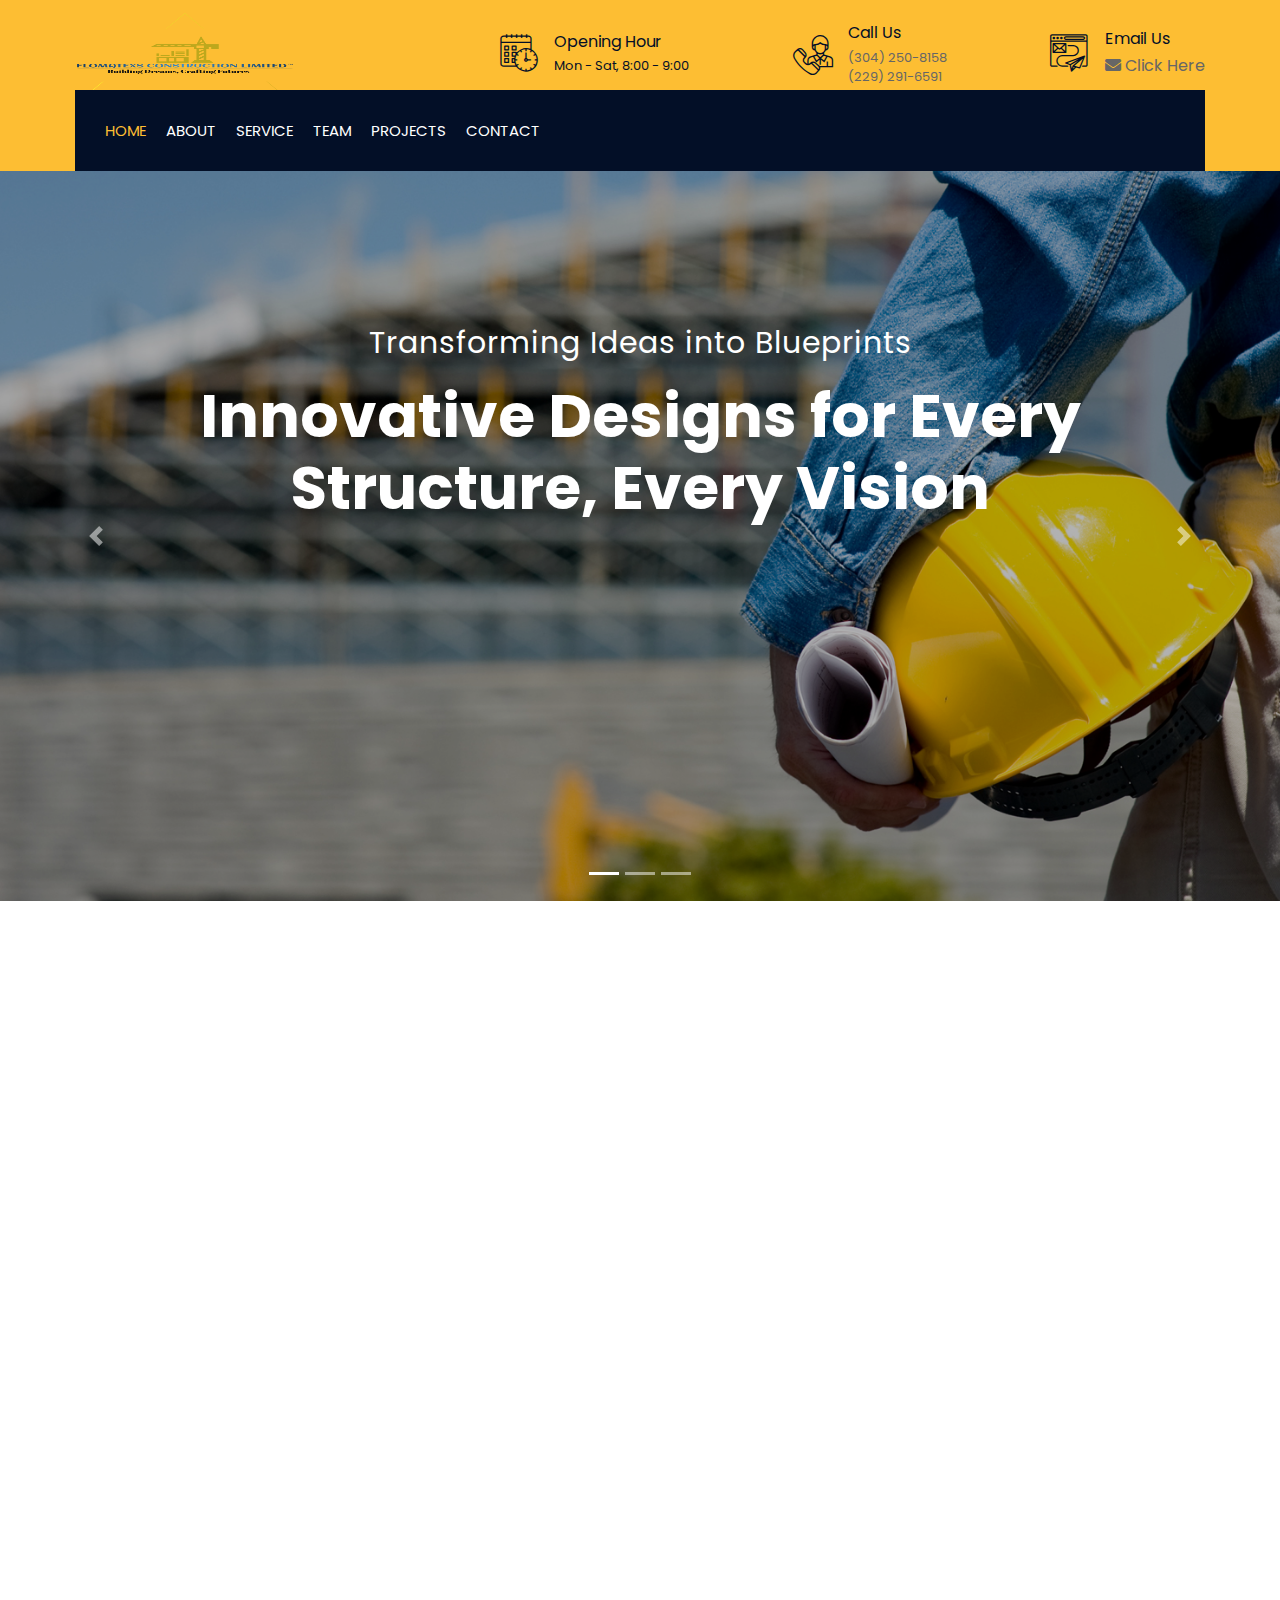
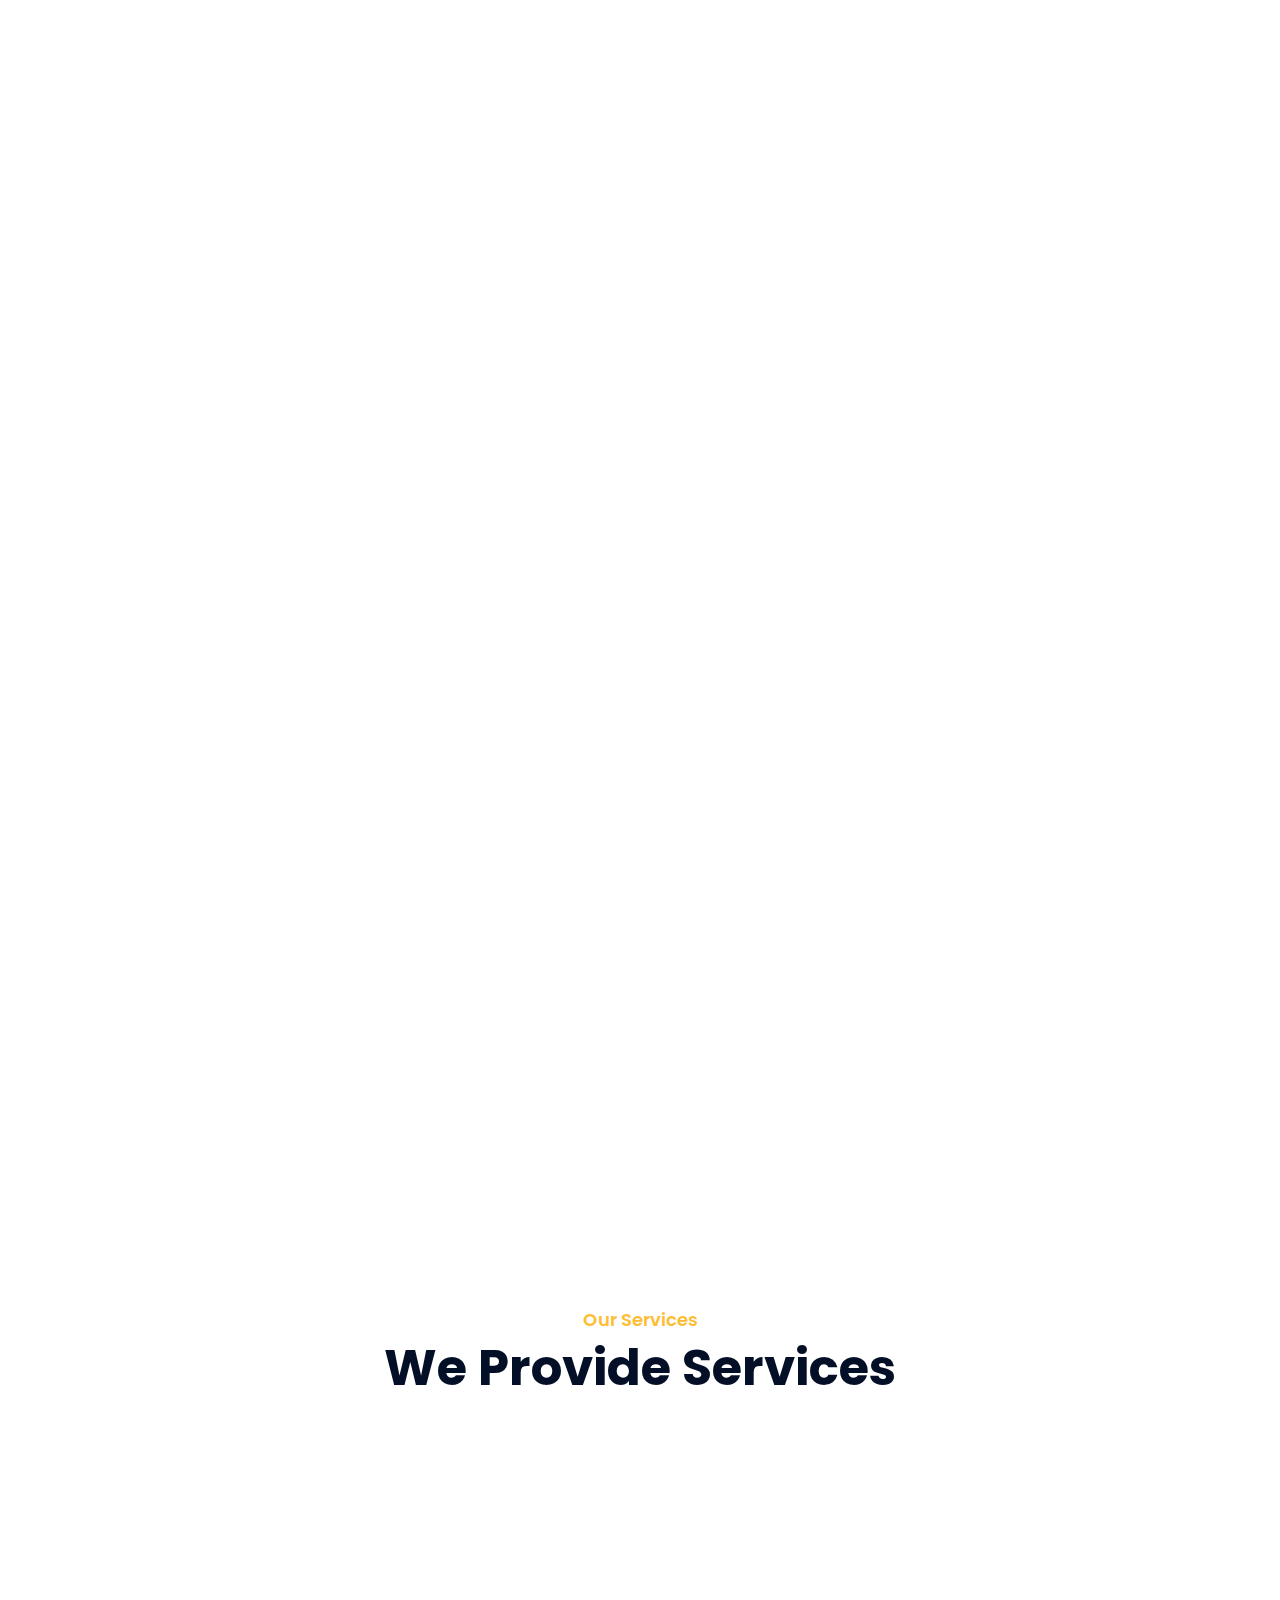
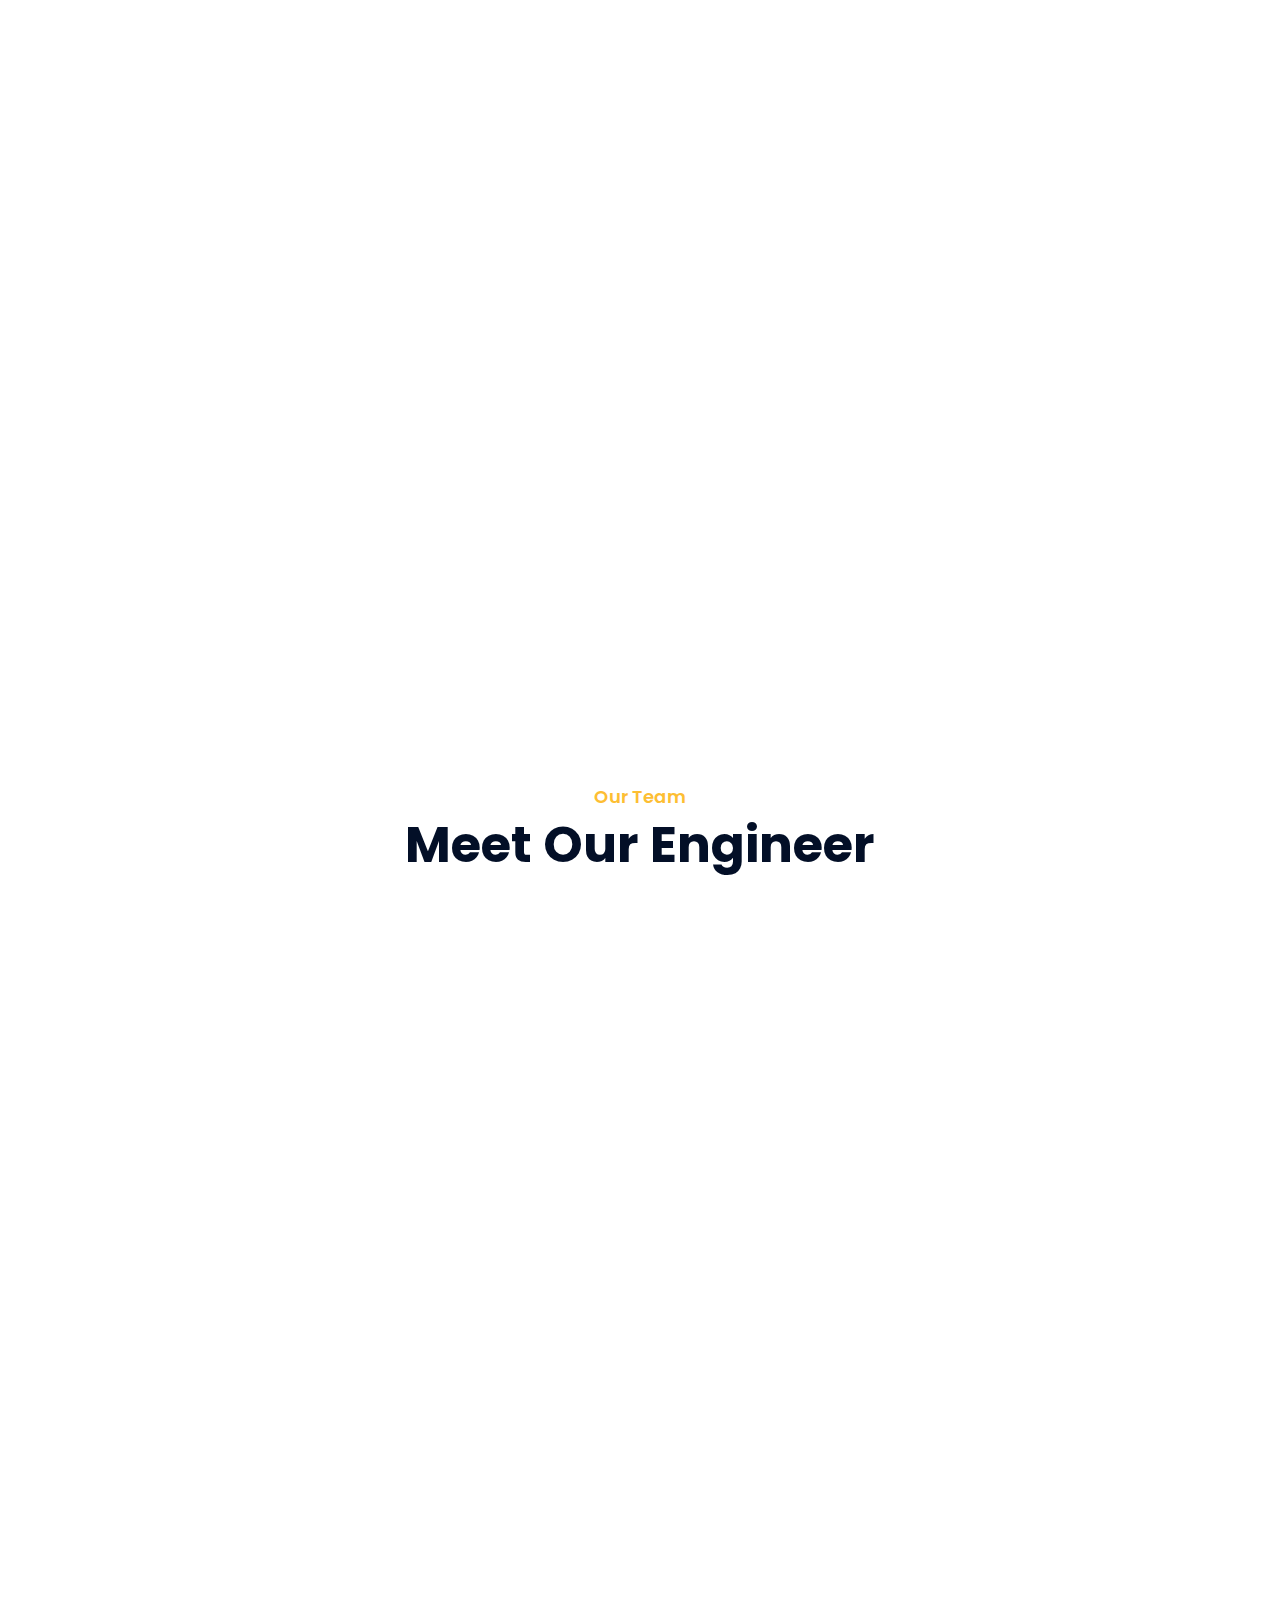
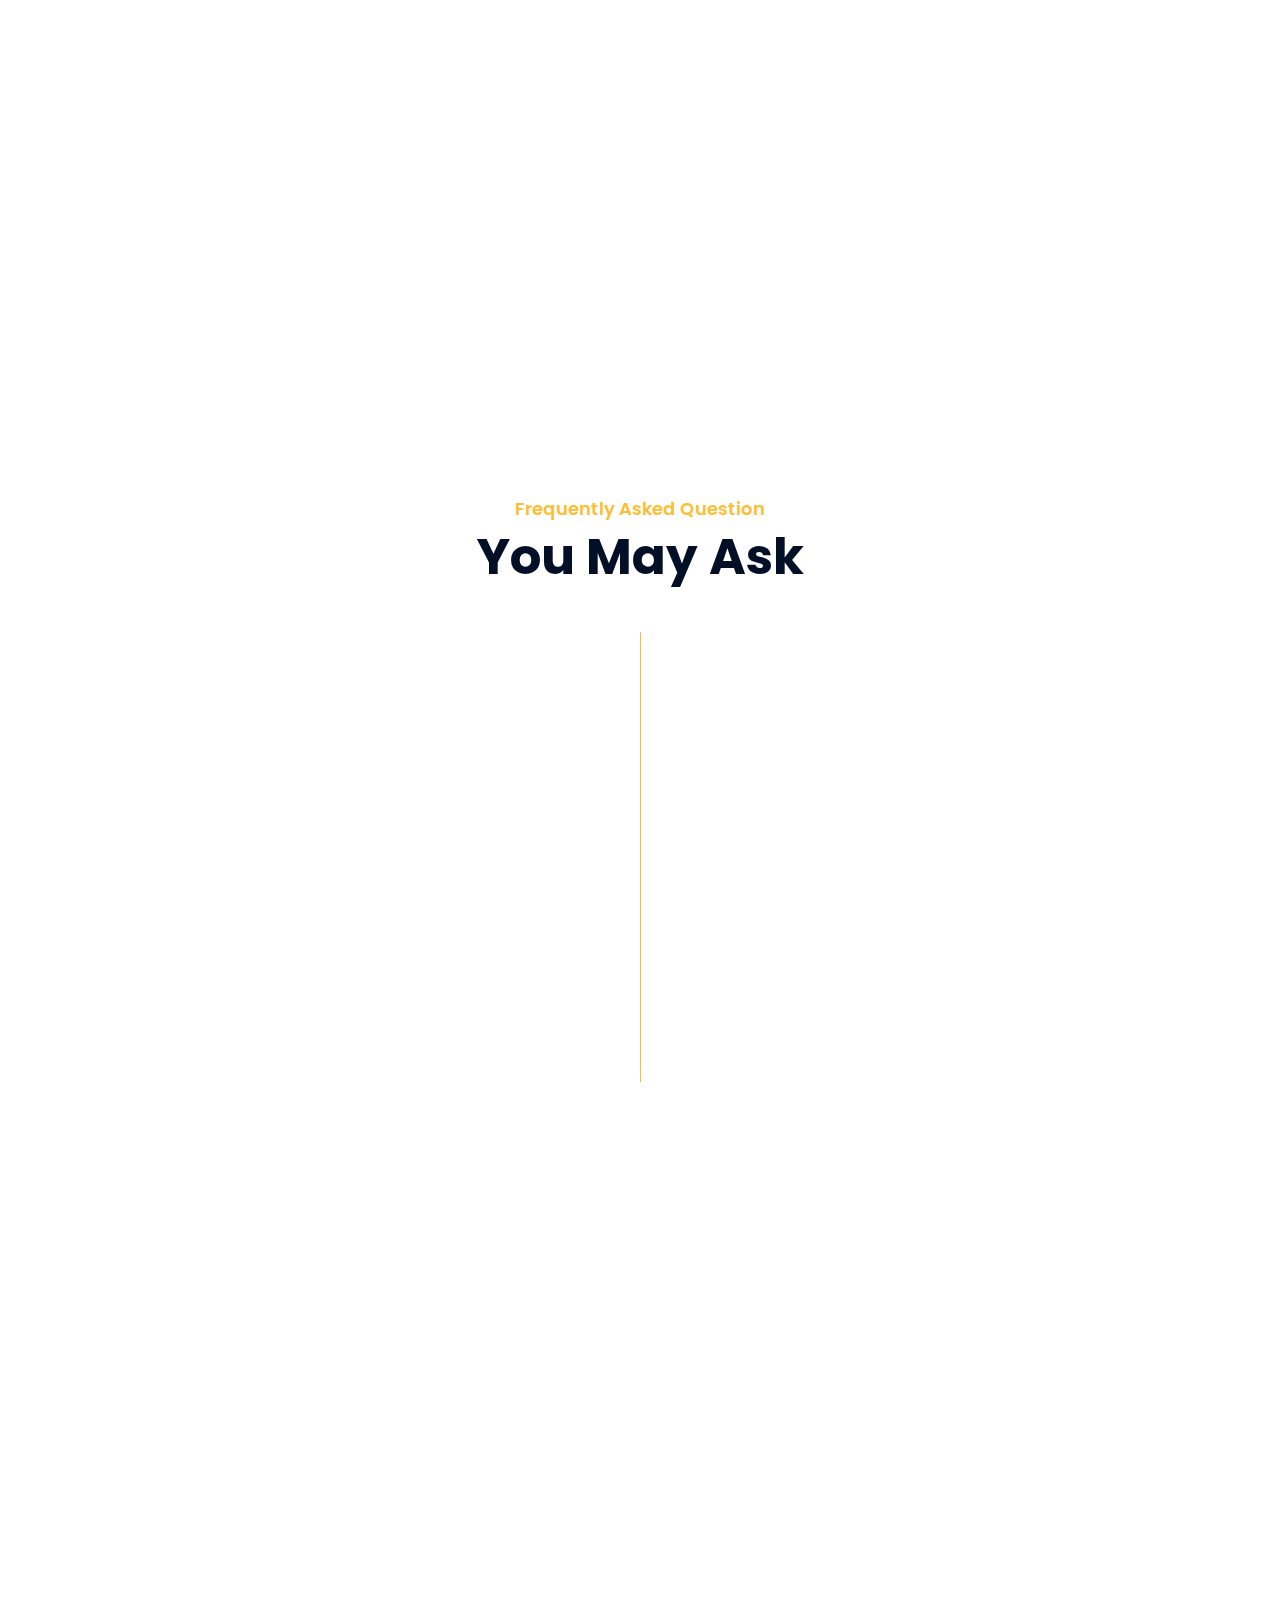
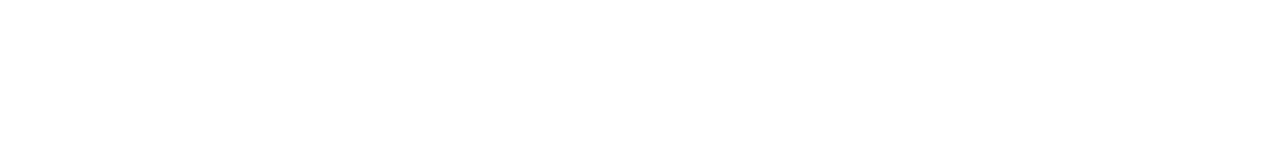
<file: index.html>
<!DOCTYPE html>
<html lang="en">

<head>
    <meta charset="utf-8">
    <meta name="keywords" content="construction, flomatexs, Pinnacle Plans Co, Building" />
    <meta name="description" content="Building Dreams, Crafting Futures" />
    <title>Pinnacle Plans Co </title>
    <link rel="icon" href="img/flomatexs.png" type="image/x-icon">

    <!-- Favicon -->
    <link href="img/favicon.ico" rel="icon">

    <!-- Google Font -->
    <link href="https://fonts.googleapis.com/css2?family=Poppins:wght@100;200;300;400;500;600;700;800;900&display=swap"
        rel="stylesheet">

    <!-- CSS Libraries -->
    <link href="https://stackpath.bootstrapcdn.com/bootstrap/4.4.1/css/bootstrap.min.css" rel="stylesheet">
    <link href="https://cdnjs.cloudflare.com/ajax/libs/font-awesome/5.10.0/css/all.min.css" rel="stylesheet">
    <link href="lib/flaticon/font/flaticon.css" rel="stylesheet">
    <link href="lib/animate/animate.min.css" rel="stylesheet">
    <link href="lib/owlcarousel/assets/owl.carousel.min.css" rel="stylesheet">
    <link href="lib/lightbox/css/lightbox.min.css" rel="stylesheet">
    <link href="lib/slick/slick.css" rel="stylesheet">
    <link href="lib/slick/slick-theme.css" rel="stylesheet">
    <link rel="stylesheet" href="https://cdnjs.cloudflare.com/ajax/libs/font-awesome/5.15.4/css/all.min.css">


    <!-- Template Stylesheet -->
    <link href="css/style.css" rel="stylesheet">
</head>

<body>
    <div class="wrapper">
        <!-- Top Bar Start -->
        <div class="top-bar">
            <div class="container-fluid">
                <div class="row align-items-center">
                    <div class="col-lg-4 col-md-12">
                        <div class="logo">
                            <a href="index.html">
                                <img src="img/flomatexs.png" alt="Logo"
                                    style="width: 200px; height: auto; margin: 10px; transform: scale(1.4);">
                            </a>
                        </div>
                    </div>
                    <div class="col-lg-8 col-md-7 d-none d-lg-block">
                        <div class="row">
                            <div class="col-4">
                                <div class="top-bar-item">
                                    <div class="top-bar-icon">
                                        <i class="flaticon-calendar"></i>
                                    </div>
                                    <div class="top-bar-text">
                                        <h3>Opening Hour</h3>
                                        <p>Mon - Sat, 8:00 - 9:00</p>
                                    </div>
                                </div>
                            </div>
                            <div class="col-4">
                                <div class="top-bar-item">
                                    <div class="top-bar-icon">
                                        <i class="flaticon-call"></i>
                                    </div>
                                    <div class="top-bar-text">
                                        <h3>Call Us</h3>
                                        <p><a href="tel:+13042508158">(304) 250-8158</a></p>
                                        <p><a href="tel:+12292916591">(229) 291-6591</a></p>
                                    </div>
                                </div>
                            </div>
                            <div class="col-4">
                                <div class="top-bar-item">
                                    <div class="top-bar-icon">
                                        <i class="flaticon-send-mail"></i>
                                    </div>
                                    <div class="top-bar-text">
                                        <h3>Email Us</h3>
                                        <a href="mailto:william.mscpro@gmail.com" target="_blank">
                                            <i class="fas fa-envelope"></i> Click Here
                                        </a>

                                    </div>
                                </div>
                            </div>
                        </div>
                    </div>
                </div>
            </div>
        </div>
        <!-- Top Bar End -->

        <!-- Nav Bar Start -->
        <div class="nav-bar">
            <div class="container-fluid">
                <nav class="navbar navbar-expand-lg bg-dark navbar-dark">
                    <a href="#" class="navbar-brand">MENU</a>
                    <button type="button" class="navbar-toggler" data-toggle="collapse" data-target="#navbarCollapse">
                        <span class="navbar-toggler-icon"></span>
                    </button>

                    <div class="collapse navbar-collapse justify-content-between" id="navbarCollapse">
                        <div class="navbar-nav mr-auto">
                            <a href="index.html" class="nav-item nav-link active">Home</a>
                            <a href="about.html" class="nav-item nav-link">About</a>
                            <a href="service.html" class="nav-item nav-link">Service</a>
                            <a href="team.html" class="nav-item nav-link">Team</a>
                            <a href="portfolio.html" class="nav-item nav-link">Projects</a>
                            <!-- <a href="single.html" class="nav-item nav-link">Post Page</a> -->
                            <a href="contact.html" class="nav-item nav-link">Contact</a>
                        </div>
                    </div>
                </nav>
            </div>
        </div>
        <!-- Nav Bar End -->


        <!-- Carousel Start -->
        <div id="carousel" class="carousel slide" data-ride="carousel">
            <ol class="carousel-indicators">
                <li data-target="#carousel" data-slide-to="0" class="active"></li>
                <li data-target="#carousel" data-slide-to="1"></li>
                <li data-target="#carousel" data-slide-to="2"></li>
            </ol>

            <div class="carousel-inner">
                <div class="carousel-item active">
                    <img src="img/home-slide-1.jpg" alt="Carousel Image">
                    <div class="carousel-caption">
                        <p class="animated fadeInRight">Transforming Ideas into Blueprints</p>
                        <h1 class="animated fadeInLeft">Innovative Designs for Every Structure, Every Vision</h1>
                        <br><br><br><br><br><br><br><br>
                        <!-- <a href="https://api.whatsapp.com/send?phone=(304) 250-8158" class="btn" style="color: darkgreen; background-color: black;">WhatsApp Chat!</a> -->
                    </div>
                </div>

                <div class="carousel-item">
                    <img src="img/home-slide-2.jpg" alt="Carousel Image">
                    <div class="carousel-caption">
                        <p class="animated fadeInRight">Precision Meets Creativity</p>
                        <h1 class="animated fadeInLeft">Civil, Structural, and Architectural Designs You Can Rely On
                        </h1><br><br><br><br><br><br><br><br>
                        <!-- <a href="https://api.whatsapp.com/send?phone=(304) 250-8158" class="btn" style="color: darkgreen; background-color: black;">WhatsApp Chat!</a> -->
                    </div>
                </div>

                <div class="carousel-item">
                    <img src="img/home-slide-3.jpg" alt="Carousel Image">
                    <div class="carousel-caption">
                        <p class="animated fadeInRight">Building the Future, One Plan at a Time</p>
                        <h1 class="animated fadeInLeft">Comprehensive MEP and Structural Design Services Tailored to
                            Your Needs</h1><br><br><br><br><br><br><br><br>
                        <!-- <a href="https://api.whatsapp.com/send?phone=(304) 250-8158" class="btn" style="color: darkgreen; background-color: black;">WhatsApp Chat!</a> -->
                    </div>
                </div>
            </div>

            <a class="carousel-control-prev" href="#carousel" role="button" data-slide="prev">
                <span class="carousel-control-prev-icon" aria-hidden="true"></span>
                <span class="sr-only">Previous</span>
            </a>
            <a class="carousel-control-next" href="#carousel" role="button" data-slide="next">
                <span class="carousel-control-next-icon" aria-hidden="true"></span>
                <span class="sr-only">Next</span>
            </a>
        </div>
        <!-- Carousel End -->

        <!-- Mission Start-->
        <div class="feature wow fadeInUp" data-wow-delay="0.1s">
            <div class="container-fluid">
                <div class="row align-items-center">
                    <div class="col-lg-4 col-md-12">
                        <div class="feature-item">
                            <div class="feature-icon">
                                <i class="flaticon-worker"></i>
                            </div>
                            <div class="feature-text">
                                <h3>Mission</h3>
                                <p> "To deliver precise, innovative, and sustainable design solutions that transform
                                    ideas into functional and aesthetic realities."</p>
                            </div>
                        </div>
                    </div>
                    <div class="col-lg-4 col-md-12">
                        <div class="feature-item">
                            <div class="feature-icon">
                                <i class="flaticon-building"></i>
                            </div>
                            <div class="feature-text">
                                <h3>Vision</h3>
                                <p>"To build long-lasting partnerships by exceeding client expectations, fostering
                                    trust, and ensuring the highest quality in every project we undertake."</p>
                            </div>
                        </div>
                    </div>
                    <div class="col-lg-4 col-md-12">
                        <div class="feature-item">
                            <div class="feature-icon">
                                <i class="flaticon-call"></i>
                            </div>
                            <div class="feature-text">
                                <h3>Goal</h3>
                                <p>Customer Satisfaction: Ensure client satisfaction by delivering projects on time,
                                    within budget, and to the highest quality standards.</p>
                            </div>
                        </div>
                    </div>
                </div>
            </div>
        </div>
        <!-- Mission End-->





        <!-- About Start -->
        <div class="about wow fadeInUp" data-wow-delay="0.1s">
            <div class="mapcontainer">
                <div class="row align-items-center">
                    <div class="col-lg-6 col-md-6">
                        <!-- <div class="about-img">
                            <img src="img/proj3/IMG-20240313-WA0056.jpg" alt="Image">
                        </div> -->
                        <!-- <div class="map-container"> -->
                        <iframe
                            src="https://www.google.com/maps/embed?pb=!1m18!1m12!1m3!1d3587.042386580492!2d-97.50037082390034!3d25.966650200104684!2m3!1f0!2f0!3f0!3m2!1i1024!2i768!4f13.1!3m3!1m2!1s0x866f96eb5f04d223%3A0x530ad4d28210b5b1!2s1751%20Guadalajara%20Ave%2C%20Brownsville%2C%20TX%2078526!5e0!3m2!1sen!2sus!4v1736324186901!5m2!1sen!2sus"
                            width="100%" height="500px" style="border:0;" allowfullscreen="" loading="lazy"
                            referrerpolicy="no-referrer-when-downgrade"></iframe>
                        <!-- </div> -->
                    </div>
                    <div class="col-lg-6 col-md-6">
                        <div class="section-header text-left">
                            <p>Welcome to Pinnacle Plans Co</p>
                            <h2>15 Years Experience</h2>
                        </div>
                        <div class="about-text">
                            <p>Pinnacle Plans Co is a leading construction company with a rich history of
                                delivering high-quality projects across diverse sectors. With over 15 years of
                                experience in the industry, we have established ourselves as a trusted partner for
                                clients seeking excellence in construction.</p>
                            <p>At Pinnacle Plans Co, we are committed to exceeding expectations and setting
                                new standards of craftsmanship. Our team of skilled professionals brings expertise,
                                innovation, and a passion for excellence to every project we undertake.</p>
                            <p>From residential developments to commercial complexes, industrial facilities, and
                                infrastructure projects, we have successfully completed a wide range of projects,
                                earning a reputation for reliability, integrity, and superior quality.</p>
                            <p>Our dedication to customer satisfaction is evident in our transparent communication,
                                attention to detail, and commitment to delivering projects on time and within budget. We
                                take pride in our ability to understand our clients' needs and tailor solutions that
                                meet their unique requirements.</p>
                            <p>Choose Pinnacle Plans Co for your next project and experience the difference
                                that expertise, professionalism, and dedication can make.</p>

                            <a class="btn" href="portfolio.html">Learn More</a>
                        </div>
                    </div>
                </div>
            </div>
        </div>
        <!-- About End -->

        <!-- Feature Start-->
        <div class="feature wow fadeInUp" data-wow-delay="0.1s">
            <div class="container-fluid">
                <div class="row align-items-center">
                    <div class="col-lg-4 col-md-12">
                        <div class="feature-item">
                            <div class="feature-icon">
                                <i class="flaticon-worker"></i>
                            </div>
                            <div class="feature-text">
                                <h3>Professional Engineers</h3>
                                <p></p>
                            </div>
                        </div>
                    </div>
                    <div class="col-lg-4 col-md-12">
                        <div class="feature-item">
                            <div class="feature-icon">
                                <i class="flaticon-building"></i>
                            </div>
                            <div class="feature-text">
                                <h3>Quality Work</h3>
                                <p></p>
                            </div>
                        </div>
                    </div>
                    <div class="col-lg-4 col-md-12">
                        <div class="feature-item">
                            <div class="feature-icon">
                                <i class="flaticon-call"></i>
                            </div>
                            <div class="feature-text">
                                <h3>24/7 Support</h3>
                                <p></p>
                            </div>
                        </div>
                    </div>
                </div>
            </div>
        </div>
        <!-- Feature End-->


        <!-- Fact Start -->
        <div class="fact">
            <div class="container-fluid">
                <div class="row counters">
                    <div class="col-md-6 fact-left wow slideInLeft">
                        <div class="row">
                            <div class="col-6">
                                <div class="fact-icon">
                                    <i class="flaticon-worker"></i>
                                </div>
                                <div class="fact-text">
                                    <h2 data-toggle="counter-up">109</h2>
                                    <p>Professional Engineers</p>
                                </div>
                            </div>
                            <div class="col-6">
                                <div class="fact-icon">
                                    <i class="flaticon-building"></i>
                                </div>
                                <div class="fact-text">
                                    <h2 data-toggle="counter-up">485</h2>
                                    <p>Happy Clients</p>
                                </div>
                            </div>
                        </div>
                    </div>
                    <div class="col-md-6 fact-right wow slideInRight">
                        <div class="row">
                            <div class="col-6">
                                <div class="fact-icon">
                                    <i class="flaticon-address"></i>
                                </div>
                                <div class="fact-text">
                                    <h2 data-toggle="counter-up">189</h2>
                                    <p>Completed Projects</p>
                                </div>
                            </div>
                            <div class="col-6">
                                <div class="fact-icon">
                                    <i class="flaticon-crane"></i>
                                </div>
                                <div class="fact-text">
                                    <h2 data-toggle="counter-up">20</h2>
                                    <p>Running Projects</p>
                                </div>
                            </div>
                        </div>
                    </div>
                </div>
            </div>
        </div>
        <!-- Fact End -->


        <!-- Service Start -->
        <div class="service">
            <div class="container">
                <div class="section-header text-center">
                    <p>Our Services</p>
                    <h2>We Provide Services</h2>
                </div>
                <div class="row">
                    <div class="col-lg-4 col-md-6 wow fadeInUp" data-wow-delay="0.1s">
                        <div class="service-item">
                            <div class="service-img">
                                <img src="img/service-1.png" alt="Image">
                                <div class="service-overlay">
                                    <p>
                                    <ul class="fields">
                                        <li>Site planning and development</li>
                                        <li>Grading and drainage design</li>
                                        <li>Utility and infrastructure design</li>
                                    </ul>
                                    </p>
                                </div>
                            </div>
                            <div class="service-text">
                                <h3>Civil Engineering Design</h3>
                                <a class="btn" href="port.html">+</a>
                            </div>
                        </div>
                    </div>
                    <!-- --------------------------------------- -->
                    <div class="col-lg-4 col-md-6 wow fadeInUp" data-wow-delay="0.2s">
                        <div class="service-item">
                            <div class="service-img">
                                <img src="img/service-6.png" alt="Image">
                                <div class="service-overlay">
                                    <p>
                                    <ul class="fields">
                                        <li>Structural analysis and design</li>
                                        <li>Steel, concrete, and wood structures</li>
                                        <li>Seismic retrofitting and stability solutions</li>
                                    </ul>
                                    </p>
                                </div>
                            </div>
                            <div class="service-text">
                                <h3>Structural Engineering</h3>
                                <a class="btn" href="port.html">+</a>
                            </div>
                        </div>
                    </div>
                    <!-- -------------------------------------- -->
                    <div class="col-lg-4 col-md-6 wow fadeInUp" data-wow-delay="0.3s">
                        <div class="service-item">
                            <div class="service-img">
                                <img src="img/service-2.png" alt="Image">
                                <div class="service-overlay">
                                    <p>
                                    <ul class="fields">
                                        <li>Conceptual and schematic design</li>
                                        <li>3D rendering and visualization</li>
                                        <li>Space planning and interior design</li>
                                    </ul>
                                    </p>
                                </div>
                            </div>
                            <div class="service-text">
                                <h3>Architecture Design</h3>
                                <a class="btn" href="port.html">+</a>
                            </div>
                        </div>
                    </div>
                    <div class="col-lg-4 col-md-6 wow fadeInUp" data-wow-delay="0.4s">
                        <div class="service-item">
                            <div class="service-img">
                                <img src="img/service-5.png" alt="Image">
                                <div class="service-overlay">
                                    <p>
                                    <ul class="fields">
                                        <li>Mechanical, electrical, and plumbing design</li>
                                        <li>HVAC system design</li>
                                        <li>Energy-efficient and sustainable solutions</li>
                                    </ul>
                                    </p>
                                </div>
                            </div>
                            <div class="service-text">
                                <h3>MEP Engineering</h3>
                                <a class="btn" href="port.html">+</a>
                            </div>
                        </div>
                    </div>
                    <div class="col-lg-4 col-md-6 wow fadeInUp" data-wow-delay="0.6s">
                        <div class="service-item">
                            <div class="service-img">
                                <img src="img/service-3.png" alt="Image">
                                <div class="service-overlay">
                                    <p>
                                    <ul class="fields">
                                        <li>CAD drafting services</li>
                                        <li>Building Information Modeling (BIM)</li>
                                        <li>Construction documentation</li>
                                    </ul>
                                    </p>
                                </div>
                            </div>
                            <div class="service-text">
                                <h3>Drafting</h3>
                                <a class="btn" href="port.html">+</a>
                            </div>
                        </div>
                    </div>
                    <div class="col-lg-4 col-md-6 wow fadeInUp" data-wow-delay="0.5s">
                        <div class="service-item">
                            <div class="service-img">
                                <img src="img/service-8.png" alt="Image">
                                <div class="service-overlay">
                                    <p>
                                    <ul class="fields">
                                        <li>Design coordination</li>
                                        <li>Quality assurance and control</li>
                                        <li>Cost estimation and budgeting</li>
                                    </ul>
                                    </p>
                                </div>
                            </div>
                            <div class="service-text">
                                <h3>Project Management</h3>
                                <a class="btn" href="port.html">+</a>
                            </div>
                        </div>
                    </div>

                </div>
            </div>
        </div>
        <!-- Service End -->


        <!-- Video Start -->
        <!-- <div class="video wow fadeIn" data-wow-delay="0.1s">
            <div class="container">
                <button type="button" class="btn-play" data-toggle="modal" data-src="img\vid.mp4"
                    data-target="#videoModal">
                    <span></span>
                </button>
            </div>
        </div>

        <div class="modal fade" id="videoModal" tabindex="-1" role="dialog" aria-labelledby="exampleModalLabel"
            aria-hidden="true">
            <div class="modal-dialog" role="document">
                <div class="modal-content">
                    <div class="modal-body">
                        <button type="button" class="close" data-dismiss="modal" aria-label="Close">
                            <span aria-hidden="true">&times;</span>
                        </button> -->
        <!-- 16:9 aspect ratio -->
        <!-- <div class="embed-responsive embed-responsive-16by9">
                            <video class="embed-responsive-item" src="img\vid.mp4" id="video" autoplay
                                allowscriptaccess="always" allow="autoplay"></video>
                        </div>
                    </div>
                </div>
            </div>
        </div> -->
        <!-- Video End -->


        <!-- Team Start -->
        <div class="team">
            <div class="container">
                <div class="section-header text-center">
                    <p>Our Team</p>
                    <h2>Meet Our Engineer</h2>
                </div>
                <div class="row">
                    <div class="col-lg-3 col-md-6 wow fadeInUp" data-wow-delay="0.1s">
                        <div class="team-item">
                            <div class="team-img">
                                <img src="img/omosh.jpg" alt="Team Image">
                            </div>
                            <div class="team-text">
                                <h2>Contractor Omondi</h2>
                                <p>CEO & Founder</p>
                            </div>
                            <div class="team-social">
                                <a class="social-tw" href=""><i class="fab fa-twitter"></i></a>
                                <a class="social-fb" href=""><i class="fab fa-facebook-f"></i></a>
                                <a class="social-li" href=""><i class="fab fa-linkedin-in"></i></a>
                                <a class="social-in" href=""><i class="fab fa-instagram"></i></a>
                            </div>
                        </div>
                    </div>
                    <div class="col-lg-3 col-md-6 wow fadeInUp" data-wow-delay="0.2s">
                        <div class="team-item">
                            <div class="team-img">
                                <img src="img/int.jpg" alt="Team Image">
                            </div>
                            <div class="team-text">
                                <h2>Dylan </h2>
                                <p>Civil Engineer</p>
                            </div>
                            <div class="team-social">
                                <a class="social-tw" href=""><i class="fab fa-twitter"></i></a>
                                <a class="social-fb" href=""><i class="fab fa-facebook-f"></i></a>
                                <a class="social-li" href=""><i class="fab fa-linkedin-in"></i></a>
                                <a class="social-in" href=""><i class="fab fa-instagram"></i></a>
                            </div>
                        </div>
                    </div>
                    <div class="col-lg-3 col-md-6 wow fadeInUp" data-wow-delay="0.3s">
                        <div class="team-item">
                            <div class="team-img">
                                <img src="img/des.jpg" alt="Team Image">
                            </div>
                            <div class="team-text">
                                <h2>Mitchell </h2>
                                <p>Interior Designer</p>
                            </div>
                            <div class="team-social">
                                <a class="social-tw" href=""><i class="fab fa-twitter"></i></a>
                                <a class="social-fb" href=""><i class="fab fa-facebook-f"></i></a>
                                <a class="social-li" href=""><i class="fab fa-linkedin-in"></i></a>
                                <a class="social-in" href=""><i class="fab fa-instagram"></i></a>
                            </div>
                        </div>
                    </div>
                    <div class="col-lg-3 col-md-6 wow fadeInUp" data-wow-delay="0.4s">
                        <div class="team-item">
                            <div class="team-img">
                                <img src="img/paint.jpg" alt="Team Image">
                            </div>
                            <div class="team-text">
                                <h2>Joshua</h2>
                                <p>Painter</p>
                            </div>
                            <div class="team-social">
                                <a class="social-tw" href=""><i class="fab fa-twitter"></i></a>
                                <a class="social-fb" href=""><i class="fab fa-facebook-f"></i></a>
                                <a class="social-li" href=""><i class="fab fa-linkedin-in"></i></a>
                                <a class="social-in" href=""><i class="fab fa-instagram"></i></a>
                            </div>
                        </div>
                    </div>
                </div>
            </div>
        </div>
        <!-- Team End -->

        <!-- Testimonial Start -->
        <div class="testimonial wow fadeIn" data-wow-delay="0.1s">
            <div class="container">
                <div class="row">
                    <div class="col-12">
                        <div class="testimonial-slider-nav">
                            <div class="slider-nav"><img src="img/rev1.jpg" alt="Testimonial"></div>
                            <div class="slider-nav"><img src="img/rev4.jpg" alt="Testimonial"></div>
                            <div class="slider-nav"><img src="img/omosh.jpg" alt="Testimonial"></div>
                            <div class="slider-nav"><img src="img/rev2.jpeg" alt="Testimonial"></div>
                            <div class="slider-nav"><img src="img/paint.jpg" alt="Testimonial"></div>
                            <div class="slider-nav"><img src="img/rev3.jpg" alt="Testimonial"></div>
                            <div class="slider-nav"><img src="img/rev4.jpg" alt="Testimonial"></div>
                            <div class="slider-nav"><img src="img/omosh.jpg" alt="Testimonial"></div>
                        </div>
                    </div>
                </div>
                <div class="row">
                    <div class="col-12">
                        <div class="testimonial-slider">
                            <div class="slider-item">
                                <h3>Mrs. Mitchell</h3>
                                <h4>profession</h4>
                                <p>In summary, Pinnacle Plans Co is a company that epitomizes
                                    professionalism, quality, and integrity. Their commitment to excellence, coupled
                                    with their exceptional customer service, sets them apart as leaders in the industry.
                                    I would not hesitate to recommend Pinnacle Plans Co to anyone in need
                                    of construction services, and I look forward to working with them again in the
                                    future."</p>
                            </div>
                            <div class="slider-item">
                                <h3>Dr. Odhis</h3>
                                <h4>profession</h4>
                                <p>One of the most impressive aspects of working with Pinnacle Plans Co was
                                    their emphasis on communication and customer satisfaction. They kept us informed at
                                    every stage of the project, promptly addressing any questions or concerns that arose
                                    along the way. Their proactive approach and willingness to go above and beyond to
                                    ensure our satisfaction made the entire process a pleasure.</p>
                            </div>
                            <div class="slider-item">
                                <h3>Prof. Kelvin</h3>
                                <h4>profession</h4>
                                <p>Throughout the project, Pinnacle Plans Co demonstrated an unwavering
                                    commitment to excellence. Their meticulous planning and execution ensured that every
                                    aspect of the construction process was carried out seamlessly, resulting in a
                                    finished product that was both stunning and functional. It was clear that they take
                                    immense pride in their workmanship, and it truly showed in the final outcome.</p>
                            </div>
                            <div class="slider-item">
                                <h3>Mrs. Emily</h3>
                                <h4>profession</h4>
                                <p>"My experience with Pinnacle Plans Co was nothing short of exceptional.
                                    From the moment we engaged their services, it was evident that we were in capable
                                    hands. Their team of professionals exhibited a remarkable level of expertise,
                                    attention to detail, and dedication to delivering results that exceeded our
                                    expectations.</p>
                            </div>
                            <div class="slider-item">
                                <h3>MR. Faizal</h3>
                                <h4>profession</h4>
                                <p>In summary, I cannot recommend Pinnacle Plans Co highly enough. Their
                                    professionalism, expertise, and commitment to customer satisfaction are
                                    unparalleled, and I have no doubt that they will continue to exceed expectations for
                                    years to come. If you're looking for a reliable and trustworthy construction
                                    partner, look no further than Pinnacle Plans Co."</p>
                            </div>
                            <div class="slider-item">
                                <h3>Doe</h3>
                                <h4>profession</h4>
                                <p>What truly sets Pinnacle Plans Co apart is their customer-centric
                                    approach. The project manager kept us informed every step of the way, ensuring
                                    transparent communication and addressing any concerns promptly. Their dedication to
                                    customer satisfaction was evident in their willingness to accommodate our needs and
                                    preferences, making the entire construction process a smooth and enjoyable
                                    experience.</p>
                            </div>
                            <div class="slider-item">
                                <h3>Mr. Kasio</h3>
                                <h4>profession</h4>
                                <p>Pinnacle Plans Co exceeded our expectations in terms of quality and
                                    craftsmanship. Their attention to detail and commitment to excellence were evident
                                    in every phase of the project, resulting in a final product that surpassed our
                                    wildest dreams. Not only did they deliver exceptional workmanship, but they also
                                    completed the project ahead of schedule, demonstrating their efficiency and
                                    reliability.unmatched professionalism, expertise, and dedication throughout our
                                    project. From the initial consultation to the final walkthrough, every aspect of the
                                    construction process was handled with precision and care.</p>
                            </div>
                            <div class="slider-item">
                                <h3>DR. Nzioki</h3>
                                <h4>profession</h4>
                                <p>Working with Pinnacle Plans Co was an exceptional experience from start
                                    to finish. Their team displayed unmatched professionalism, expertise, and dedication
                                    throughout our project. From the initial consultation to the final walkthrough,
                                    every aspect of the construction process was handled with precision and care.</p>
                            </div>
                        </div>
                    </div>
                </div>
            </div>
        </div>
        <!-- Testimonial End -->


        <!-- Blog Start -->
        <!-- <div class="blog">
            <div class="container">
                <div class="section-header text-center">
                    <p>Latest Blog</p>
                    <h2>Latest From Our Blog</h2>
                </div>
                <div class="row">
                    <div class="col-lg-4 col-md-6 wow fadeInUp" data-wow-delay="0.2s">
                        <div class="blog-item">
                            <div class="blog-img">
                                <img src="img/blog-1.jpg" alt="Image">
                            </div>
                            <div class="blog-title">
                                <h3>Insightful Articles</h3>
                                <a class="btn" href="single.html">+</a>
                            </div>
                            <div class="blog-meta">
                                <p>By<a href="">Admin</a></p>
                                <p>In<a href="">Construction</a></p>
                            </div>
                            <div class="blog-text">
                                <p>
                                    Dive into insightful articles that uncover hidden gems of knowledge and spark
                                    meaningful conversations.</p>
                            </div>
                        </div>
                    </div>
                    <div class="col-lg-4 col-md-6 wow fadeInUp">
                        <div class="blog-item">
                            <div class="blog-img">
                                <img src="img/blog-2.jpg" alt="Image">
                            </div>
                            <div class="blog-title">
                                <h3>Inspiring Stories</h3>
                                <a class="btn" href="single.html">+</a>
                            </div>
                            <div class="blog-meta">
                                <p>By<a href="">Admin</a></p>
                                <p>In<a href="">Construction</a></p>
                            </div>
                            <div class="blog-text">
                                <p>
                                    Explore a collection of inspiring stories that ignite curiosity and fuel
                                    imagination.</p>
                            </div>
                        </div>
                    </div>
                    <div class="col-lg-4 col-md-6 wow fadeInUp" data-wow-delay="0.2s">
                        <div class="blog-item">
                            <div class="blog-img">
                                <img src="img\proj7\main.jpg" alt="Image">
                            </div>
                            <div class="blog-title">
                                <h3>Expert Advice</h3>
                                <a class="btn" href="single.html">+</a>
                            </div>
                            <div class="blog-meta">
                                <p>By<a href="">Admin</a></p>
                                <p>In<a href="">Construction</a></p>
                            </div>
                            <div class="blog-text">
                                <p>
                                    Gain access to expert advice and practical tips to enhance your skills and elevate
                                    your personal and professional life</p>
                            </div>
                        </div>
                    </div>
                </div>
            </div>
        </div> -->
        <!-- Blog End -->

        <!-- FAQs Start -->
        <div class="faqs">
            <div class="container">
                <div class="section-header text-center">
                    <p>Frequently Asked Question</p>
                    <h2>You May Ask</h2>
                </div>
                <div class="row">
                    <div class="col-md-6">
                        <div id="accordion-1">
                            <div class="card wow fadeInLeft" data-wow-delay="0.1s">
                                <div class="card-header">
                                    <a class="card-link collapsed" data-toggle="collapse" href="#collapseOne">
                                        What services does Pinnacle Plans Co offer?
                                    </a>
                                </div>
                                <div id="collapseOne" class="collapse" data-parent="#accordion-1">
                                    <div class="card-body">
                                        Pinnacle Plans Co offers a comprehensive range of construction
                                        services including:
                                        Building Construction
                                        House Renovation
                                        Interior Design
                                        Architecture Design
                                        Fixing & Support
                                        Painting
                                    </div>
                                </div>
                            </div>
                            <div class="card wow fadeInLeft" data-wow-delay="0.2s">
                                <div class="card-header">
                                    <a class="card-link collapsed" data-toggle="collapse" href="#collapseTwo">
                                        How can I request a quote for my construction project?
                                    </a>
                                </div>
                                <div id="collapseTwo" class="collapse" data-parent="#accordion-1">
                                    <div class="card-body">
                                        Look for a "Contact" or "Get a Quote" page/link.
                                    </div>
                                </div>
                            </div>
                            <div class="card wow fadeInLeft" data-wow-delay="0.3s">
                                <div class="card-header">
                                    <a class="card-link collapsed" data-toggle="collapse" href="#collapseThree">
                                        Does Pinnacle Plans Co handle both small and large-scale projects?
                                    </a>
                                </div>
                                <div id="collapseThree" class="collapse" data-parent="#accordion-1">
                                    <div class="card-body">
                                        Yes, Pinnacle Plans Co handles both small and large-scale projects.
                                        Whether you need assistance with a small renovation or a large-scale
                                        construction project, Pinnacle Plans Co has the expertise,
                                        resources, and capabilities to meet your needs. Their experienced team can
                                        tailor their services to accommodate projects of various sizes and complexities,
                                        ensuring quality results regardless of the scale.
                                    </div>
                                </div>
                            </div>
                            <div class="card wow fadeInLeft" data-wow-delay="0.4s">
                                <div class="card-header">
                                    <a class="card-link collapsed" data-toggle="collapse" href="#collapseFour">
                                        What sets Pinnacle Plans Co apart from other construction
                                        companies?
                                    </a>
                                </div>
                                <div id="collapseFour" class="collapse" data-parent="#accordion-1">
                                    <div class="card-body">
                                        Expertise and Experience: With over [number] years of experience in the
                                        construction industry, Pinnacle Plans Co brings a wealth of
                                        knowledge and expertise to every project.

                                        Quality Craftsmanship: Pinnacle Plans Co is committed to delivering
                                        superior quality craftsmanship in every aspect of their work, ensuring durable
                                        and aesthetically pleasing results.

                                        Customer Satisfaction: The company prioritizes customer satisfaction and strives
                                        to exceed client expectations through transparent communication, attention to
                                        detail, and personalized service.
                                    </div>
                                </div>
                            </div>
                            <div class="card wow fadeInLeft" data-wow-delay="0.5s">
                                <div class="card-header">
                                    <a class="card-link collapsed" data-toggle="collapse" href="#collapseFive">
                                        Is Pinnacle Plans Co licensed and insured?
                                    </a>
                                </div>
                                <div id="collapseFive" class="collapse" data-parent="#accordion-1">
                                    <div class="card-body">
                                        Yes, Pinnacle Plans Co is licensed and insured. As a reputable
                                        construction company, they adhere to all legal and regulatory requirements in
                                        the jurisdictions where they operate. Their licensing ensures that they have met
                                        the necessary qualifications and standards to carry out construction work, while
                                        their insurance provides protection for both the company and its clients in the
                                        event of accidents, damages, or liabilities during the course of a project. This
                                        licensing and insurance give clients peace of mind knowing that they are working
                                        with a professional and reputable construction company.
                                    </div>
                                </div>
                            </div>
                        </div>
                    </div>
                    <div class="col-md-6">
                        <div id="accordion-2">
                            <div class="card wow fadeInRight" data-wow-delay="0.1s">
                                <div class="card-header">
                                    <a class="card-link collapsed" data-toggle="collapse" href="#collapseSix">
                                        How long does a typical construction project take to complete?
                                    </a>
                                </div>
                                <div id="collapseSix" class="collapse" data-parent="#accordion-2">
                                    <div class="card-body">
                                        The duration of a typical construction project can vary significantly depending
                                        on various factors, including the size, complexity, scope, and specific
                                        requirements of the project. Additionally, external factors such as weather
                                        conditions, material availability, and regulatory approvals can also impact the
                                        timeline.

                                        That being said, a small-scale construction project such as a house renovation
                                        or interior remodeling may take anywhere from a few weeks to a few months to
                                        complete. On the other hand, large-scale projects such as building construction
                                        or infrastructure development can take several months to several years to
                                        finish, depending on the scale and complexity of the project.
                                    </div>
                                </div>
                            </div>
                            <div class="card wow fadeInRight" data-wow-delay="0.2s">
                                <div class="card-header">
                                    <a class="card-link collapsed" data-toggle="collapse" href="#collapseSeven">
                                        Does Pinnacle Plans Co provide warranty or guarantee on its work?
                                    </a>
                                </div>
                                <div id="collapseSeven" class="collapse" data-parent="#accordion-2">
                                    <div class="card-body">

                                        Yes, Pinnacle Plans Co typically provides a warranty or guarantee
                                        on its work to ensure customer satisfaction and confidence in the quality of
                                        their services. The specifics of the warranty or guarantee may vary depending on
                                        the type of project and the terms agreed upon between the company and the
                                        client.
                                    </div>
                                </div>
                            </div>
                            <div class="card wow fadeInRight" data-wow-delay="0.3s">
                                <div class="card-header">
                                    <a class="card-link collapsed" data-toggle="collapse" href="#collapseEight">
                                        Does Pinnacle Plans Co provide warranty ?
                                    </a>
                                </div>
                                <div id="collapseEight" class="collapse" data-parent="#accordion-2">
                                    <div class="card-body">
                                        Yes, Pinnacle Plans Co typically provides warranties on its work to
                                        ensure customer satisfaction and quality assurance. The specific details of the
                                        warranty, including duration and coverage, may vary depending on the type of
                                        project and the terms agreed upon between the company and the client.
                                    </div>
                                </div>
                            </div>
                            <div class="card wow fadeInRight" data-wow-delay="0.5s">
                                <div class="card-header">
                                    <a class="card-link collapsed" data-toggle="collapse" href="#collapseTen">
                                        What does Pinnacle Plans Co projects cost ?
                                    </a>
                                </div>
                                <div id="collapseTen" class="collapse" data-parent="#accordion-2">
                                    <div class="card-body">
                                        The cost of projects undertaken by Pinnacle Plans Co can vary
                                        widely depending on several factors, including the type of project, its size and
                                        complexity, materials used, labor costs, location, and any additional services
                                        required. Each project is unique, and therefore, the cost is determined based on
                                        the specific requirements and scope of work agreed upon between the company and
                                        the client.
                                    </div>
                                </div>
                            </div>
                        </div>
                    </div>
                </div>
            </div>
        </div>
        <!-- FAQs End -->


        <!-- Footer Start -->
        <div class="footer wow fadeIn" data-wow-delay="0.3s">
            <div class="container">
                <div class="row">
                    <div class="col-md-6 col-lg-3">
                        <div class="footer-contact">
                            <h2>Office Contact</h2>
                            <p><i class="fa fa-map-marker-alt"></i>1751 Guadalajara Ave, Brownsville TX 78526, United
                                States</p>
                            <p><i class="fa fa-phone-alt"></i><a class="footertel" href="tel:+13042508158">(304)
                                    250-8158</a></p>
                            <p><i class="fa fa-phone-alt"></i><a class="footertel" href="tel:+12292916591">(229)
                                    291-6591</a></p>
                            <p><a href="mailto:william.mscpro@gmail.com" target="_blank" class="footertel">
                                    <i class="fas fa-envelope"></i>william.mscpro@gmail.com
                                </a></p>
                            <div class="footer-social">
                                <a href=""><i class="fab fa-twitter"></i></a>
                                <a href=""><i class="fab fa-facebook-f"></i></a>
                                <a href=""><i class="fab fa-linkedin-in"></i></a>
                                <a href=""><i class="fab fa-instagram"></i></a>
                                <a href=""><i class="fab fa-youtube"></i></a>
                            </div>
                        </div>
                    </div>
                    <div class="col-md-6 col-lg-3">
                        <div class="footer-link">
                            <h2>Services Areas</h2>
                            <a href="">Civil Engineering Design</a>
                            <a href="">Structural Engineering</a>
                            <a href="">Architecture Design</a>
                            <a href="">MEP Engineering</a>
                            <a href="">Drafting</a>
                            <a href="">Project Management</a>
                        </div>
                    </div>
                    <div class="col-md-6 col-lg-3">
                        <div class="footer-link">
                            <h2>Useful Pages</h2>
                            <a href="">About Us</a>
                            <a href="">Contact Us</a>
                            <a href="">Our Team</a>
                            <a href="">Projects</a>
                            <a href="">Testimonial</a>
                        </div>
                    </div>
                    <div class="col-md-6 col-lg-3">
                        <div class="newsletter">
                            <h2>Newsletter</h2>
                            <p>
                                Stay Informed: Receive the latest updates and news directly to your inbox.
                                Get Exclusive Content: Access subscriber-only articles, offers, and promotions.
                                Be Inspired: Discover new ideas, trends, and insights to inspire your journey.
                            </p>
                            <div class="form">
                                <input class="form-control" placeholder="Email here">
                                <button class="btn">Submit</button>
                            </div>
                        </div>
                    </div>
                </div>
            </div>
            <div class="container footer-menu">
                <div class="f-menu">
                    <a href="">Terms of use</a>
                    <a href="">Privacy policy</a>
                    <a href="">Cookies</a>
                    <a href="">Help</a>
                    <a href="">FQAs</a>
                </div>
            </div>
            <div class="container copyright">
                <div class="row">
                    <div class="col-md-6">
                        <p>&copy; <a href="">Pinnacle Plans Co</a>, All Right Reserved.</p>
                    </div>


                    <div class="col-md-6">
                        <p>Designed By <a href="http://dennisnziokidnx.com/">LIN ZHEFAN</a></p>
                    </div>
                </div>
            </div>
        </div>
        <!-- Footer End -->

        <a href="#" class="back-to-top"><i class="fa fa-chevron-up"></i></a>
    </div>

    <!-- JavaScript Libraries -->
    <script src="https://code.jquery.com/jquery-3.4.1.min.js"></script>
    <script src="https://stackpath.bootstrapcdn.com/bootstrap/4.4.1/js/bootstrap.bundle.min.js"></script>
    <script src="lib/easing/easing.min.js"></script>
    <script src="lib/wow/wow.min.js"></script>
    <script src="lib/owlcarousel/owl.carousel.min.js"></script>
    <script src="lib/isotope/isotope.pkgd.min.js"></script>
    <script src="lib/lightbox/js/lightbox.min.js"></script>
    <script src="lib/waypoints/waypoints.min.js"></script>
    <script src="lib/counterup/counterup.min.js"></script>
    <script src="lib/slick/slick.min.js"></script>

    <!-- Template Javascript -->
    <script src="js/main.js"></script>
</body>

</html>
</file>
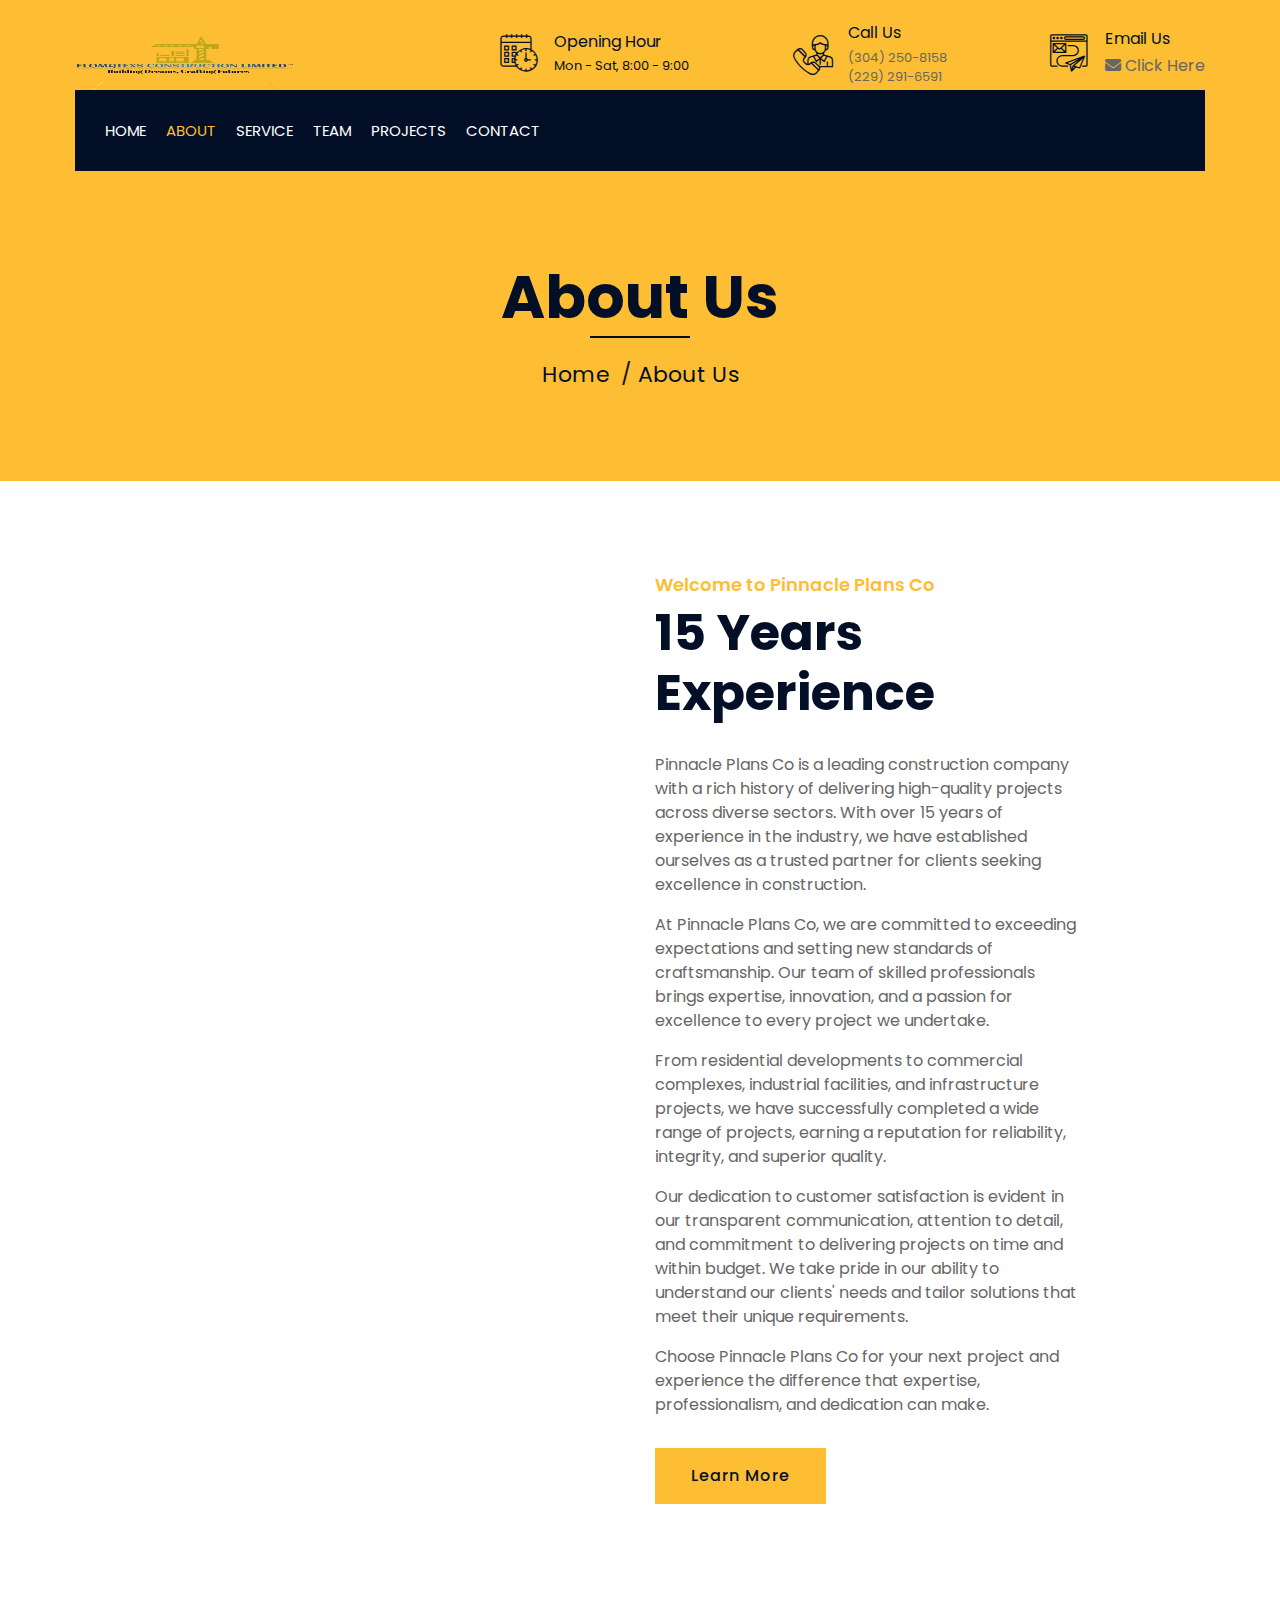
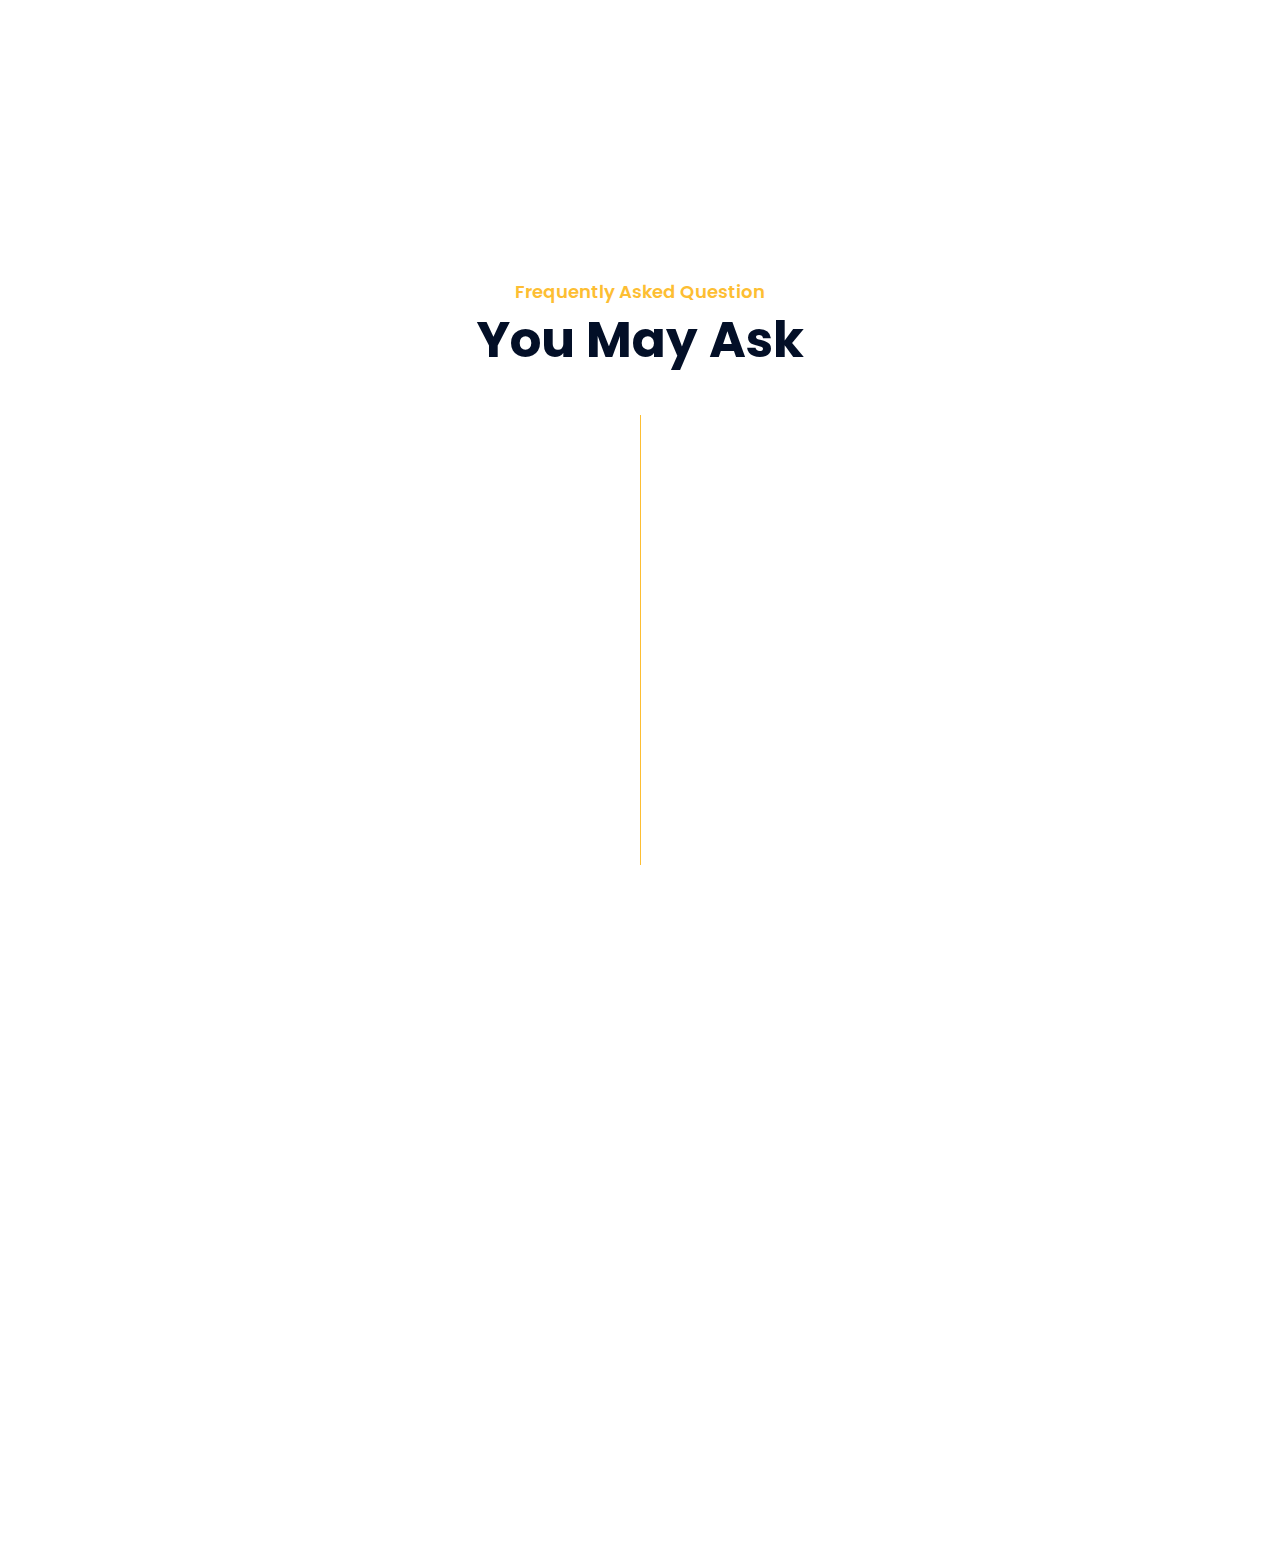
<file: about.html>
<!DOCTYPE html>
<html lang="en">

<head>
    <meta charset="utf-8">
    <title>Pinnacle Plans Co </title>
    <link rel="icon" href="img/flomatexs.png" type="image/x-icon">

    <!-- Favicon -->
    <link href="img/favicon.ico" rel="icon">

    <!-- Google Font -->
    <link href="https://fonts.googleapis.com/css2?family=Poppins:wght@100;200;300;400;500;600;700;800;900&display=swap"
        rel="stylesheet">

    <!-- CSS Libraries -->
    <link href="https://stackpath.bootstrapcdn.com/bootstrap/4.4.1/css/bootstrap.min.css" rel="stylesheet">
    <link href="https://cdnjs.cloudflare.com/ajax/libs/font-awesome/5.10.0/css/all.min.css" rel="stylesheet">
    <link href="lib/flaticon/font/flaticon.css" rel="stylesheet">
    <link href="lib/animate/animate.min.css" rel="stylesheet">
    <link href="lib/owlcarousel/assets/owl.carousel.min.css" rel="stylesheet">
    <link href="lib/lightbox/css/lightbox.min.css" rel="stylesheet">
    <link href="lib/slick/slick.css" rel="stylesheet">
    <link href="lib/slick/slick-theme.css" rel="stylesheet">
    <link rel="stylesheet" href="https://cdnjs.cloudflare.com/ajax/libs/font-awesome/5.15.4/css/all.min.css">


    <!-- Template Stylesheet -->
    <link href="css/style.css" rel="stylesheet">
</head>

<body>
    <div class="wrapper">
        <!-- Top Bar Start -->
        <div class="top-bar">
            <div class="container-fluid">
                <div class="row align-items-center">
                    <div class="col-lg-4 col-md-12">
                        <div class="logo">
                            <a href="index.html">
                                <img src="img/flomatexs.png" alt="Logo"
                                    style="width: 200px; height: auto; margin: 10px; transform: scale(1.4);">
                            </a>
                        </div>
                    </div>
                    <div class="col-lg-8 col-md-7 d-none d-lg-block">
                        <div class="row">
                            <div class="col-4">
                                <div class="top-bar-item">
                                    <div class="top-bar-icon">
                                        <i class="flaticon-calendar"></i>
                                    </div>
                                    <div class="top-bar-text">
                                        <h3>Opening Hour</h3>
                                        <p>Mon - Sat, 8:00 - 9:00</p>
                                    </div>
                                </div>
                            </div>
                            <div class="col-4">
                                <div class="top-bar-item">
                                    <div class="top-bar-icon">
                                        <i class="flaticon-call"></i>
                                    </div>
                                    <div class="top-bar-text">
                                        <h3>Call Us</h3>
                                        <p><a href="tel:+13042508158">(304) 250-8158</a></p>
                                        <p><a href="tel:+12292916591">(229) 291-6591</a></p>
                                    </div>
                                </div>
                            </div>
                            <div class="col-4">
                                <div class="top-bar-item">
                                    <div class="top-bar-icon">
                                        <i class="flaticon-send-mail"></i>
                                    </div>
                                    <div class="top-bar-text">
                                        <h3>Email Us</h3>
                                        <a href="mailto:william.mscpro@gmail.com" target="_blank">
                                            <i class="fas fa-envelope"></i> Click Here
                                        </a>

                                    </div>
                                </div>
                            </div>
                        </div>
                    </div>
                </div>
            </div>
        </div>
        <!-- Top Bar End -->

        <!-- Nav Bar Start -->
        <div class="nav-bar">
            <div class="container-fluid">
                <nav class="navbar navbar-expand-lg bg-dark navbar-dark">
                    <a href="#" class="navbar-brand">MENU</a>
                    <button type="button" class="navbar-toggler" data-toggle="collapse" data-target="#navbarCollapse">
                        <span class="navbar-toggler-icon"></span>
                    </button>

                    <div class="collapse navbar-collapse justify-content-between" id="navbarCollapse">
                        <div class="navbar-nav mr-auto">
                            <a href="index.html" class="nav-item nav-link">Home</a>
                            <a href="about.html" class="nav-item nav-link active">About</a>
                            <a href="service.html" class="nav-item nav-link">Service</a>
                            <a href="team.html" class="nav-item nav-link">Team</a>
                            <a href="portfolio.html" class="nav-item nav-link">Projects</a>
                            <!-- <a href="single.html" class="nav-item nav-link">Post Page</a> -->
                            <a href="contact.html" class="nav-item nav-link">Contact</a>
                        </div>

                    </div>
                </nav>
            </div>
        </div>
        <!-- Nav Bar End -->


        <!-- Page Header Start -->
        <div class="page-header">
            <div class="container">
                <div class="row">
                    <div class="col-12">
                        <h2>About Us</h2>
                    </div>
                    <div class="col-12">
                        <a href="">Home</a>
                        <a href="">About Us</a>
                    </div>
                </div>
            </div>
        </div>
        <!-- Page Header End -->


        <!-- About Start -->
        <div class="about wow fadeInUp" data-wow-delay="0.1s">
            <div class="mapcontainer">
                <div class="row align-items-center">
                    <div class="col-lg-6 col-md-6">
                        <!-- <div class="about-img">
                                <img src="img/proj3/IMG-20240313-WA0056.jpg" alt="Image">
                            </div> -->
                        <!-- <div class="map-container"> -->
                        <iframe
                            src="https://www.google.com/maps/embed?pb=!1m18!1m12!1m3!1d3587.042386580492!2d-97.50037082390034!3d25.966650200104684!2m3!1f0!2f0!3f0!3m2!1i1024!2i768!4f13.1!3m3!1m2!1s0x866f96eb5f04d223%3A0x530ad4d28210b5b1!2s1751%20Guadalajara%20Ave%2C%20Brownsville%2C%20TX%2078526!5e0!3m2!1sen!2sus!4v1736324186901!5m2!1sen!2sus"
                            width="100%" height="500px" style="border:0;" allowfullscreen="" loading="lazy"
                            referrerpolicy="no-referrer-when-downgrade"></iframe>
                        <!-- </div> -->
                    </div>
                    <div class="col-lg-6 col-md-6">
                        <div class="section-header text-left">
                            <p>Welcome to Pinnacle Plans Co</p>
                            <h2>15 Years Experience</h2>
                        </div>
                        <div class="about-text">
                            <p>Pinnacle Plans Co is a leading construction company with a rich history of
                                delivering high-quality projects across diverse sectors. With over 15 years of
                                experience in the industry, we have established ourselves as a trusted partner for
                                clients seeking excellence in construction.</p>
                            <p>At Pinnacle Plans Co, we are committed to exceeding expectations and setting
                                new standards of craftsmanship. Our team of skilled professionals brings expertise,
                                innovation, and a passion for excellence to every project we undertake.</p>
                            <p>From residential developments to commercial complexes, industrial facilities, and
                                infrastructure projects, we have successfully completed a wide range of projects,
                                earning a reputation for reliability, integrity, and superior quality.</p>
                            <p>Our dedication to customer satisfaction is evident in our transparent communication,
                                attention to detail, and commitment to delivering projects on time and within budget. We
                                take pride in our ability to understand our clients' needs and tailor solutions that
                                meet their unique requirements.</p>
                            <p>Choose Pinnacle Plans Co for your next project and experience the difference
                                that expertise, professionalism, and dedication can make.</p>

                            <a class="btn" href="portfolio.html">Learn More</a>
                        </div>
                    </div>
                </div>
            </div>
        </div>
        <!-- About End -->


        <!-- Fact Start -->
        <div class="fact">
            <div class="container-fluid">
                <div class="row counters">
                    <div class="col-md-6 fact-left wow slideInLeft">
                        <div class="row">
                            <div class="col-6">
                                <div class="fact-icon">
                                    <i class="flaticon-worker"></i>
                                </div>
                                <div class="fact-text">
                                    <h2 data-toggle="counter-up">109</h2>
                                    <p>Expert Workers</p>
                                </div>
                            </div>
                            <div class="col-6">
                                <div class="fact-icon">
                                    <i class="flaticon-building"></i>
                                </div>
                                <div class="fact-text">
                                    <h2 data-toggle="counter-up">485</h2>
                                    <p>Happy Clients</p>
                                </div>
                            </div>
                        </div>
                    </div>
                    <div class="col-md-6 fact-right wow slideInRight">
                        <div class="row">
                            <div class="col-6">
                                <div class="fact-icon">
                                    <i class="flaticon-address"></i>
                                </div>
                                <div class="fact-text">
                                    <h2 data-toggle="counter-up">189</h2>
                                    <p>Completed Projects</p>
                                </div>
                            </div>
                            <div class="col-6">
                                <div class="fact-icon">
                                    <i class="flaticon-crane"></i>
                                </div>
                                <div class="fact-text">
                                    <h2 data-toggle="counter-up">20</h2>
                                    <p>Running Projects</p>
                                </div>
                            </div>
                        </div>
                    </div>
                </div>
            </div>
        </div>
        <!-- Fact End -->


        <!-- FAQs Start -->
        <div class="faqs">
            <div class="container">
                <div class="section-header text-center">
                    <p>Frequently Asked Question</p>
                    <h2>You May Ask</h2>
                </div>
                <div class="row">
                    <div class="col-md-6">
                        <div id="accordion-1">
                            <div class="card wow fadeInLeft" data-wow-delay="0.1s">
                                <div class="card-header">
                                    <a class="card-link collapsed" data-toggle="collapse" href="#collapseOne">
                                        What services does Pinnacle Plans Co offer?
                                    </a>
                                </div>
                                <div id="collapseOne" class="collapse" data-parent="#accordion-1">
                                    <div class="card-body">
                                        Pinnacle Plans Co offers a comprehensive range of construction services
                                        including:
                                        Building Construction
                                        House Renovation
                                        Interior Design
                                        Architecture Design
                                        Fixing & Support
                                        Painting
                                    </div>
                                </div>
                            </div>
                            <div class="card wow fadeInLeft" data-wow-delay="0.2s">
                                <div class="card-header">
                                    <a class="card-link collapsed" data-toggle="collapse" href="#collapseTwo">
                                        How can I request a quote for my construction project?
                                    </a>
                                </div>
                                <div id="collapseTwo" class="collapse" data-parent="#accordion-1">
                                    <div class="card-body">
                                        Look for a "Contact" or "Get a Quote" page/link.
                                    </div>
                                </div>
                            </div>
                            <div class="card wow fadeInLeft" data-wow-delay="0.3s">
                                <div class="card-header">
                                    <a class="card-link collapsed" data-toggle="collapse" href="#collapseThree">
                                        Does Pinnacle Plans Co handle both small and large-scale projects?
                                    </a>
                                </div>
                                <div id="collapseThree" class="collapse" data-parent="#accordion-1">
                                    <div class="card-body">
                                        Yes, Pinnacle Plans Co handles both small and large-scale projects. Whether you
                                        need assistance with a small renovation or a large-scale construction project,
                                        Pinnacle Plans Co has the expertise, resources, and capabilities to meet your
                                        needs. Their experienced team can tailor their services to accommodate projects
                                        of various sizes and complexities, ensuring quality results regardless of the
                                        scale.
                                    </div>
                                </div>
                            </div>
                            <div class="card wow fadeInLeft" data-wow-delay="0.4s">
                                <div class="card-header">
                                    <a class="card-link collapsed" data-toggle="collapse" href="#collapseFour">
                                        What sets Pinnacle Plans Co apart from other construction companies?
                                    </a>
                                </div>
                                <div id="collapseFour" class="collapse" data-parent="#accordion-1">
                                    <div class="card-body">
                                        Expertise and Experience: With over [number] years of experience in the
                                        construction industry, Pinnacle Plans Co brings a wealth of knowledge and
                                        expertise to every project.

                                        Quality Craftsmanship: Pinnacle Plans Co is committed to delivering superior
                                        quality craftsmanship in every aspect of their work, ensuring durable and
                                        aesthetically pleasing results.

                                        Customer Satisfaction: The company prioritizes customer satisfaction and strives
                                        to exceed client expectations through transparent communication, attention to
                                        detail, and personalized service.
                                    </div>
                                </div>
                            </div>
                            <div class="card wow fadeInLeft" data-wow-delay="0.5s">
                                <div class="card-header">
                                    <a class="card-link collapsed" data-toggle="collapse" href="#collapseFive">
                                        Is Pinnacle Plans Co licensed and insured?
                                    </a>
                                </div>
                                <div id="collapseFive" class="collapse" data-parent="#accordion-1">
                                    <div class="card-body">
                                        Yes, Pinnacle Plans Co is licensed and insured. As a reputable construction
                                        company, they adhere to all legal and regulatory requirements in the
                                        jurisdictions where they operate. Their licensing ensures that they have met the
                                        necessary qualifications and standards to carry out construction work, while
                                        their insurance provides protection for both the company and its clients in the
                                        event of accidents, damages, or liabilities during the course of a project. This
                                        licensing and insurance give clients peace of mind knowing that they are working
                                        with a professional and reputable construction company.
                                    </div>
                                </div>
                            </div>
                        </div>
                    </div>
                    <div class="col-md-6">
                        <div id="accordion-2">
                            <div class="card wow fadeInRight" data-wow-delay="0.1s">
                                <div class="card-header">
                                    <a class="card-link collapsed" data-toggle="collapse" href="#collapseSix">
                                        How long does a typical construction project take to complete?
                                    </a>
                                </div>
                                <div id="collapseSix" class="collapse" data-parent="#accordion-2">
                                    <div class="card-body">
                                        The duration of a typical construction project can vary significantly depending
                                        on various factors, including the size, complexity, scope, and specific
                                        requirements of the project. Additionally, external factors such as weather
                                        conditions, material availability, and regulatory approvals can also impact the
                                        timeline.

                                        That being said, a small-scale construction project such as a house renovation
                                        or interior remodeling may take anywhere from a few weeks to a few months to
                                        complete. On the other hand, large-scale projects such as building construction
                                        or infrastructure development can take several months to several years to
                                        finish, depending on the scale and complexity of the project.
                                    </div>
                                </div>
                            </div>
                            <div class="card wow fadeInRight" data-wow-delay="0.2s">
                                <div class="card-header">
                                    <a class="card-link collapsed" data-toggle="collapse" href="#collapseSeven">
                                        Does Pinnacle Plans Co provide warranty or guarantee on its work?
                                    </a>
                                </div>
                                <div id="collapseSeven" class="collapse" data-parent="#accordion-2">
                                    <div class="card-body">

                                        Yes, Pinnacle Plans Co typically provides a warranty or guarantee on its work to
                                        ensure customer satisfaction and confidence in the quality of their services.
                                        The specifics of the warranty or guarantee may vary depending on the type of
                                        project and the terms agreed upon between the company and the client.
                                    </div>
                                </div>
                            </div>
                            <div class="card wow fadeInRight" data-wow-delay="0.3s">
                                <div class="card-header">
                                    <a class="card-link collapsed" data-toggle="collapse" href="#collapseEight">
                                        Does Pinnacle Plans Co provide warranty ?
                                    </a>
                                </div>
                                <div id="collapseEight" class="collapse" data-parent="#accordion-2">
                                    <div class="card-body">
                                        Yes, Pinnacle Plans Co typically provides warranties on its work to ensure
                                        customer satisfaction and quality assurance. The specific details of the
                                        warranty, including duration and coverage, may vary depending on the type of
                                        project and the terms agreed upon between the company and the client.
                                    </div>
                                </div>
                            </div>
                            <div class="card wow fadeInRight" data-wow-delay="0.5s">
                                <div class="card-header">
                                    <a class="card-link collapsed" data-toggle="collapse" href="#collapseTen">
                                        What does Pinnacle Plans Co projects cost ?
                                    </a>
                                </div>
                                <div id="collapseTen" class="collapse" data-parent="#accordion-2">
                                    <div class="card-body">
                                        The cost of projects undertaken by Pinnacle Plans Co can vary widely depending
                                        on several factors, including the type of project, its size and complexity,
                                        materials used, labor costs, location, and any additional services required.
                                        Each project is unique, and therefore, the cost is determined based on the
                                        specific requirements and scope of work agreed upon between the company and the
                                        client.
                                    </div>
                                </div>
                            </div>
                        </div>
                    </div>
                </div>
            </div>
        </div>
        <!-- FAQs End -->

        <!-- Footer Start -->
        <div class="footer wow fadeIn" data-wow-delay="0.3s">
            <div class="container">
                <div class="row">
                    <div class="col-md-6 col-lg-3">
                        <div class="footer-contact">
                            <h2>Office Contact</h2>
                            <p><i class="fa fa-map-marker-alt"></i>1751 Guadalajara Ave, Brownsville TX 78526, United
                                States</p>
                            <p><i class="fa fa-phone-alt"></i><a class="footertel" href="tel:+13042508158">(304)
                                    250-8158</a></p>
                            <p><i class="fa fa-phone-alt"></i><a class="footertel" href="tel:+12292916591">(229)
                                    291-6591</a></p>
                            <p><a href="mailto:william.mscpro@gmail.com" target="_blank" class="footertel">
                                    <i class="fas fa-envelope"></i>william.mscpro@gmail.com
                                </a></p>
                            <div class="footer-social">
                                <a href=""><i class="fab fa-twitter"></i></a>
                                <a href=""><i class="fab fa-facebook-f"></i></a>
                                <a href=""><i class="fab fa-linkedin-in"></i></a>
                                <a href=""><i class="fab fa-instagram"></i></a>
                                <a href=""><i class="fab fa-youtube"></i></a>
                            </div>
                        </div>
                    </div>
                    <div class="col-md-6 col-lg-3">
                        <div class="footer-link">
                            <h2>Services Areas</h2>
                            <a href="">Civil Engineering Design</a>
                            <a href="">Structural Engineering</a>
                            <a href="">Architecture Design</a>
                            <a href="">MEP Engineering</a>
                            <a href="">Drafting</a>
                            <a href="">Project Management</a>
                        </div>
                    </div>
                    <div class="col-md-6 col-lg-3">
                        <div class="footer-link">
                            <h2>Useful Pages</h2>
                            <a href="">About Us</a>
                            <a href="">Contact Us</a>
                            <a href="">Our Team</a>
                            <a href="">Projects</a>
                            <a href="">Testimonial</a>
                        </div>
                    </div>
                    <div class="col-md-6 col-lg-3">
                        <div class="newsletter">
                            <h2>Newsletter</h2>
                            <p>
                                Stay Informed: Receive the latest updates and news directly to your inbox.
                                Get Exclusive Content: Access subscriber-only articles, offers, and promotions.
                                Be Inspired: Discover new ideas, trends, and insights to inspire your journey.
                            </p>
                            <div class="form">
                                <input class="form-control" placeholder="Email here">
                                <button class="btn">Submit</button>
                            </div>
                        </div>
                    </div>
                </div>
            </div>
            <div class="container footer-menu">
                <div class="f-menu">
                    <a href="">Terms of use</a>
                    <a href="">Privacy policy</a>
                    <a href="">Cookies</a>
                    <a href="">Help</a>
                    <a href="">FQAs</a>
                </div>
            </div>
            <div class="container copyright">
                <div class="row">
                    <div class="col-md-6">
                        <p>&copy; <a href="">Pinnacle Plans Co</a>, All Right Reserved.</p>
                    </div>


                    <div class="col-md-6">
                        <p>Designed By <a href="http://dennisnziokidnx.com/">LIN ZHEFAN</a></p>
                    </div>
                </div>
            </div>
        </div>
        <!-- Footer End -->

        <a href="#" class="back-to-top"><i class="fa fa-chevron-up"></i></a>
    </div>

    <!-- JavaScript Libraries -->
    <script src="https://code.jquery.com/jquery-3.4.1.min.js"></script>
    <script src="https://stackpath.bootstrapcdn.com/bootstrap/4.4.1/js/bootstrap.bundle.min.js"></script>
    <script src="lib/easing/easing.min.js"></script>
    <script src="lib/wow/wow.min.js"></script>
    <script src="lib/owlcarousel/owl.carousel.min.js"></script>
    <script src="lib/isotope/isotope.pkgd.min.js"></script>
    <script src="lib/lightbox/js/lightbox.min.js"></script>
    <script src="lib/waypoints/waypoints.min.js"></script>
    <script src="lib/counterup/counterup.min.js"></script>
    <script src="lib/slick/slick.min.js"></script>

    <!-- Template Javascript -->
    <script src="js/main.js"></script>
</body>

</html>
</file>
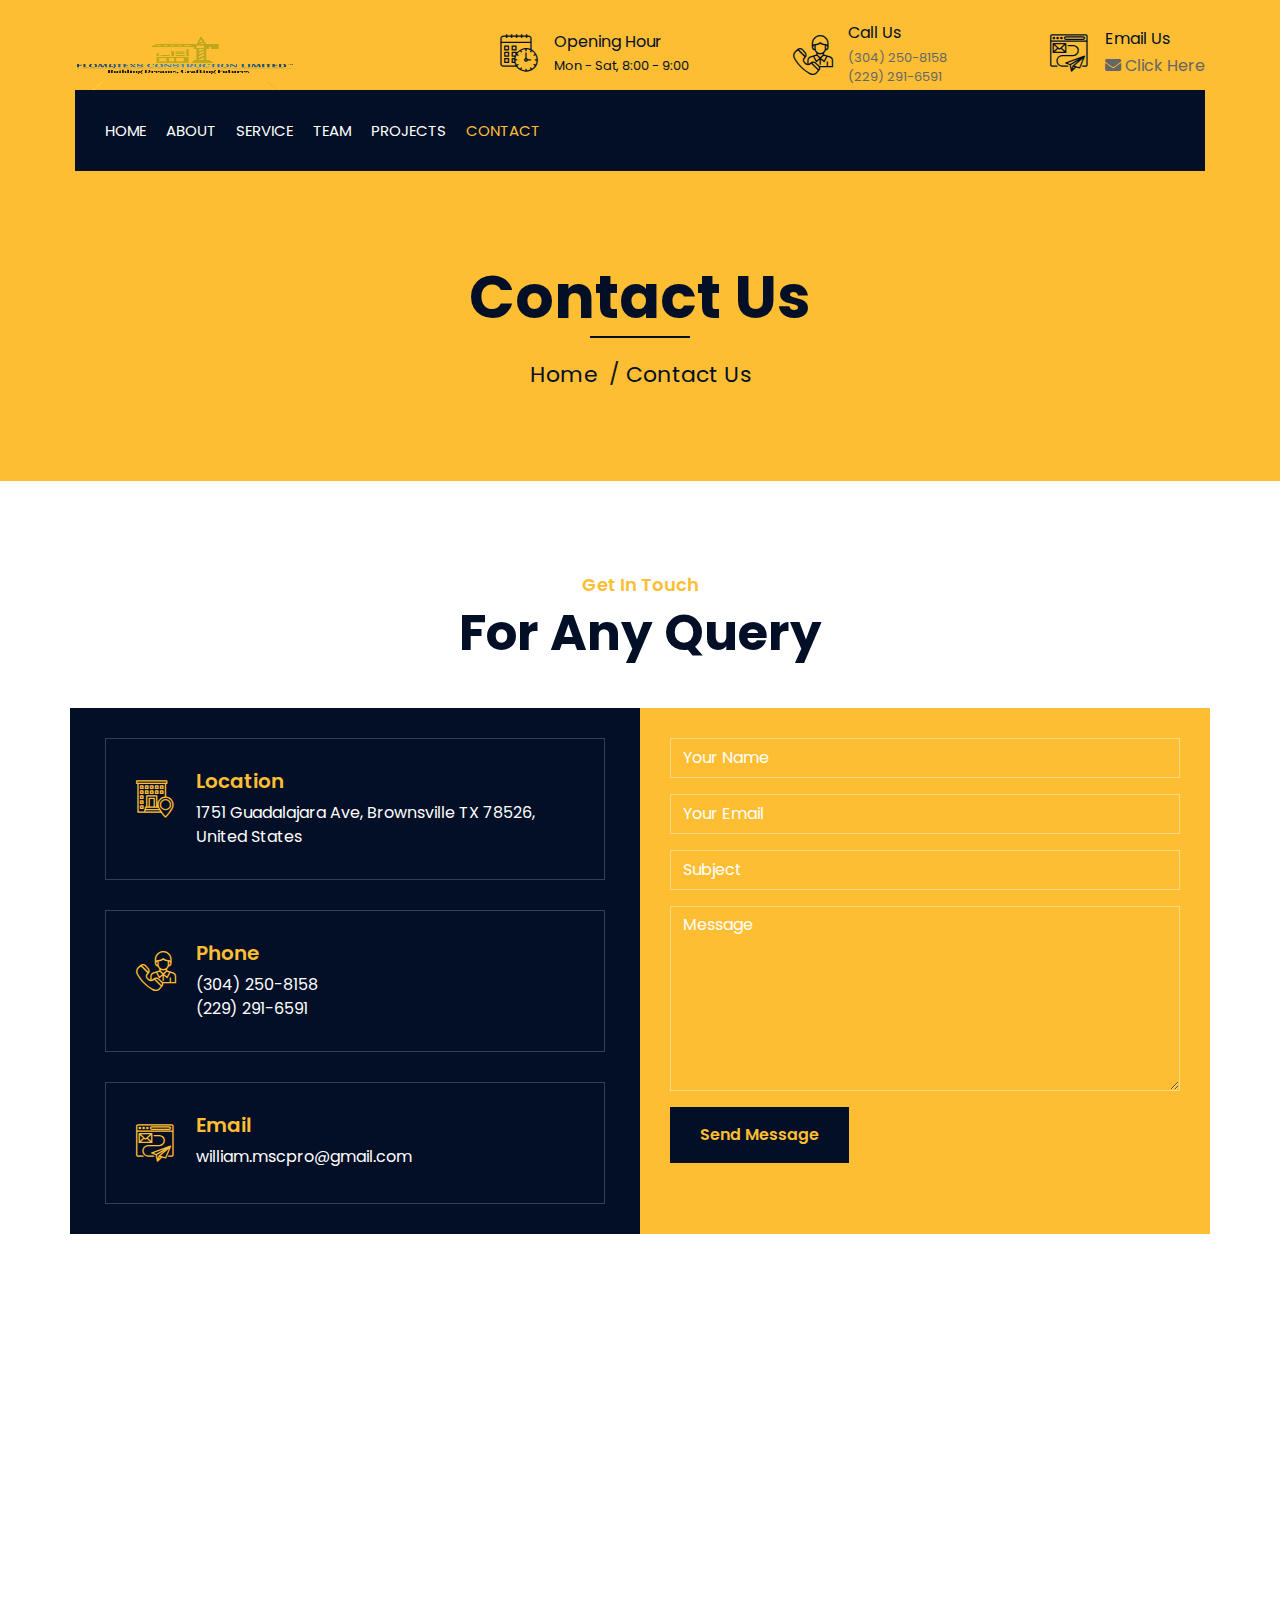
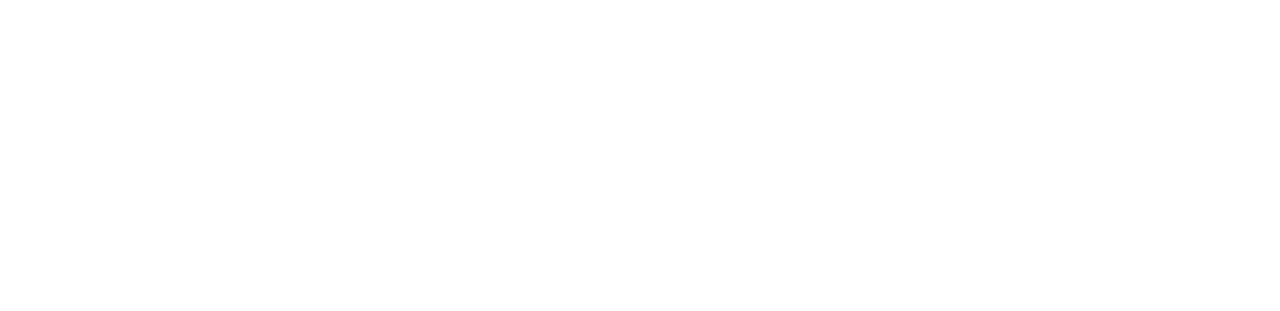
<file: contact.html>
<!DOCTYPE html>
<html lang="en">
    <head>
        <meta charset="utf-8">
       <title>Pinnacle Plans Co </title>
        <link rel = "icon" href = "img/flomatexs.png" type = "image/x-icon">

        <!-- Favicon -->
        <link href="img/favicon.ico" rel="icon">

        <!-- Google Font -->
        <link href="https://fonts.googleapis.com/css2?family=Poppins:wght@100;200;300;400;500;600;700;800;900&display=swap" rel="stylesheet">

        <!-- CSS Libraries -->
        <link href="https://stackpath.bootstrapcdn.com/bootstrap/4.4.1/css/bootstrap.min.css" rel="stylesheet">
        <link href="https://cdnjs.cloudflare.com/ajax/libs/font-awesome/5.10.0/css/all.min.css" rel="stylesheet">
        <link href="lib/flaticon/font/flaticon.css" rel="stylesheet"> 
        <link href="lib/animate/animate.min.css" rel="stylesheet">
        <link href="lib/owlcarousel/assets/owl.carousel.min.css" rel="stylesheet">
        <link href="lib/lightbox/css/lightbox.min.css" rel="stylesheet">
        <link href="lib/slick/slick.css" rel="stylesheet">
        <link href="lib/slick/slick-theme.css" rel="stylesheet">
        <link rel="stylesheet" href="https://cdnjs.cloudflare.com/ajax/libs/font-awesome/5.15.4/css/all.min.css">


        <!-- Template Stylesheet -->
        <link href="css/style.css" rel="stylesheet">
    </head>

    <body>
        <div class="wrapper">
            <!-- Top Bar Start -->
            <div class="top-bar">
                <div class="container-fluid">
                    <div class="row align-items-center">
                        <div class="col-lg-4 col-md-12">
                            <div class="logo">
                                <a href="index.html">
                                    <img src="img/flomatexs.png" alt="Logo" style="width: 200px; height: auto; margin: 10px; transform: scale(1.4);" >
                                </a>
                             </div>
                        </div>
                        <div class="col-lg-8 col-md-7 d-none d-lg-block">
                            <div class="row">
                                <div class="col-4">
                                    <div class="top-bar-item">
                                        <div class="top-bar-icon">
                                            <i class="flaticon-calendar"></i>
                                        </div>
                                        <div class="top-bar-text">
                                            <h3>Opening Hour</h3>
                                            <p>Mon - Sat, 8:00 - 9:00</p>
                                        </div>
                                    </div>
                                </div>
                                <div class="col-4">
                                    <div class="top-bar-item">
                                        <div class="top-bar-icon">
                                            <i class="flaticon-call"></i>
                                        </div>
                                        <div class="top-bar-text">
                                            <h3>Call Us</h3>
                                              <p><a href="tel:+13042508158">(304) 250-8158</a></p>
                                              <p><a href="tel:+12292916591">(229) 291-6591</a></p>
                                        </div>
                                    </div>
                                </div>
                                <div class="col-4">
                                    <div class="top-bar-item">
                                        <div class="top-bar-icon">
                                            <i class="flaticon-send-mail"></i>
                                        </div>
                                        <div class="top-bar-text">
                                            <h3>Email Us</h3>
                                                <a href="mailto:william.mscpro@gmail.com" target="_blank">
                                                <i class="fas fa-envelope"></i> Click Here
                                                      </a>

                                         </div>
                                    </div>
                                </div>
                            </div>
                        </div>
                    </div>
                </div>
            </div>
            <!-- Top Bar End -->

            <!-- Nav Bar Start -->
            <div class="nav-bar">
                <div class="container-fluid">
                    <nav class="navbar navbar-expand-lg bg-dark navbar-dark">
                        <a href="#" class="navbar-brand">MENU</a>
                        <button type="button" class="navbar-toggler" data-toggle="collapse" data-target="#navbarCollapse">
                            <span class="navbar-toggler-icon"></span>
                        </button>

                        <div class="collapse navbar-collapse justify-content-between" id="navbarCollapse">
                            <div class="navbar-nav mr-auto">
                                <a href="index.html" class="nav-item nav-link">Home</a>
                                <a href="about.html" class="nav-item nav-link">About</a>
                                <a href="service.html" class="nav-item nav-link">Service</a>
                                <a href="team.html" class="nav-item nav-link">Team</a>
                                <a href="portfolio.html" class="nav-item nav-link">Projects</a>
                                <!-- <a href="single.html" class="nav-item nav-link">Post Page</a> -->
                                <a href="contact.html" class="nav-item nav-link active">Contact</a>
                            </div>
                            
                        </div>
                    </nav>
                </div>
            </div>
            <!-- Nav Bar End -->
            
            
            <!-- Page Header Start -->
            <div class="page-header">
                <div class="container">
                    <div class="row">
                        <div class="col-12">
                            <h2>Contact Us</h2>
                        </div>
                        <div class="col-12">
                            <a href="">Home</a>
                            <a href="">Contact Us</a>
                        </div>
                    </div>
                </div>
            </div>
            <!-- Page Header End -->


            <!-- Contact Start -->
            <div class="contact wow fadeInUp">
                <div class="container">
                    <div class="section-header text-center">
                        <p>Get In Touch</p>
                        <h2>For Any Query</h2>
                    </div>
                    <div class="row">
                        <div class="col-md-6">
                            <div class="contact-info">
                                <div class="contact-item">
                                    <i class="flaticon-address"></i>
                                    <div class="contact-text">
                                        <h2>Location</h2>
                                        <p>1751 Guadalajara Ave, Brownsville TX 78526, United States</p>
                                    </div>
                                </div>
                                <div class="contact-item">
                                    <i class="flaticon-call"></i>
                                    <div class="contact-text">
                                        <h2>Phone</h2>
                                        <p>(304) 250-8158</p>
                                        <p>(229) 291-6591</p>
                                    </div>
                                </div>
                                <div class="contact-item">
                                    <i class="flaticon-send-mail"></i>
                                    <div class="contact-text">
                                        <h2>Email</h2>
                                        <p>william.mscpro@gmail.com</p>
                                    </div>
                                </div>
                            </div>
                        </div>
                        <div class="col-md-6">
                            <div class="contact-form">
                                <div id="success"></div>
                                <form name="sentMessage" id="contactForm" novalidate="novalidate">
                                    <div class="control-group">
                                        <input type="text" class="form-control" id="name" placeholder="Your Name" required="required" data-validation-required-message="Please enter your name" />
                                        <p class="help-block text-danger"></p>
                                    </div>
                                    <div class="control-group">
                                        <input type="email" class="form-control" id="email" placeholder="Your Email" required="required" data-validation-required-message="Please enter your email" />
                                        <p class="help-block text-danger"></p>
                                    </div>
                                    <div class="control-group">
                                        <input type="text" class="form-control" id="subject" placeholder="Subject" required="required" data-validation-required-message="Please enter a subject" />
                                        <p class="help-block text-danger"></p>
                                    </div>
                                    <div class="control-group">
                                        <textarea class="form-control" id="message" placeholder="Message" required="required" data-validation-required-message="Please enter your message"></textarea>
                                        <p class="help-block text-danger"></p>
                                    </div>
                                    <div>
                                        <button class="btn" type="submit" id="sendMessageButton">Send Message</button>
                                    </div>
                                </form>
                            </div>
                        </div>
                    </div>
                </div>
            </div>
            <!-- Contact End -->


            <!-- Footer Start -->
            <div class="footer wow fadeIn" data-wow-delay="0.3s">
                <div class="container">
                    <div class="row">
                        <div class="col-md-6 col-lg-3">
                            <div class="footer-contact">
                                <h2>Office Contact</h2>
                                <p><i class="fa fa-map-marker-alt"></i>1751 Guadalajara Ave, Brownsville TX 78526, United
                                    States</p>
                                <p><i class="fa fa-phone-alt"></i><a class="footertel" href="tel:+13042508158">(304)
                                        250-8158</a></p>
                                <p><i class="fa fa-phone-alt"></i><a class="footertel" href="tel:+12292916591">(229)
                                        291-6591</a></p>
                                <p><a href="mailto:william.mscpro@gmail.com" target="_blank" class="footertel">
                                        <i class="fas fa-envelope"></i>william.mscpro@gmail.com
                                    </a></p>
                                <div class="footer-social">
                                    <a href=""><i class="fab fa-twitter"></i></a>
                                    <a href=""><i class="fab fa-facebook-f"></i></a>
                                    <a href=""><i class="fab fa-linkedin-in"></i></a>
                                    <a href=""><i class="fab fa-instagram"></i></a>
                                    <a href=""><i class="fab fa-youtube"></i></a>
                                </div>
                            </div>
                        </div>
                        <div class="col-md-6 col-lg-3">
                            <div class="footer-link">
                                <h2>Services Areas</h2>
                                <a href="">Civil Engineering Design</a>
                                <a href="">Structural Engineering</a>
                                <a href="">Architecture Design</a>
                                <a href="">MEP Engineering</a>
                                <a href="">Drafting</a>
                                <a href="">Project Management</a>
                            </div>
                        </div>
                        <div class="col-md-6 col-lg-3">
                            <div class="footer-link">
                                <h2>Useful Pages</h2>
                                <a href="">About Us</a>
                                <a href="">Contact Us</a>
                                <a href="">Our Team</a>
                                <a href="">Projects</a>
                                <a href="">Testimonial</a>
                            </div>
                        </div>
                        <div class="col-md-6 col-lg-3">
                            <div class="newsletter">
                                <h2>Newsletter</h2>
                                <p>
                                    Stay Informed: Receive the latest updates and news directly to your inbox.
                                    Get Exclusive Content: Access subscriber-only articles, offers, and promotions.
                                    Be Inspired: Discover new ideas, trends, and insights to inspire your journey.
                                </p>
                                <div class="form">
                                    <input class="form-control" placeholder="Email here">
                                    <button class="btn">Submit</button>
                                </div>
                            </div>
                        </div>
                    </div>
                </div>
                <div class="container footer-menu">
                    <div class="f-menu">
                        <a href="">Terms of use</a>
                        <a href="">Privacy policy</a>
                        <a href="">Cookies</a>
                        <a href="">Help</a>
                        <a href="">FQAs</a>
                    </div>
                </div>
                <div class="container copyright">
                    <div class="row">
                        <div class="col-md-6">
                            <p>&copy; <a href="">Pinnacle Plans Co</a>, All Right Reserved.</p>
                        </div>
    
    
                        <div class="col-md-6">
                            <p>Designed By <a href="http://dennisnziokidnx.com/">LIN ZHEFAN</a></p>
                        </div>
                    </div>
                </div>
            </div>
            <!-- Footer End -->

            <a href="#" class="back-to-top"><i class="fa fa-chevron-up"></i></a>
        </div>

        <!-- JavaScript Libraries -->
        <script src="https://code.jquery.com/jquery-3.4.1.min.js"></script>
        <script src="https://stackpath.bootstrapcdn.com/bootstrap/4.4.1/js/bootstrap.bundle.min.js"></script>
        <script src="lib/easing/easing.min.js"></script>
        <script src="lib/wow/wow.min.js"></script>
        <script src="lib/owlcarousel/owl.carousel.min.js"></script>
        <script src="lib/isotope/isotope.pkgd.min.js"></script>
        <script src="lib/lightbox/js/lightbox.min.js"></script>
        <script src="lib/waypoints/waypoints.min.js"></script>
        <script src="lib/counterup/counterup.min.js"></script>
        <script src="lib/slick/slick.min.js"></script>
        
        <!-- Contact Javascript File -->
        <script src="mail/jqBootstrapValidation.min.js"></script>
        <script src="mail/contact.js"></script>

        <!-- Template Javascript -->
        <script src="js/main.js"></script>
    </body>
</html>
</file>
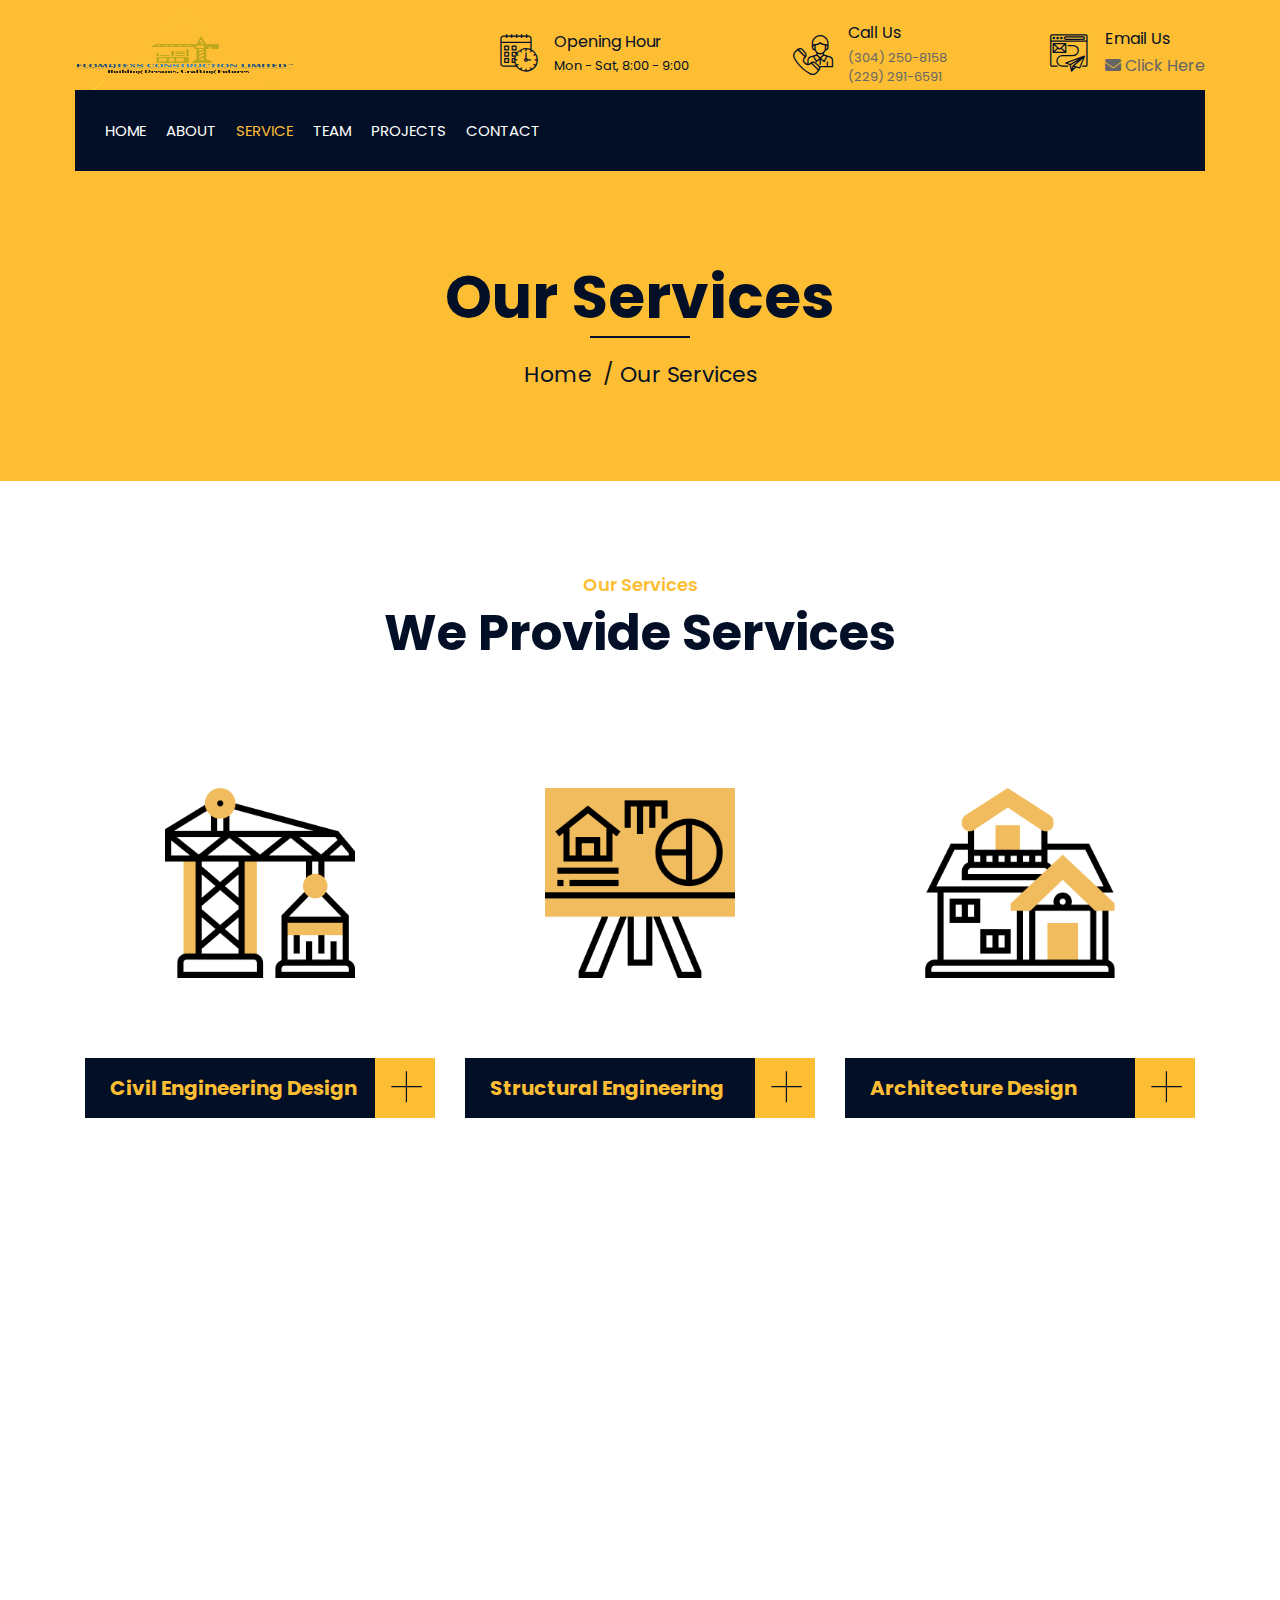
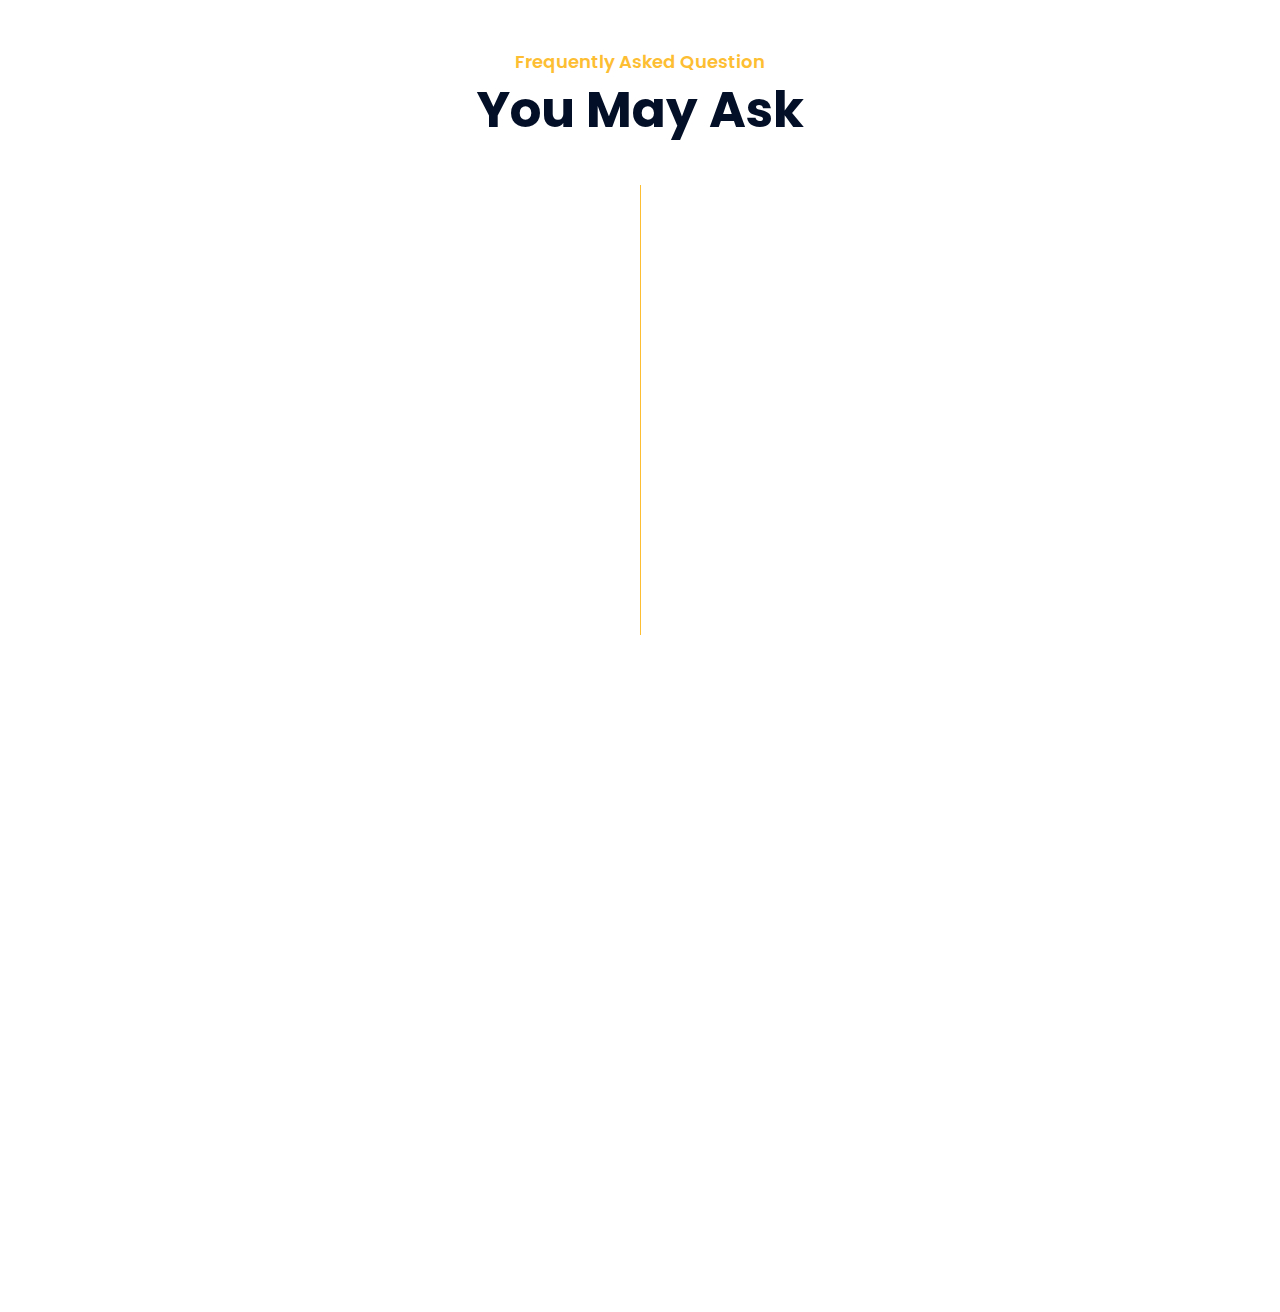
<file: service.html>
<!DOCTYPE html>
<html lang="en">

<head>
    <meta charset="utf-8">
    <title>Pinnacle Plans Co </title>
    <link rel="icon" href="img/flomatexs.png" type="image/x-icon">

    <!-- Favicon -->
    <link href="img/favicon.ico" rel="icon">

    <!-- Google Font -->
    <link href="https://fonts.googleapis.com/css2?family=Poppins:wght@100;200;300;400;500;600;700;800;900&display=swap"
        rel="stylesheet">

    <!-- CSS Libraries -->
    <link href="https://stackpath.bootstrapcdn.com/bootstrap/4.4.1/css/bootstrap.min.css" rel="stylesheet">
    <link href="https://cdnjs.cloudflare.com/ajax/libs/font-awesome/5.10.0/css/all.min.css" rel="stylesheet">
    <link href="lib/flaticon/font/flaticon.css" rel="stylesheet">
    <link href="lib/animate/animate.min.css" rel="stylesheet">
    <link href="lib/owlcarousel/assets/owl.carousel.min.css" rel="stylesheet">
    <link href="lib/lightbox/css/lightbox.min.css" rel="stylesheet">
    <link href="lib/slick/slick.css" rel="stylesheet">
    <link href="lib/slick/slick-theme.css" rel="stylesheet">
    <link rel="stylesheet" href="https://cdnjs.cloudflare.com/ajax/libs/font-awesome/5.15.4/css/all.min.css">


    <!-- Template Stylesheet -->
    <link href="css/style.css" rel="stylesheet">
</head>

<body>
    <div class="wrapper">
        <!-- Top Bar Start -->
        <div class="top-bar">
            <div class="container-fluid">
                <div class="row align-items-center">
                    <div class="col-lg-4 col-md-12">
                        <div class="logo">
                            <a href="index.html">
                                <img src="img/flomatexs.png" alt="Logo"
                                    style="width: 200px; height: auto; margin: 10px; transform: scale(1.4);">
                            </a>
                        </div>
                    </div>
                    <div class="col-lg-8 col-md-7 d-none d-lg-block">
                        <div class="row">
                            <div class="col-4">
                                <div class="top-bar-item">
                                    <div class="top-bar-icon">
                                        <i class="flaticon-calendar"></i>
                                    </div>
                                    <div class="top-bar-text">
                                        <h3>Opening Hour</h3>
                                        <p>Mon - Sat, 8:00 - 9:00</p>
                                    </div>
                                </div>
                            </div>
                            <div class="col-4">
                                <div class="top-bar-item">
                                    <div class="top-bar-icon">
                                        <i class="flaticon-call"></i>
                                    </div>
                                    <div class="top-bar-text">
                                        <h3>Call Us</h3>
                                        <p><a href="tel:+13042508158">(304) 250-8158</a></p>
                                        <p><a href="tel:+12292916591">(229) 291-6591</a></p>
                                    </div>
                                </div>
                            </div>
                            <div class="col-4">
                                <div class="top-bar-item">
                                    <div class="top-bar-icon">
                                        <i class="flaticon-send-mail"></i>
                                    </div>
                                    <div class="top-bar-text">
                                        <h3>Email Us</h3>
                                        <a href="mailto:william.mscpro@gmail.com" target="_blank">
                                            <i class="fas fa-envelope"></i> Click Here
                                        </a>

                                    </div>
                                </div>
                            </div>
                        </div>
                    </div>
                </div>
            </div>
        </div>
        <!-- Top Bar End -->

        <!-- Nav Bar Start -->
        <div class="nav-bar">
            <div class="container-fluid">
                <nav class="navbar navbar-expand-lg bg-dark navbar-dark">
                    <a href="#" class="navbar-brand">MENU</a>
                    <button type="button" class="navbar-toggler" data-toggle="collapse" data-target="#navbarCollapse">
                        <span class="navbar-toggler-icon"></span>
                    </button>

                    <div class="collapse navbar-collapse justify-content-between" id="navbarCollapse">
                        <div class="navbar-nav mr-auto">
                            <a href="index.html" class="nav-item nav-link">Home</a>
                            <a href="about.html" class="nav-item nav-link">About</a>
                            <a href="service.html" class="nav-item nav-link active">Service</a>
                            <a href="team.html" class="nav-item nav-link">Team</a>
                            <a href="portfolio.html" class="nav-item nav-link">Projects</a>
                            <!-- <a href="single.html" class="nav-item nav-link">Post Page</a> -->
                            <a href="contact.html" class="nav-item nav-link">Contact</a>
                        </div>

                    </div>
                </nav>
            </div>
        </div>
        <!-- Nav Bar End -->


        <!-- Page Header Start -->
        <div class="page-header">
            <div class="container">
                <div class="row">
                    <div class="col-12">
                        <h2>Our Services</h2>
                    </div>
                    <div class="col-12">
                        <a href="">Home</a>
                        <a href="">Our Services</a>
                    </div>
                </div>
            </div>
        </div>
        <!-- Page Header End -->


        <!-- Service Start -->
        <div class="service">
            <div class="container">
                <div class="section-header text-center">
                    <p>Our Services</p>
                    <h2>We Provide Services</h2>
                </div>
                <div class="row">
                    <div class="col-lg-4 col-md-6 wow fadeInUp" data-wow-delay="0.1s">
                        <div class="service-item">
                            <div class="service-img">
                                <img src="img/service-1.png" alt="Image">
                                <div class="service-overlay">
                                    <p>
                                    <ul class="fields">
                                        <li>Site planning and development</li>
                                        <li>Grading and drainage design</li>
                                        <li>Utility and infrastructure design</li>
                                    </ul>
                                    </p>
                                </div>
                            </div>
                            <div class="service-text">
                                <h3>Civil Engineering Design</h3>
                                <a class="btn" href="port.html">+</a>
                            </div>
                        </div>
                    </div>
                    <!-- --------------------------------------- -->
                    <div class="col-lg-4 col-md-6 wow fadeInUp" data-wow-delay="0.2s">
                        <div class="service-item">
                            <div class="service-img">
                                <img src="img/service-6.png" alt="Image">
                                <div class="service-overlay">
                                    <p>
                                    <ul class="fields">
                                        <li>Structural analysis and design</li>
                                        <li>Steel, concrete, and wood structures</li>
                                        <li>Seismic retrofitting and stability solutions</li>
                                    </ul>
                                    </p>
                                </div>
                            </div>
                            <div class="service-text">
                                <h3>Structural Engineering</h3>
                                <a class="btn" href="port.html">+</a>
                            </div>
                        </div>
                    </div>
                    <!-- -------------------------------------- -->
                    <div class="col-lg-4 col-md-6 wow fadeInUp" data-wow-delay="0.3s">
                        <div class="service-item">
                            <div class="service-img">
                                <img src="img/service-2.png" alt="Image">
                                <div class="service-overlay">
                                    <p>
                                    <ul class="fields">
                                        <li>Conceptual and schematic design</li>
                                        <li>3D rendering and visualization</li>
                                        <li>Space planning and interior design</li>
                                    </ul>
                                    </p>
                                </div>
                            </div>
                            <div class="service-text">
                                <h3>Architecture Design</h3>
                                <a class="btn" href="port.html">+</a>
                            </div>
                        </div>
                    </div>
                    <div class="col-lg-4 col-md-6 wow fadeInUp" data-wow-delay="0.4s">
                        <div class="service-item">
                            <div class="service-img">
                                <img src="img/service-5.png" alt="Image">
                                <div class="service-overlay">
                                    <p>
                                    <ul class="fields">
                                        <li>Mechanical, electrical, and plumbing design</li>
                                        <li>HVAC system design</li>
                                        <li>Energy-efficient and sustainable solutions</li>
                                    </ul>
                                    </p>
                                </div>
                            </div>
                            <div class="service-text">
                                <h3>MEP Engineering</h3>
                                <a class="btn" href="port.html">+</a>
                            </div>
                        </div>
                    </div>
                    <div class="col-lg-4 col-md-6 wow fadeInUp" data-wow-delay="0.6s">
                        <div class="service-item">
                            <div class="service-img">
                                <img src="img/service-3.png" alt="Image">
                                <div class="service-overlay">
                                    <p>
                                    <ul class="fields">
                                        <li>CAD drafting services</li>
                                        <li>Building Information Modeling (BIM)</li>
                                        <li>Construction documentation</li>
                                    </ul>
                                    </p>
                                </div>
                            </div>
                            <div class="service-text">
                                <h3>Drafting</h3>
                                <a class="btn" href="port.html">+</a>
                            </div>
                        </div>
                    </div>
                    <div class="col-lg-4 col-md-6 wow fadeInUp" data-wow-delay="0.5s">
                        <div class="service-item">
                            <div class="service-img">
                                <img src="img/service-8.png" alt="Image">
                                <div class="service-overlay">
                                    <p>
                                    <ul class="fields">
                                        <li>Design coordination</li>
                                        <li>Quality assurance and control</li>
                                        <li>Cost estimation and budgeting</li>
                                    </ul>
                                    </p>
                                </div>
                            </div>
                            <div class="service-text">
                                <h3>Project Management</h3>
                                <a class="btn" href="port.html">+</a>
                            </div>
                        </div>
                    </div>

                </div>
            </div>
        </div>
        <!-- Service End -->

        <!-- FAQs Start -->
        <div class="faqs">
            <div class="container">
                <div class="section-header text-center">
                    <p>Frequently Asked Question</p>
                    <h2>You May Ask</h2>
                </div>
                <div class="row">
                    <div class="col-md-6">
                        <div id="accordion-1">
                            <div class="card wow fadeInLeft" data-wow-delay="0.1s">
                                <div class="card-header">
                                    <a class="card-link collapsed" data-toggle="collapse" href="#collapseOne">
                                        What services does Pinnacle Plans Co offer?
                                    </a>
                                </div>
                                <div id="collapseOne" class="collapse" data-parent="#accordion-1">
                                    <div class="card-body">
                                        Pinnacle Plans Co offers a comprehensive range of construction services
                                        including:
                                        Building Construction
                                        House Renovation
                                        Interior Design
                                        Architecture Design
                                        Fixing & Support
                                        Painting
                                    </div>
                                </div>
                            </div>
                            <div class="card wow fadeInLeft" data-wow-delay="0.2s">
                                <div class="card-header">
                                    <a class="card-link collapsed" data-toggle="collapse" href="#collapseTwo">
                                        How can I request a quote for my construction project?
                                    </a>
                                </div>
                                <div id="collapseTwo" class="collapse" data-parent="#accordion-1">
                                    <div class="card-body">
                                        Look for a "Contact" or "Get a Quote" page/link.
                                    </div>
                                </div>
                            </div>
                            <div class="card wow fadeInLeft" data-wow-delay="0.3s">
                                <div class="card-header">
                                    <a class="card-link collapsed" data-toggle="collapse" href="#collapseThree">
                                        Does Pinnacle Plans Co handle both small and large-scale projects?
                                    </a>
                                </div>
                                <div id="collapseThree" class="collapse" data-parent="#accordion-1">
                                    <div class="card-body">
                                        Yes, Pinnacle Plans Co handles both small and large-scale projects. Whether you
                                        need assistance with a small renovation or a large-scale construction project,
                                        Pinnacle Plans Co has the expertise, resources, and capabilities to meet your
                                        needs. Their experienced team can tailor their services to accommodate projects
                                        of various sizes and complexities, ensuring quality results regardless of the
                                        scale.
                                    </div>
                                </div>
                            </div>
                            <div class="card wow fadeInLeft" data-wow-delay="0.4s">
                                <div class="card-header">
                                    <a class="card-link collapsed" data-toggle="collapse" href="#collapseFour">
                                        What sets Pinnacle Plans Co apart from other construction companies?
                                    </a>
                                </div>
                                <div id="collapseFour" class="collapse" data-parent="#accordion-1">
                                    <div class="card-body">
                                        Expertise and Experience: With over [number] years of experience in the
                                        construction industry, Pinnacle Plans Co brings a wealth of knowledge and
                                        expertise to every project.

                                        Quality Craftsmanship: Pinnacle Plans Co is committed to delivering superior
                                        quality craftsmanship in every aspect of their work, ensuring durable and
                                        aesthetically pleasing results.

                                        Customer Satisfaction: The company prioritizes customer satisfaction and strives
                                        to exceed client expectations through transparent communication, attention to
                                        detail, and personalized service.
                                    </div>
                                </div>
                            </div>
                            <div class="card wow fadeInLeft" data-wow-delay="0.5s">
                                <div class="card-header">
                                    <a class="card-link collapsed" data-toggle="collapse" href="#collapseFive">
                                        Is Pinnacle Plans Co licensed and insured?
                                    </a>
                                </div>
                                <div id="collapseFive" class="collapse" data-parent="#accordion-1">
                                    <div class="card-body">
                                        Yes, Pinnacle Plans Co is licensed and insured. As a reputable construction
                                        company, they adhere to all legal and regulatory requirements in the
                                        jurisdictions where they operate. Their licensing ensures that they have met the
                                        necessary qualifications and standards to carry out construction work, while
                                        their insurance provides protection for both the company and its clients in the
                                        event of accidents, damages, or liabilities during the course of a project. This
                                        licensing and insurance give clients peace of mind knowing that they are working
                                        with a professional and reputable construction company.
                                    </div>
                                </div>
                            </div>
                        </div>
                    </div>
                    <div class="col-md-6">
                        <div id="accordion-2">
                            <div class="card wow fadeInRight" data-wow-delay="0.1s">
                                <div class="card-header">
                                    <a class="card-link collapsed" data-toggle="collapse" href="#collapseSix">
                                        How long does a typical construction project take to complete?
                                    </a>
                                </div>
                                <div id="collapseSix" class="collapse" data-parent="#accordion-2">
                                    <div class="card-body">
                                        The duration of a typical construction project can vary significantly depending
                                        on various factors, including the size, complexity, scope, and specific
                                        requirements of the project. Additionally, external factors such as weather
                                        conditions, material availability, and regulatory approvals can also impact the
                                        timeline.

                                        That being said, a small-scale construction project such as a house renovation
                                        or interior remodeling may take anywhere from a few weeks to a few months to
                                        complete. On the other hand, large-scale projects such as building construction
                                        or infrastructure development can take several months to several years to
                                        finish, depending on the scale and complexity of the project.
                                    </div>
                                </div>
                            </div>
                            <div class="card wow fadeInRight" data-wow-delay="0.2s">
                                <div class="card-header">
                                    <a class="card-link collapsed" data-toggle="collapse" href="#collapseSeven">
                                        Does Pinnacle Plans Co provide warranty or guarantee on its work?
                                    </a>
                                </div>
                                <div id="collapseSeven" class="collapse" data-parent="#accordion-2">
                                    <div class="card-body">

                                        Yes, Pinnacle Plans Co typically provides a warranty or guarantee on its work to
                                        ensure customer satisfaction and confidence in the quality of their services.
                                        The specifics of the warranty or guarantee may vary depending on the type of
                                        project and the terms agreed upon between the company and the client.
                                    </div>
                                </div>
                            </div>
                            <div class="card wow fadeInRight" data-wow-delay="0.3s">
                                <div class="card-header">
                                    <a class="card-link collapsed" data-toggle="collapse" href="#collapseEight">
                                        Does Pinnacle Plans Co provide warranty ?
                                    </a>
                                </div>
                                <div id="collapseEight" class="collapse" data-parent="#accordion-2">
                                    <div class="card-body">
                                        Yes, Pinnacle Plans Co typically provides warranties on its work to ensure
                                        customer satisfaction and quality assurance. The specific details of the
                                        warranty, including duration and coverage, may vary depending on the type of
                                        project and the terms agreed upon between the company and the client.
                                    </div>
                                </div>
                            </div>
                            <div class="card wow fadeInRight" data-wow-delay="0.5s">
                                <div class="card-header">
                                    <a class="card-link collapsed" data-toggle="collapse" href="#collapseTen">
                                        What does Pinnacle Plans Co projects cost ?
                                    </a>
                                </div>
                                <div id="collapseTen" class="collapse" data-parent="#accordion-2">
                                    <div class="card-body">
                                        The cost of projects undertaken by Pinnacle Plans Co can vary widely depending
                                        on several factors, including the type of project, its size and complexity,
                                        materials used, labor costs, location, and any additional services required.
                                        Each project is unique, and therefore, the cost is determined based on the
                                        specific requirements and scope of work agreed upon between the company and the
                                        client.
                                    </div>
                                </div>
                            </div>
                        </div>
                    </div>
                </div>
            </div>
        </div>
        <!-- FAQs End -->




        <!-- Footer Start -->
        <div class="footer wow fadeIn" data-wow-delay="0.3s">
            <div class="container">
                <div class="row">
                    <div class="col-md-6 col-lg-3">
                        <div class="footer-contact">
                            <h2>Office Contact</h2>
                            <p><i class="fa fa-map-marker-alt"></i>1751 Guadalajara Ave, Brownsville TX 78526, United
                                States</p>
                            <p><i class="fa fa-phone-alt"></i><a class="footertel" href="tel:+13042508158">(304)
                                    250-8158</a></p>
                            <p><i class="fa fa-phone-alt"></i><a class="footertel" href="tel:+12292916591">(229)
                                    291-6591</a></p>
                            <p><a href="mailto:william.mscpro@gmail.com" target="_blank" class="footertel">
                                    <i class="fas fa-envelope"></i>william.mscpro@gmail.com
                                </a></p>
                            <div class="footer-social">
                                <a href=""><i class="fab fa-twitter"></i></a>
                                <a href=""><i class="fab fa-facebook-f"></i></a>
                                <a href=""><i class="fab fa-linkedin-in"></i></a>
                                <a href=""><i class="fab fa-instagram"></i></a>
                                <a href=""><i class="fab fa-youtube"></i></a>
                            </div>
                        </div>
                    </div>
                    <div class="col-md-6 col-lg-3">
                        <div class="footer-link">
                            <h2>Services Areas</h2>
                            <a href="">Civil Engineering Design</a>
                            <a href="">Structural Engineering</a>
                            <a href="">Architecture Design</a>
                            <a href="">MEP Engineering</a>
                            <a href="">Drafting</a>
                            <a href="">Project Management</a>
                        </div>
                    </div>
                    <div class="col-md-6 col-lg-3">
                        <div class="footer-link">
                            <h2>Useful Pages</h2>
                            <a href="">About Us</a>
                            <a href="">Contact Us</a>
                            <a href="">Our Team</a>
                            <a href="">Projects</a>
                            <a href="">Testimonial</a>
                        </div>
                    </div>
                    <div class="col-md-6 col-lg-3">
                        <div class="newsletter">
                            <h2>Newsletter</h2>
                            <p>
                                Stay Informed: Receive the latest updates and news directly to your inbox.
                                Get Exclusive Content: Access subscriber-only articles, offers, and promotions.
                                Be Inspired: Discover new ideas, trends, and insights to inspire your journey.
                            </p>
                            <div class="form">
                                <input class="form-control" placeholder="Email here">
                                <button class="btn">Submit</button>
                            </div>
                        </div>
                    </div>
                </div>
            </div>
            <div class="container footer-menu">
                <div class="f-menu">
                    <a href="">Terms of use</a>
                    <a href="">Privacy policy</a>
                    <a href="">Cookies</a>
                    <a href="">Help</a>
                    <a href="">FQAs</a>
                </div>
            </div>
            <div class="container copyright">
                <div class="row">
                    <div class="col-md-6">
                        <p>&copy; <a href="">Pinnacle Plans Co</a>, All Right Reserved.</p>
                    </div>


                    <div class="col-md-6">
                        <p>Designed By <a href="http://dennisnziokidnx.com/">LIN ZHEFAN</a></p>
                    </div>
                </div>
            </div>
        </div>
        <!-- Footer End -->

        <a href="#" class="back-to-top"><i class="fa fa-chevron-up"></i></a>
    </div>

    <!-- JavaScript Libraries -->
    <script src="https://code.jquery.com/jquery-3.4.1.min.js"></script>
    <script src="https://stackpath.bootstrapcdn.com/bootstrap/4.4.1/js/bootstrap.bundle.min.js"></script>
    <script src="lib/easing/easing.min.js"></script>
    <script src="lib/wow/wow.min.js"></script>
    <script src="lib/owlcarousel/owl.carousel.min.js"></script>
    <script src="lib/isotope/isotope.pkgd.min.js"></script>
    <script src="lib/lightbox/js/lightbox.min.js"></script>
    <script src="lib/waypoints/waypoints.min.js"></script>
    <script src="lib/counterup/counterup.min.js"></script>
    <script src="lib/slick/slick.min.js"></script>

    <!-- Template Javascript -->
    <script src="js/main.js"></script>
</body>

</html>
</file>
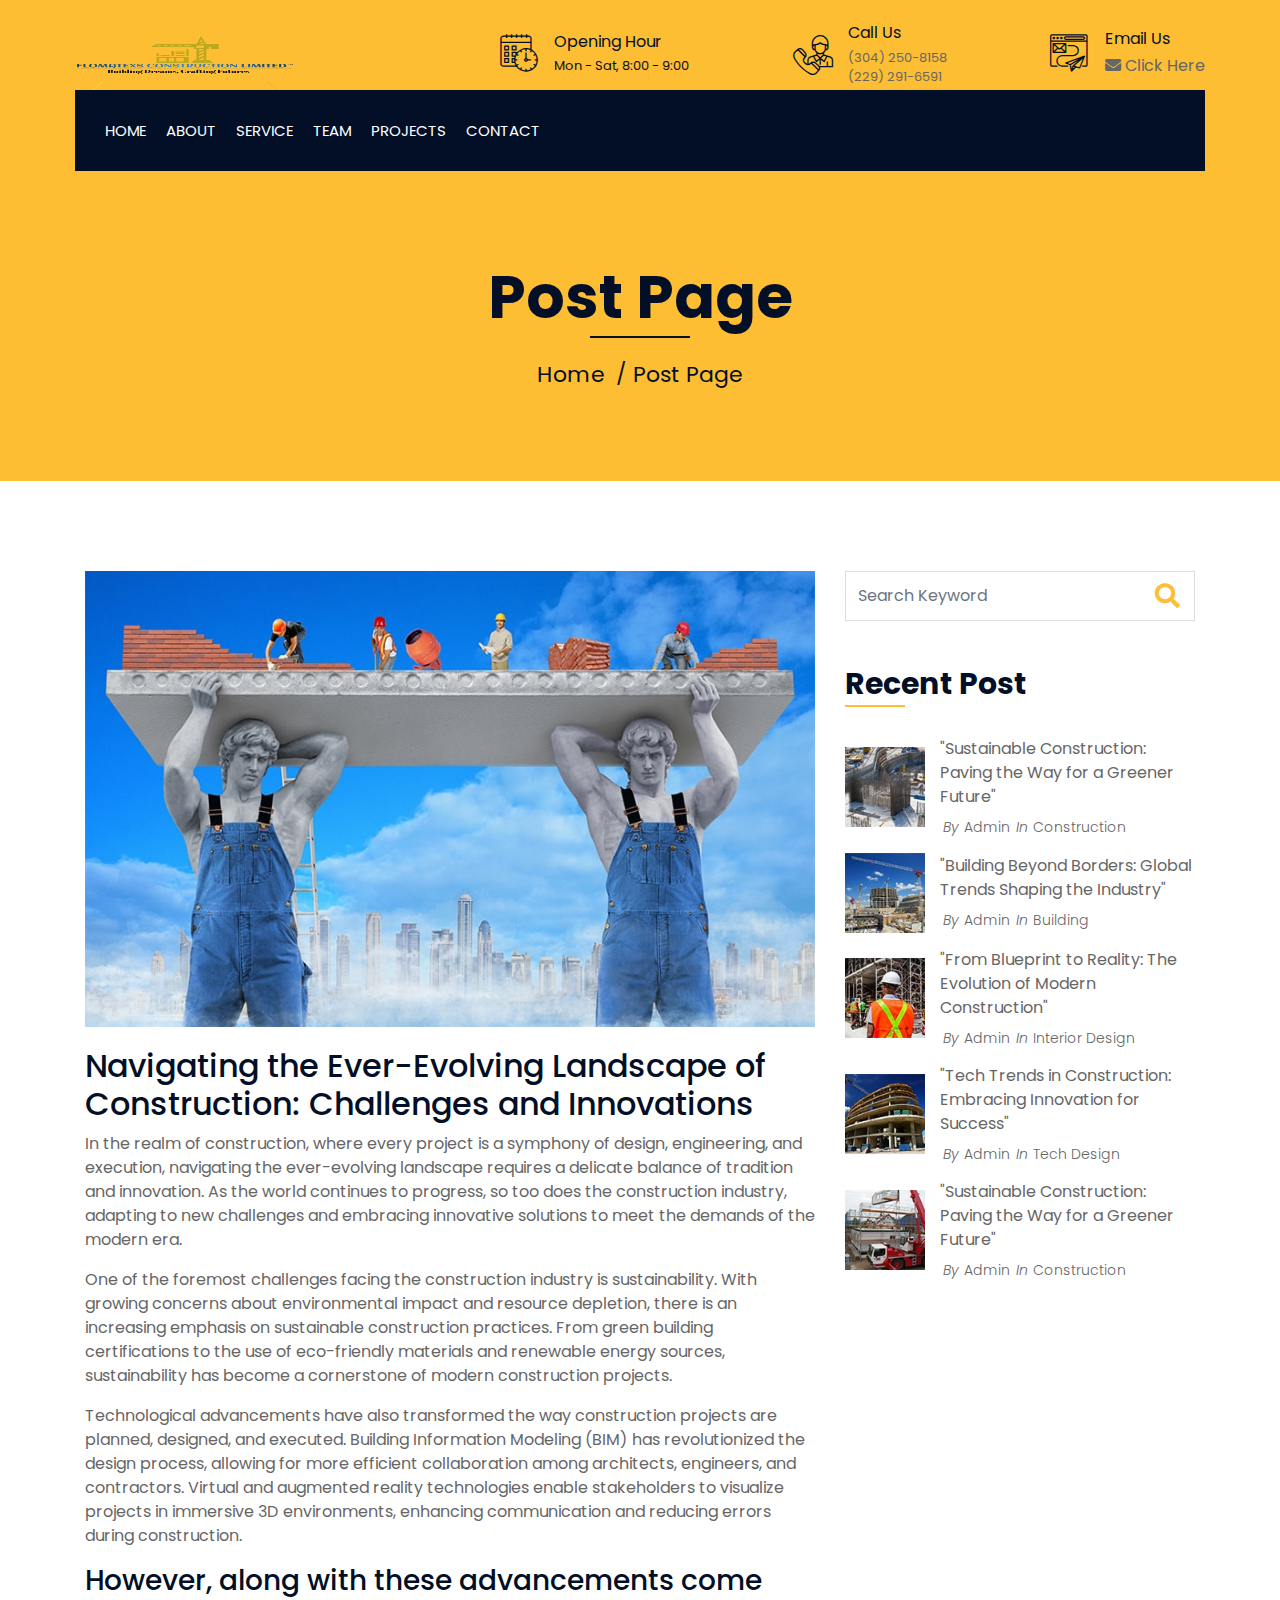
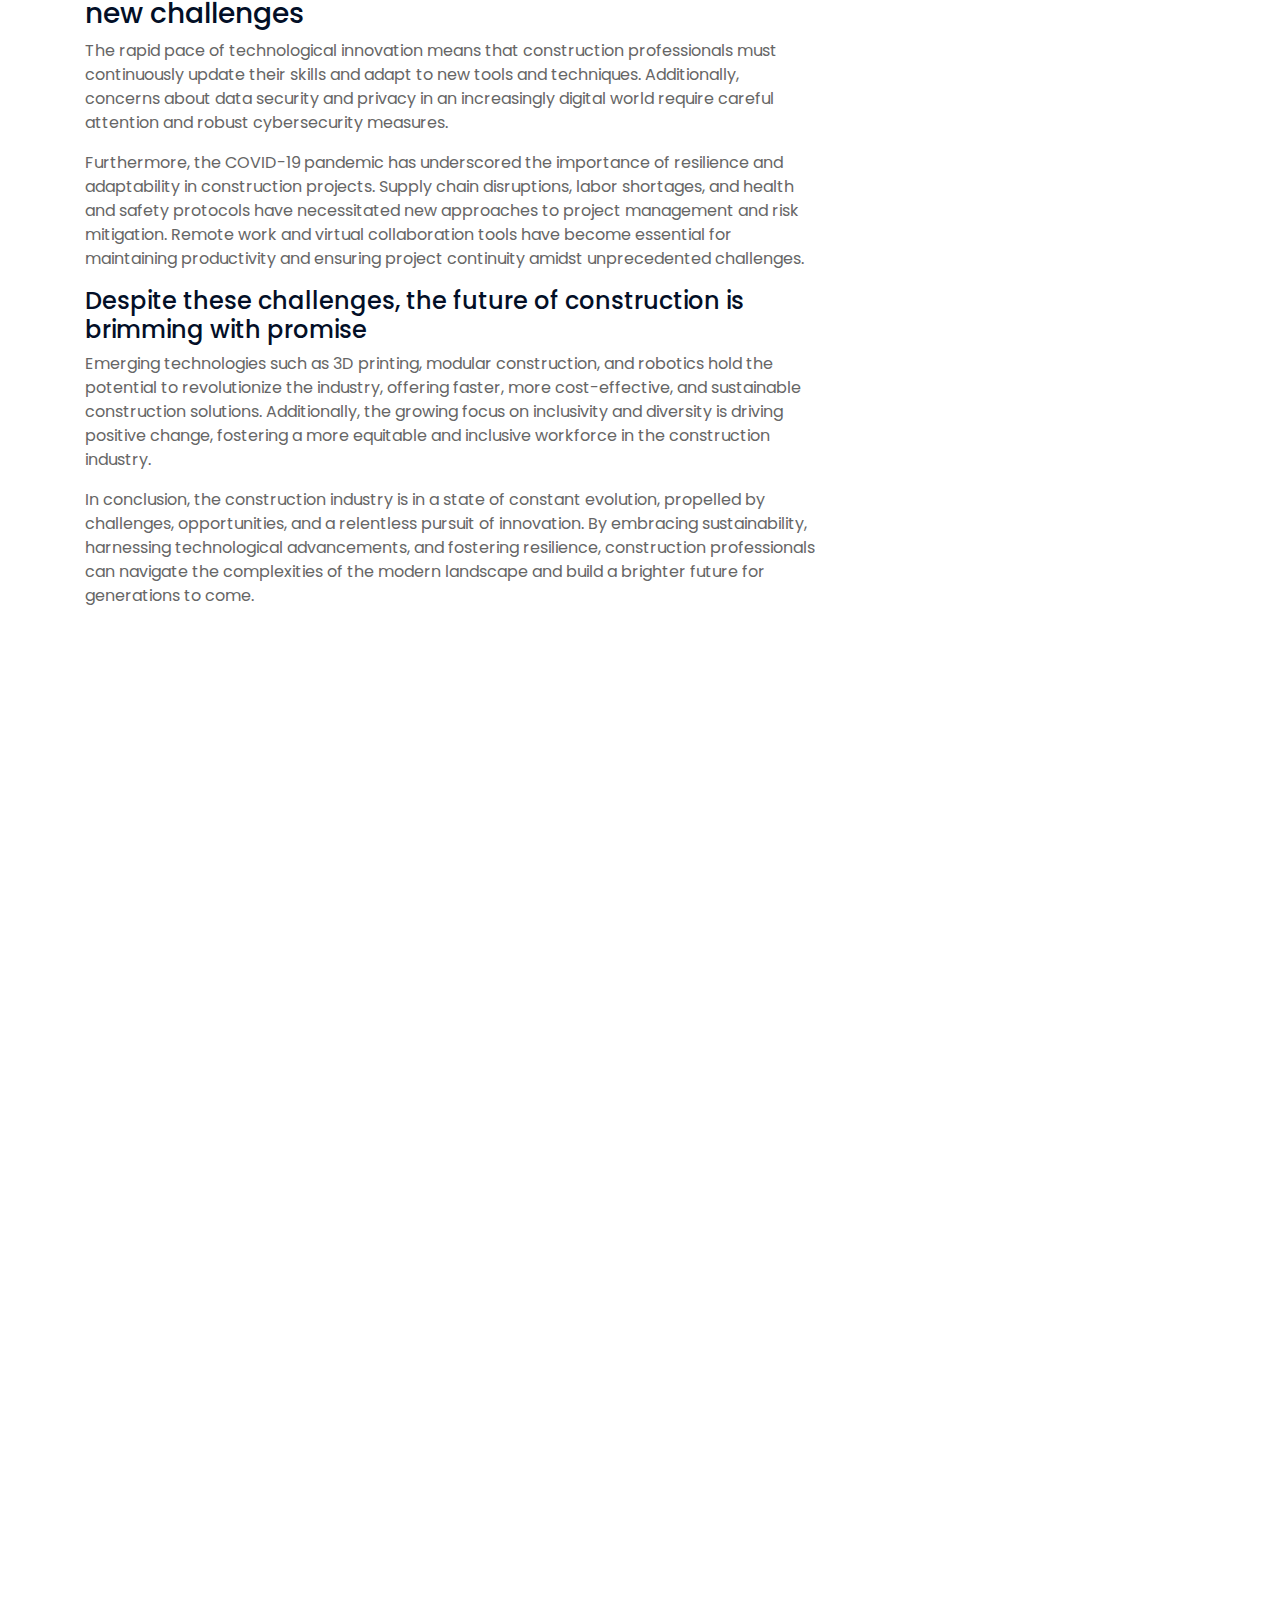
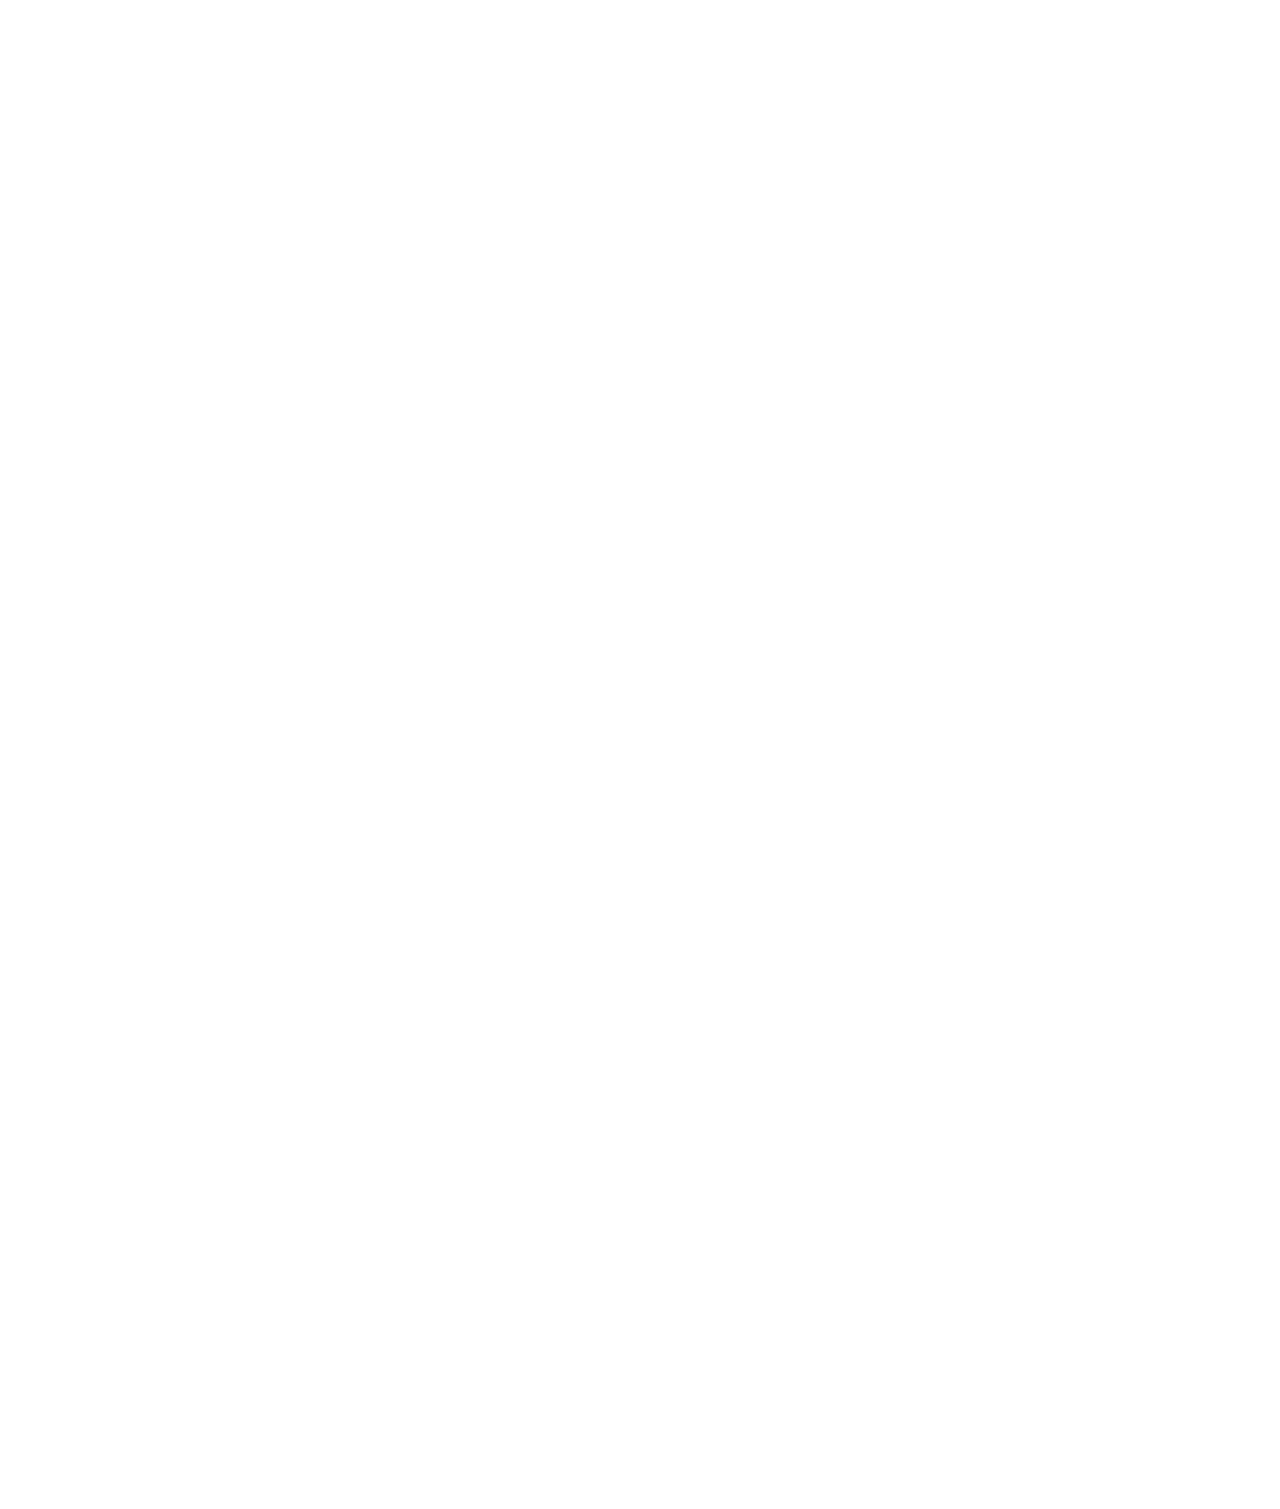
<file: single.html>
<!DOCTYPE html>
<html lang="en">
    <head>
        <meta charset="utf-8">
       <title>Pinnacle Plans Co </title>
        <link rel = "icon" href = "img/flomatexs.png" type = "image/x-icon">

        <!-- Favicon -->
        <link href="img/favicon.ico" rel="icon">

        <!-- Google Font -->
        <link href="https://fonts.googleapis.com/css2?family=Poppins:wght@100;200;300;400;500;600;700;800;900&display=swap" rel="stylesheet">

        <!-- CSS Libraries -->
        <link href="https://stackpath.bootstrapcdn.com/bootstrap/4.4.1/css/bootstrap.min.css" rel="stylesheet">
        <link href="https://cdnjs.cloudflare.com/ajax/libs/font-awesome/5.10.0/css/all.min.css" rel="stylesheet">
        <link href="lib/flaticon/font/flaticon.css" rel="stylesheet"> 
        <link href="lib/animate/animate.min.css" rel="stylesheet">
        <link href="lib/owlcarousel/assets/owl.carousel.min.css" rel="stylesheet">
        <link href="lib/lightbox/css/lightbox.min.css" rel="stylesheet">
        <link href="lib/slick/slick.css" rel="stylesheet">
        <link href="lib/slick/slick-theme.css" rel="stylesheet">
        <link rel="stylesheet" href="https://cdnjs.cloudflare.com/ajax/libs/font-awesome/5.15.4/css/all.min.css">


        <!-- Template Stylesheet -->
        <link href="css/style.css" rel="stylesheet">
    </head>

    <body>
        <div class="wrapper">
            <!-- Top Bar Start -->
            <div class="top-bar">
                <div class="container-fluid">
                    <div class="row align-items-center">
                        <div class="col-lg-4 col-md-12">
                            <div class="logo">
                                <a href="index.html">
                                    <img src="img/flomatexs.png" alt="Logo" style="width: 200px; height: auto; margin: 10px; transform: scale(1.4);" >
                                </a>
                             </div>
                        </div>
                        <div class="col-lg-8 col-md-7 d-none d-lg-block">
                            <div class="row">
                                <div class="col-4">
                                    <div class="top-bar-item">
                                        <div class="top-bar-icon">
                                            <i class="flaticon-calendar"></i>
                                        </div>
                                        <div class="top-bar-text">
                                            <h3>Opening Hour</h3>
                                            <p>Mon - Sat, 8:00 - 9:00</p>
                                        </div>
                                    </div>
                                </div>
                                <div class="col-4">
                                    <div class="top-bar-item">
                                        <div class="top-bar-icon">
                                            <i class="flaticon-call"></i>
                                        </div>
                                        <div class="top-bar-text">
                                            <h3>Call Us</h3>
                                              <p><a href="tel:+13042508158">(304) 250-8158</a></p>
                                              <p><a href="tel:+12292916591">(229) 291-6591</a></p>
                                        </div>
                                    </div>
                                </div>
                                <div class="col-4">
                                    <div class="top-bar-item">
                                        <div class="top-bar-icon">
                                            <i class="flaticon-send-mail"></i>
                                        </div>
                                        <div class="top-bar-text">
                                            <h3>Email Us</h3>
                                                <a href="mailto:william.mscpro@gmail.com" target="_blank">
                                                <i class="fas fa-envelope"></i> Click Here
                                                      </a>

                                         </div>
                                    </div>
                                </div>
                            </div>
                        </div>
                    </div>
                </div>
            </div>
            <!-- Top Bar End -->

            <!-- Nav Bar Start -->
            <div class="nav-bar">
                <div class="container-fluid">
                    <nav class="navbar navbar-expand-lg bg-dark navbar-dark">
                        <a href="#" class="navbar-brand">MENU</a>
                        <button type="button" class="navbar-toggler" data-toggle="collapse" data-target="#navbarCollapse">
                            <span class="navbar-toggler-icon"></span>
                        </button>

                        <div class="collapse navbar-collapse justify-content-between" id="navbarCollapse">
                            <div class="navbar-nav mr-auto">
                                <a href="index.html" class="nav-item nav-link">Home</a>
                                <a href="about.html" class="nav-item nav-link">About</a>
                                <a href="service.html" class="nav-item nav-link">Service</a>
                                <a href="team.html" class="nav-item nav-link">Team</a>
                                <a href="portfolio.html" class="nav-item nav-link">Projects</a>
                                <!-- <div class="nav-item dropdown">
                                    <a href="#" class="nav-link dropdown-toggle active" data-toggle="dropdown">Post Page</a>
                                    <div class="dropdown-menu">       
                                        <a href="single.html" class="dropdown-item">Post Page</a>
                                    </div>
                                </div> -->
                                <a href="contact.html" class="nav-item nav-link">Contact</a>
                            </div>
                            
                        </div>
                    </nav>
                </div>
            </div>
            <!-- Nav Bar End -->


            <!-- Page Header Start -->
            <div class="page-header">
                <div class="container">
                    <div class="row">
                        <div class="col-12">
                            <h2>Post Page</h2>
                        </div>
                        <div class="col-12">
                            <a href="">Home</a>
                            <a href="">Post Page</a>
                        </div>
                    </div>
                </div>
            </div>
            <!-- Page Header End -->


            <!-- Single Post Start-->
            <div class="single">
                <div class="container">
                    <div class="row">
                        <div class="col-lg-8">
                            <div class="single-content wow fadeInUp">
                                <img src="img/single.jpg" />
                                <h2>Navigating the Ever-Evolving Landscape of Construction: Challenges and Innovations</h2>
                                <p>
                                    In the realm of construction, where every project is a symphony of design, engineering, and execution, navigating the ever-evolving landscape requires a delicate balance of tradition and innovation. As the world continues to progress, so too does the construction industry, adapting to new challenges and embracing innovative solutions to meet the demands of the modern era.                                </p>
                                <p>
                                    One of the foremost challenges facing the construction industry is sustainability. With growing concerns about environmental impact and resource depletion, there is an increasing emphasis on sustainable construction practices. From green building certifications to the use of eco-friendly materials and renewable energy sources, sustainability has become a cornerstone of modern construction projects.                                </p>
                                <p>
                                    Technological advancements have also transformed the way construction projects are planned, designed, and executed. Building Information Modeling (BIM) has revolutionized the design process, allowing for more efficient collaboration among architects, engineers, and contractors. Virtual and augmented reality technologies enable stakeholders to visualize projects in immersive 3D environments, enhancing communication and reducing errors during construction.                                </p>
                                <h3>However, along with these advancements come new challenges</h3>
                                <p>
                                    The rapid pace of technological innovation means that construction professionals must continuously update their skills and adapt to new tools and techniques. Additionally, concerns about data security and privacy in an increasingly digital world require careful attention and robust cybersecurity measures.                                </p>
                                <p>
                                    Furthermore, the COVID-19 pandemic has underscored the importance of resilience and adaptability in construction projects. Supply chain disruptions, labor shortages, and health and safety protocols have necessitated new approaches to project management and risk mitigation. Remote work and virtual collaboration tools have become essential for maintaining productivity and ensuring project continuity amidst unprecedented challenges.                                </p>
                                <h4>Despite these challenges, the future of construction is brimming with promise</h4>
                                <p>
                                    Emerging technologies such as 3D printing, modular construction, and robotics hold the potential to revolutionize the industry, offering faster, more cost-effective, and sustainable construction solutions. Additionally, the growing focus on inclusivity and diversity is driving positive change, fostering a more equitable and inclusive workforce in the construction industry.                                </p>
                                
                                <p>
                                    In conclusion, the construction industry is in a state of constant evolution, propelled by challenges, opportunities, and a relentless pursuit of innovation. By embracing sustainability, harnessing technological advancements, and fostering resilience, construction professionals can navigate the complexities of the modern landscape and build a brighter future for generations to come.

                                </p>
                            </div>
                            <div class="single-tags wow fadeInUp">
                                <a href="">National</a>
                                <a href="">International</a>
                                <a href="">Economics</a>
                                <a href="">Politics</a>
                                <a href="">Lifestyle</a>
                                <a href="">Technology</a>
                                <a href="">Trades</a>
                            </div>
                            <div class="single-bio wow fadeInUp">
                                <div class="single-bio-img">
                                    <img src="img/omosh.jpg" />
                                </div>
                                <div class="single-bio-text">
                                    <h3>CEO Omondi</h3>
                                    <p>
                                        Great overview of the challenges and opportunities in the construction industry!                                    </p>
                                </div>
                            </div>
                            <div class="single-related wow fadeInUp">
                                <h2>Related Post</h2>
                                <div class="owl-carousel related-slider">
                                    <div class="post-item">
                                        <div class="post-img">
                                            <img src="img/post-1.jpg" />
                                        </div>
                                        <div class="post-text">
                                            <a href="">"Constructing the Future: Challenges and Innovations in the Industry"
                                            </a>
                                            <div class="post-meta">
                                                <p>By<a href="">Admin</a></p>
                                                <p>In<a href="">Construction</a></p>
                                            </div>
                                        </div>
                                    </div>
                                    <div class="post-item">
                                        <div class="post-img">
                                            <img src="img/post-2.jpg" />
                                        </div>
                                        <div class="post-text">
                                            <a href="">"Building Beyond Borders: Global Trends Shaping the Industry"
                                            </a>
                                            <div class="post-meta">
                                                <p>By<a href="">Admin</a></p>
                                                <p>In<a href="">Civil</a></p>
                                            </div>
                                        </div>
                                    </div>
                                    <div class="post-item">
                                        <div class="post-img">
                                            <img src="img/post-3.jpg" />
                                        </div>
                                        <div class="post-text">
                                            <a href="">"Resilience in Construction: Adapting to Challenges and Thriving"
                                            </a>
                                            <div class="post-meta">
                                                <p>By<a href="">Admin</a></p>
                                                <p>In<a href="">Constructing</a></p>
                                            </div>
                                        </div>
                                    </div>
                                    <div class="post-item">
                                        <div class="post-img">
                                            <img src="img/post-4.jpg" />
                                        </div>
                                        <div class="post-text">
                                            <a href="">"From Blueprint to Reality: The Evolution of Modern Construction"
                                            </a>
                                            <div class="post-meta">
                                                <p>By<a href="">Admin</a></p>
                                                <p>In<a href="">Interior Design</a></p>
                                            </div>
                                        </div>
                                    </div>
                                </div>
                            </div>

                            <div class="single-comment wow fadeInUp">
                                <h2>3 Comments</h2>
                                <ul class="comment-list">
                                    <li class="comment-item">
                                        <div class="comment-body">
                                            <div class="comment-img">
                                                <img src="img/rev4.jpg" />
                                            </div>
                                            <div class="comment-text">
                                                <h3><a href="">Josh </a></h3>
                                                <span>01 Jan 2024 </span>
                                                <p>
                                                    "I appreciate the focus on sustainability and how it's transforming construction practices."
                                                </p>
                                                <a class="btn" href="">Reply</a>
                                            </div>
                                        </div>
                                    </li>
                                    <li class="comment-item">
                                        <div class="comment-body">
                                            <div class="comment-img">
                                                <img src="img/rev2.jpeg" />
                                            </div>
                                            <div class="comment-text">
                                                <h3><a href="">Abigal</a></h3>
                                                <p><span>14 March </span></p>
                                                <p>
                                                    "The pandemic has definitely highlighted the need for resilience and adaptability in construction."
                                                </p>
                                                <a class="btn" href="">Reply</a>
                                            </div>
                                        </div>
                                        <ul class="comment-child">
                                            <li class="comment-item">
                                                <div class="comment-body">
                                                    <div class="comment-img">
                                                        <img src="img/rev3.jpg" />
                                                    </div>
                                                    <div class="comment-text">
                                                        <h3><a href="">Kelvin </a></h3>
                                                        <p><span>08 Feb </span></p>
                                                        <p>
                                                            "Overall, a well-written article that captures the essence of the construction industry's evolution."
                                                        </p>
                                                        <a class="btn" href="">Reply</a>
                                                    </div>
                                                </div>
                                            </li>
                                        </ul>
                                    </li>
                                </ul>
                            </div>
                            <div class="comment-form wow fadeInUp">
                                <h2>Leave a comment</h2>
                                <form>
                                    <div class="form-group">
                                        <label for="name">Name *</label>
                                        <input type="text" class="form-control" id="name">
                                    </div>
                                    <div class="form-group">
                                        <label for="email">Email *</label>
                                        <input type="email" class="form-control" id="email">
                                    </div>
                                    <div class="form-group">
                                        <label for="website">Website</label>
                                        <input type="url" class="form-control" id="website">
                                    </div>

                                    <div class="form-group">
                                        <label for="message">Message *</label>
                                        <textarea id="message" cols="30" rows="5" class="form-control"></textarea>
                                    </div>
                                    <div class="form-group">
                                        <input type="submit" value="Post Comment" class="btn">
                                    </div>
                                </form>
                            </div>
                        </div>

                        <div class="col-lg-4">
                            <div class="sidebar">
                                <div class="sidebar-widget wow fadeInUp">
                                    <div class="search-widget">
                                        <form>
                                            <input class="form-control" type="text" placeholder="Search Keyword">
                                            <button class="btn"><i class="fa fa-search"></i></button>
                                        </form>
                                    </div>
                                </div>

                                <div class="sidebar-widget wow fadeInUp">
                                    <h2 class="widget-title">Recent Post</h2>
                                    <div class="recent-post">
                                        <div class="post-item">
                                            <div class="post-img">
                                                <img src="img/post-1.jpg" />
                                            </div>
                                            <div class="post-text">
                                                <a href="">"Sustainable Construction: Paving the Way for a Greener Future"
                                                </a>
                                                <div class="post-meta">
                                                    <p>By<a href="">Admin</a></p>
                                                    <p>In<a href="">Construction</a></p>
                                                </div>
                                            </div>
                                        </div>
                                        <div class="post-item">
                                            <div class="post-img">
                                                <img src="img/post-2.jpg" />
                                            </div>
                                            <div class="post-text">
                                                <a href="">"Building Beyond Borders: Global Trends Shaping the Industry"
                                                </a>
                                                <div class="post-meta">
                                                    <p>By<a href="">Admin</a></p>
                                                    <p>In<a href="">Building</a></p>
                                                </div>
                                            </div>
                                        </div>
                                        <div class="post-item">
                                            <div class="post-img">
                                                <img src="img/post-3.jpg" />
                                            </div>
                                            <div class="post-text">
                                                <a href="">"From Blueprint to Reality: The Evolution of Modern Construction"
                                                </a>
                                                <div class="post-meta">
                                                    <p>By<a href="">Admin</a></p>
                                                    <p>In<a href="">Interior Design</a></p>
                                                </div>
                                            </div>
                                        </div>
                                        <div class="post-item">
                                            <div class="post-img">
                                                <img src="img/post-4.jpg" />
                                            </div>
                                            <div class="post-text">
                                                <a href="">"Tech Trends in Construction: Embracing Innovation for Success"
                                                </a>
                                                <div class="post-meta">
                                                    <p>By<a href="">Admin</a></p>
                                                    <p>In<a href="">Tech Design</a></p>
                                                </div>
                                            </div>
                                        </div>
                                        <div class="post-item">
                                            <div class="post-img">
                                                <img src="img/post-5.jpg" />
                                            </div>
                                            <div class="post-text">
                                                <a href="">"Sustainable Construction: Paving the Way for a Greener Future"
                                                </a>
                                                <div class="post-meta">
                                                    <p>By<a href="">Admin</a></p>
                                                    <p>In<a href="">Construction</a></p>
                                                </div>
                                            </div>
                                        </div>
                                    </div>
                                </div>

                                <div class="sidebar-widget wow fadeInUp">
                                    <div class="image-widget">
                                        <a href="#"><img src="img/blog-1.jpg" alt="Image"></a>
                                    </div>
                                </div>

                                <div class="sidebar-widget wow fadeInUp">
                                    <div class="tab-post">
                                        <ul class="nav nav-pills nav-justified">
                                            <li class="nav-item">
                                                <a class="nav-link active" data-toggle="pill" href="#featured">Featured</a>
                                            </li>
                                            <li class="nav-item">
                                                <a class="nav-link" data-toggle="pill" href="#popular">Popular</a>
                                            </li>
                                            <li class="nav-item">
                                                <a class="nav-link" data-toggle="pill" href="#latest">Latest</a>
                                            </li>
                                        </ul>

                                        <div class="tab-content">
                                            <div id="featured" class="container tab-pane active">
                                                <div class="post-item">
                                                    <div class="post-img">
                                                        <img src="img/post-1.jpg" />
                                                    </div>
                                                    <div class="post-text">
                                                        <a href="">"Navigating the Evolving Landscape of Construction"</a>
                                                        <div class="post-meta">
                                                            <p>By<a href="">Admin</a></p>
                                                            <p>In<a href="">Design</a></p>
                                                        </div>
                                                    </div>
                                                </div>
                                                <div class="post-item">
                                                    <div class="post-img">
                                                        <img src="img/post-2.jpg" />
                                                    </div>
                                                    <div class="post-text">
                                                        <a href="">"Navigating the Evolving Landscape of Construction"</a>
                                                        <div class="post-meta">
                                                            <p>By<a href="">Admin</a></p>
                                                            <p>In<a href="">Design</a></p>
                                                        </div>
                                                    </div>
                                                </div>
                                                <div class="post-item">
                                                    <div class="post-img">
                                                        <img src="img/post-3.jpg" />
                                                    </div>
                                                    <div class="post-text">
                                                        <a href="">"Navigating the Evolving Landscape of Construction"</a>
                                                        <div class="post-meta">
                                                            <p>By<a href="">Admin</a></p>
                                                            <p>In<a href="">Design</a></p>
                                                        </div>
                                                    </div>
                                                </div>
                                                <div class="post-item">
                                                    <div class="post-img">
                                                        <img src="img/post-4.jpg" />
                                                    </div>
                                                    <div class="post-text">
                                                        <a href="">"Navigating the Evolving Landscape of Construction"</a>
                                                        <div class="post-meta">
                                                            <p>By<a href="">Admin</a></p>
                                                            <p>In<a href="">Design</a></p>
                                                        </div>
                                                    </div>
                                                </div>
                                                <div class="post-item">
                                                    <div class="post-img">
                                                        <img src="img/post-5.jpg" />
                                                    </div>
                                                    <div class="post-text">
                                                        <a href="">"Navigating the Evolving Landscape of Construction"</a>
                                                        <div class="post-meta">
                                                            <p>By<a href="">Admin</a></p>
                                                            <p>In<a href="">Design</a></p>
                                                        </div>
                                                    </div>
                                                </div>
                                            </div>
                                            <div id="popular" class="container tab-pane fade">
                                                <div class="post-item">
                                                    <div class="post-img">
                                                        <img src="img/post-1.jpg" />
                                                    </div>
                                                    <div class="post-text">
                                                        <a href="">"Navigating the Evolving Landscape of Construction"</a>
                                                        <div class="post-meta">
                                                            <p>By<a href="">Admin</a></p>
                                                            <p>In<a href="">Design</a></p>
                                                        </div>
                                                    </div>
                                                </div>
                                                <div class="post-item">
                                                    <div class="post-img">
                                                        <img src="img/post-2.jpg" />
                                                    </div>
                                                    <div class="post-text">
                                                        <a href="">"Navigating the Evolving Landscape of Construction"</a>
                                                        <div class="post-meta">
                                                            <p>By<a href="">Admin</a></p>
                                                            <p>In<a href="">Design</a></p>
                                                        </div>
                                                    </div>
                                                </div>
                                                <div class="post-item">
                                                    <div class="post-img">
                                                        <img src="img/post-3.jpg" />
                                                    </div>
                                                    <div class="post-text">
                                                        <a href="">"Navigating the Evolving Landscape of Construction"</a>
                                                        <div class="post-meta">
                                                            <p>By<a href="">Admin</a></p>
                                                            <p>In<a href="">Design</a></p>
                                                        </div>
                                                    </div>
                                                </div>
                                                <div class="post-item">
                                                    <div class="post-img">
                                                        <img src="img/post-4.jpg" />
                                                    </div>
                                                    <div class="post-text">
                                                        <a href="">"Navigating the Evolving Landscape of Construction"</a>
                                                        <div class="post-meta">
                                                            <p>By<a href="">Admin</a></p>
                                                            <p>In<a href="">Design</a></p>
                                                        </div>
                                                    </div>
                                                </div>
                                                <div class="post-item">
                                                    <div class="post-img">
                                                        <img src="img/post-5.jpg" />
                                                    </div>
                                                    <div class="post-text">
                                                        <a href="">"Navigating the Evolving Landscape of Construction"</a>
                                                        <div class="post-meta">
                                                            <p>By<a href="">Admin</a></p>
                                                            <p>In<a href="">Design</a></p>
                                                        </div>
                                                    </div>
                                                </div>
                                            </div>
                                            <div id="latest" class="container tab-pane fade">
                                                <div class="post-item">
                                                    <div class="post-img">
                                                        <img src="img/post-1.jpg" />
                                                    </div>
                                                    <div class="post-text">
                                                        <a href="">"Navigating the Evolving Landscape of Construction"</a>
                                                        <div class="post-meta">
                                                            <p>By<a href="">Admin</a></p>
                                                            <p>In<a href="">Design</a></p>
                                                        </div>
                                                    </div>
                                                </div>
                                                <div class="post-item">
                                                    <div class="post-img">
                                                        <img src="img/post-2.jpg" />
                                                    </div>
                                                    <div class="post-text">
                                                        <a href="">"Navigating the Evolving Landscape of Construction"</a>
                                                        <div class="post-meta">
                                                            <p>By<a href="">Admin</a></p>
                                                            <p>In<a href="">Design</a></p>
                                                        </div>
                                                    </div>
                                                </div>
                                                <div class="post-item">
                                                    <div class="post-img">
                                                        <img src="img/post-3.jpg" />
                                                    </div>
                                                    <div class="post-text">
                                                        <a href="">"Navigating the Evolving Landscape of Construction"</a>
                                                        <div class="post-meta">
                                                            <p>By<a href="">Admin</a></p>
                                                            <p>In<a href="">Design</a></p>
                                                        </div>
                                                    </div>
                                                </div>
                                                <div class="post-item">
                                                    <div class="post-img">
                                                        <img src="img/post-4.jpg" />
                                                    </div>
                                                    <div class="post-text">
                                                        <a href="">"Navigating the Evolving Landscape of Construction"</a>
                                                        <div class="post-meta">
                                                            <p>By<a href="">Admin</a></p>
                                                            <p>In<a href="">Design</a></p>
                                                        </div>
                                                    </div>
                                                </div>
                                                <div class="post-item">
                                                    <div class="post-img">
                                                        <img src="img/post-5.jpg" />
                                                    </div>
                                                    <div class="post-text">
                                                        <a href="">"Navigating the Evolving Landscape of Construction"</a>
                                                        <div class="post-meta">
                                                            <p>By<a href="">Admin</a></p>
                                                            <p>In<a href="">Design</a></p>
                                                        </div>
                                                    </div>
                                                </div>
                                            </div>
                                        </div>
                                    </div>
                                </div>

                                <div class="sidebar-widget wow fadeInUp">
                                    <div class="image-widget">
                                        <a href="#"><img src="img/blog-2.jpg" alt="Image"></a>
                                    </div>
                                </div>

                                <div class="sidebar-widget wow fadeInUp">
                                    <h2 class="widget-title">Categories</h2>
                                    <div class="category-widget">
                                        <ul>
                                            <li><a href="">National</a><span>(98)</span></li>
                                            <li><a href="">International</a><span>(87)</span></li>
                                            <li><a href="">Economics</a><span>(76)</span></li>
                                            <li><a href="">Politics</a><span>(65)</span></li>
                                            <li><a href="">Lifestyle</a><span>(54)</span></li>
                                            <li><a href="">Technology</a><span>(43)</span></li>
                                            <li><a href="">Trades</a><span>(32)</span></li>
                                        </ul>
                                    </div>
                                </div>

                                <div class="sidebar-widget wow fadeInUp">
                                    <div class="image-widget">
                                        <a href="#"><img src="img/proj7/main.jpg" alt="Image"></a>
                                    </div>
                                </div>

                                <div class="sidebar-widget wow fadeInUp">
                                    <h2 class="widget-title">Tags Cloud</h2>
                                    <div class="tag-widget">
                                        <a href="">National</a>
                                        <a href="">International</a>
                                        <a href="">Economics</a>
                                        <a href="">Politics</a>
                                        <a href="">Lifestyle</a>
                                        <a href="">Technology</a>
                                        <a href="">Trades</a>
                                    </div>
                                </div>

                                <div class="sidebar-widget wow fadeInUp">
                                    <h2 class="widget-title">Text Widget</h2>
                                    <div class="text-widget">
                                        <p>

                                            In today's construction landscape, the industry is experiencing a dynamic shift driven by a blend of tradition and innovation. With sustainability at the forefront, construction practices are evolving to embrace eco-friendly materials, renewable energy sources, and green building certifications. Technological advancements such as Building Information Modeling (BIM) and virtual reality are revolutionizing project planning and design, fostering collaboration and efficiency. However, challenges such as cybersecurity, supply chain disruptions, and health and safety concerns, particularly in the wake of the COVID-19 pandemic, underscore the need for resilience and adaptability. Despite these obstacles, the future of construction holds promise, with emerging technologies like 3D printing and robotics offering faster, more cost-effective, and sustainable solutions. By navigating these challenges with a focus on sustainability, innovation, and resilience, the construction industry is poised to shape a brighter future for generations to come.                                        </p>
                                    </div>
                                </div>
                            </div>
                        </div>
                    </div>
                </div>
            </div>
            <!-- Single Post End-->   


            <!-- Footer Start -->
            <div class="footer wow fadeIn" data-wow-delay="0.3s">
                <div class="container">
                    <div class="row">
                        <div class="col-md-6 col-lg-3">
                            <div class="footer-contact">
                                <h2>Office Contact</h2>
                                <p><i class="fa fa-map-marker-alt"></i>1751 Guadalajara Ave, Brownsville TX 78526, United
                                    States</p>
                                <p><i class="fa fa-phone-alt"></i><a class="footertel" href="tel:+13042508158">(304)
                                        250-8158</a></p>
                                <p><i class="fa fa-phone-alt"></i><a class="footertel" href="tel:+12292916591">(229)
                                        291-6591</a></p>
                                <p><a href="mailto:william.mscpro@gmail.com" target="_blank" class="footertel">
                                        <i class="fas fa-envelope"></i>william.mscpro@gmail.com
                                    </a></p>
                                <div class="footer-social">
                                    <a href=""><i class="fab fa-twitter"></i></a>
                                    <a href=""><i class="fab fa-facebook-f"></i></a>
                                    <a href=""><i class="fab fa-linkedin-in"></i></a>
                                    <a href=""><i class="fab fa-instagram"></i></a>
                                    <a href=""><i class="fab fa-youtube"></i></a>
                                </div>
                            </div>
                        </div>
                        <div class="col-md-6 col-lg-3">
                            <div class="footer-link">
                                <h2>Services Areas</h2>
                                <a href="">Civil Engineering Design</a>
                                <a href="">Structural Engineering</a>
                                <a href="">Architecture Design</a>
                                <a href="">MEP Engineering</a>
                                <a href="">Drafting</a>
                                <a href="">Project Management</a>
                            </div>
                        </div>
                        <div class="col-md-6 col-lg-3">
                            <div class="footer-link">
                                <h2>Useful Pages</h2>
                                <a href="">About Us</a>
                                <a href="">Contact Us</a>
                                <a href="">Our Team</a>
                                <a href="">Projects</a>
                                <a href="">Testimonial</a>
                            </div>
                        </div>
                        <div class="col-md-6 col-lg-3">
                            <div class="newsletter">
                                <h2>Newsletter</h2>
                                <p>
                                    Stay Informed: Receive the latest updates and news directly to your inbox.
                                    Get Exclusive Content: Access subscriber-only articles, offers, and promotions.
                                    Be Inspired: Discover new ideas, trends, and insights to inspire your journey.
                                </p>
                                <div class="form">
                                    <input class="form-control" placeholder="Email here">
                                    <button class="btn">Submit</button>
                                </div>
                            </div>
                        </div>
                    </div>
                </div>
                <div class="container footer-menu">
                    <div class="f-menu">
                        <a href="">Terms of use</a>
                        <a href="">Privacy policy</a>
                        <a href="">Cookies</a>
                        <a href="">Help</a>
                        <a href="">FQAs</a>
                    </div>
                </div>
                <div class="container copyright">
                    <div class="row">
                        <div class="col-md-6">
                            <p>&copy; <a href="">Pinnacle Plans Co</a>, All Right Reserved.</p>
                        </div>
    
    
                        <div class="col-md-6">
                            <p>Designed By <a href="http://dennisnziokidnx.com/">LIN ZHEFAN</a></p>
                        </div>
                    </div>
                </div>
            </div>
            <!-- Footer End -->

            <a href="#" class="back-to-top"><i class="fa fa-chevron-up"></i></a>
        </div>

        <!-- JavaScript Libraries -->
        <script src="https://code.jquery.com/jquery-3.4.1.min.js"></script>
        <script src="https://stackpath.bootstrapcdn.com/bootstrap/4.4.1/js/bootstrap.bundle.min.js"></script>
        <script src="lib/easing/easing.min.js"></script>
        <script src="lib/wow/wow.min.js"></script>
        <script src="lib/owlcarousel/owl.carousel.min.js"></script>
        <script src="lib/isotope/isotope.pkgd.min.js"></script>
        <script src="lib/lightbox/js/lightbox.min.js"></script>
        <script src="lib/waypoints/waypoints.min.js"></script>
        <script src="lib/counterup/counterup.min.js"></script>
        <script src="lib/slick/slick.min.js"></script>

        <!-- Template Javascript -->
        <script src="js/main.js"></script>
    </body>
</html>
</file>
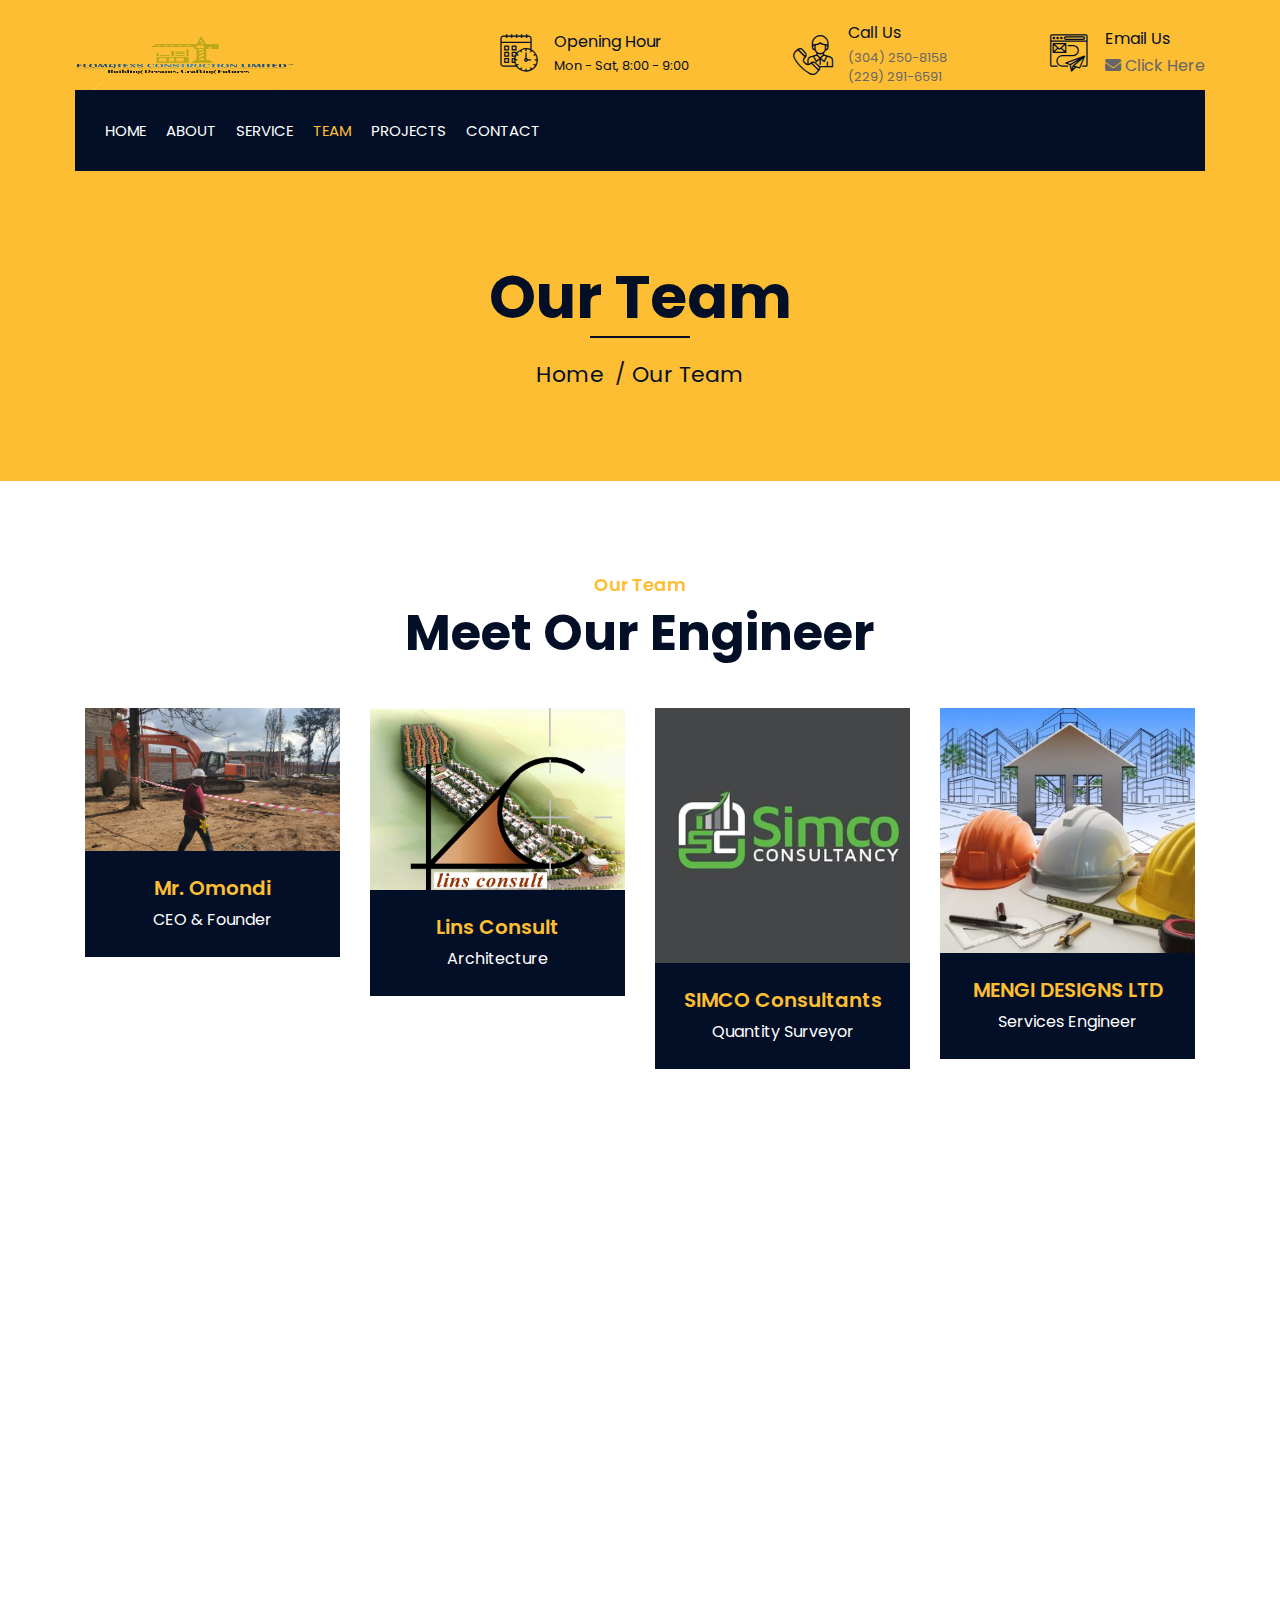
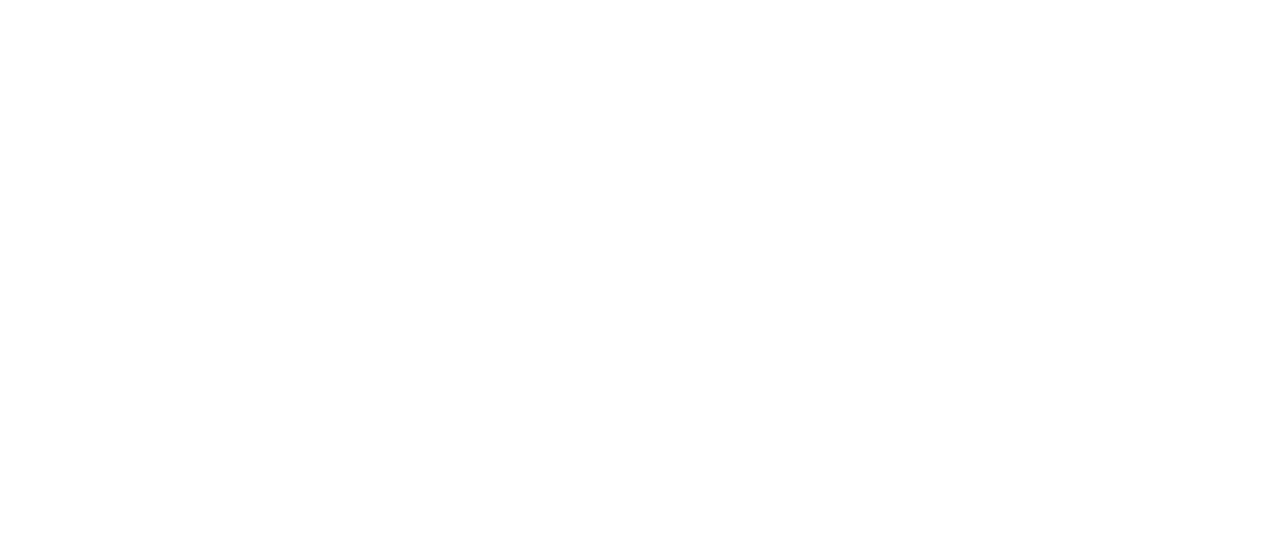
<file: team.html>
<!DOCTYPE html>
<html lang="en">
    <head>
        <meta charset="utf-8">
       <title>Pinnacle Plans Co </title>
        <link rel = "icon" href = "img/flomatexs.png" type = "image/x-icon">

        <!-- Favicon -->
        <link href="img/favicon.ico" rel="icon">

        <!-- Google Font -->
        <link href="https://fonts.googleapis.com/css2?family=Poppins:wght@100;200;300;400;500;600;700;800;900&display=swap" rel="stylesheet">

        <!-- CSS Libraries -->
        <link href="https://stackpath.bootstrapcdn.com/bootstrap/4.4.1/css/bootstrap.min.css" rel="stylesheet">
        <link href="https://cdnjs.cloudflare.com/ajax/libs/font-awesome/5.10.0/css/all.min.css" rel="stylesheet">
        <link href="lib/flaticon/font/flaticon.css" rel="stylesheet"> 
        <link href="lib/animate/animate.min.css" rel="stylesheet">
        <link href="lib/owlcarousel/assets/owl.carousel.min.css" rel="stylesheet">
        <link href="lib/lightbox/css/lightbox.min.css" rel="stylesheet">
        <link href="lib/slick/slick.css" rel="stylesheet">
        <link href="lib/slick/slick-theme.css" rel="stylesheet">
        <link rel="stylesheet" href="https://cdnjs.cloudflare.com/ajax/libs/font-awesome/5.15.4/css/all.min.css">


        <!-- Template Stylesheet -->
        <link href="css/style.css" rel="stylesheet">
    </head>

    <body>
        <div class="wrapper">
            <!-- Top Bar Start -->
            <div class="top-bar">
                <div class="container-fluid">
                    <div class="row align-items-center">
                        <div class="col-lg-4 col-md-12">
                            <div class="logo">
                                <a href="index.html">
                                    <img src="img/flomatexs.png" alt="Logo" style="width: 200px; height: auto; margin: 10px; transform: scale(1.4);" >
                                </a>
                             </div>
                        </div>
                        <div class="col-lg-8 col-md-7 d-none d-lg-block">
                            <div class="row">
                                <div class="col-4">
                                    <div class="top-bar-item">
                                        <div class="top-bar-icon">
                                            <i class="flaticon-calendar"></i>
                                        </div>
                                        <div class="top-bar-text">
                                            <h3>Opening Hour</h3>
                                            <p>Mon - Sat, 8:00 - 9:00</p>
                                        </div>
                                    </div>
                                </div>
                                <div class="col-4">
                                    <div class="top-bar-item">
                                        <div class="top-bar-icon">
                                            <i class="flaticon-call"></i>
                                        </div>
                                        <div class="top-bar-text">
                                            <h3>Call Us</h3>
                                              <p><a href="tel:+13042508158">(304) 250-8158</a></p>
                                              <p><a href="tel:+12292916591">(229) 291-6591</a></p>
                                        </div>
                                    </div>
                                </div>
                                <div class="col-4">
                                    <div class="top-bar-item">
                                        <div class="top-bar-icon">
                                            <i class="flaticon-send-mail"></i>
                                        </div>
                                        <div class="top-bar-text">
                                            <h3>Email Us</h3>
                                                <a href="mailto:william.mscpro@gmail.com" target="_blank">
                                                <i class="fas fa-envelope"></i> Click Here
                                                      </a>

                                         </div>
                                    </div>
                                </div>
                            </div>
                        </div>
                    </div>
                </div>
            </div>
            <!-- Top Bar End -->

            <!-- Nav Bar Start -->
            <div class="nav-bar">
                <div class="container-fluid">
                    <nav class="navbar navbar-expand-lg bg-dark navbar-dark">
                        <a href="#" class="navbar-brand">MENU</a>
                        <button type="button" class="navbar-toggler" data-toggle="collapse" data-target="#navbarCollapse">
                            <span class="navbar-toggler-icon"></span>
                        </button>

                        <div class="collapse navbar-collapse justify-content-between" id="navbarCollapse">
                            <div class="navbar-nav mr-auto">
                                <a href="index.html" class="nav-item nav-link">Home</a>
                                <a href="about.html" class="nav-item nav-link">About</a>
                                <a href="service.html" class="nav-item nav-link">Service</a>
                                <a href="team.html" class="nav-item nav-link active">Team</a>
                                <a href="portfolio.html" class="nav-item nav-link">Projects</a>
                                <!-- <a href="single.html" class="nav-item nav-link">Post Page</a> -->
                                <a href="contact.html" class="nav-item nav-link">Contact</a>
                            </div>
                            
                        </div>
                    </nav>
                </div>
            </div>
            <!-- Nav Bar End -->
            
            
            <!-- Page Header Start -->
            <div class="page-header">
                <div class="container">
                    <div class="row">
                        <div class="col-12">
                            <h2>Our Team</h2>
                        </div>
                        <div class="col-12">
                            <a href="">Home</a>
                            <a href="">Our Team</a>
                        </div>
                    </div>
                </div>
            </div>
            <!-- Page Header End -->


            <!-- Team Start -->
            <div class="team">
                <div class="container">
                    <div class="section-header text-center">
                        <p>Our Team</p>
                        <h2>Meet Our Engineer</h2>
                    </div>
                    <div class="row">
                        <div class="col-lg-3 col-md-6 wow fadeInUp" data-wow-delay="0.1s">
                            <div class="team-item">
                                <div class="team-img">
                                    <img src="img/Omosh1.jpg" alt="Team Image">
                                </div>
                                <div class="team-text">
                                    <h2>Mr. Omondi</h2>
                                    <p>CEO & Founder</p>
                                </div>
                                <div class="team-social">
                                    <a class="social-tw" href=""><i class="fab fa-twitter"></i></a>
                                    <a class="social-fb" href=""><i class="fab fa-facebook-f"></i></a>
                                    <a class="social-li" href=""><i class="fab fa-linkedin-in"></i></a>
                                    <a class="social-in" href=""><i class="fab fa-instagram"></i></a>
                                </div>
                            </div>
                        </div>
                        <div class="col-lg-3 col-md-6 wow fadeInUp" data-wow-delay="0.2s">
                            <div class="team-item">
                                <div class="team-img">
                                    <img src="img/lins.jpg" alt="Team Image">
                                </div>
                                <div class="team-text">
                                    <h2>Lins Consult</h2>
                                    <p>Architecture</p>
                                </div>
                                <div class="team-social">
                                    <a class="social-tw" href="https://www.linsconsult.co.ke/"><i class="fab fa-twitter"></i></a>
                                    <a class="social-fb" href="https://www.linsconsult.co.ke/"><i class="fab fa-facebook-f"></i></a>
                                    <a class="social-li" href="https://www.linsconsult.co.ke/"><i class="fab fa-linkedin-in"></i></a>
                                    <a class="social-in" href="https://www.linsconsult.co.ke/"><i class="fab fa-instagram"></i></a>
                                </div>
                            </div>
                        </div>
                        <div class="col-lg-3 col-md-6 wow fadeInUp" data-wow-delay="0.3s">
                            <div class="team-item">
                                <div class="team-img">
                                    <img src="img/simco.jpg" alt="Team Image">
                                </div>
                                <div class="team-text">
                                    <h2>SIMCO Consultants</h2>
                                    <p>Quantity Surveyor</p>
                                </div>
                                <div class="team-social">
                                    <a class="social-tw" href=""><i class="fab fa-twitter"></i></a>
                                    <a class="social-fb" href=""><i class="fab fa-facebook-f"></i></a>
                                    <a class="social-li" href=""><i class="fab fa-linkedin-in"></i></a>
                                    <a class="social-in" href=""><i class="fab fa-instagram"></i></a>
                                </div>
                            </div>
                        </div>
                        <div class="col-lg-3 col-md-6 wow fadeInUp" data-wow-delay="0.4s">
                            <div class="team-item">
                                <div class="team-img">
                                    <img src="img/mengi.jpg" alt="Team Image">
                                </div>
                                <div class="team-text">
                                    <h2>MENGI DESIGNS LTD</h2>
                                    <p>Services Engineer</p>
                                </div>
                                <div class="team-social">
                                    <a class="social-tw" href=""><i class="fab fa-twitter"></i></a>
                                    <a class="social-fb" href=""><i class="fab fa-facebook-f"></i></a>
                                    <a class="social-li" href=""><i class="fab fa-linkedin-in"></i></a>
                                    <a class="social-in" href=""><i class="fab fa-instagram"></i></a>
                                </div>
                            </div>
                        </div>
                        <div class="col-lg-3 col-md-6 wow fadeInUp" data-wow-delay="0.1s">
                            <div class="team-item">
                                <div class="team-img">
                                    <img src="img/engeric.jpeg" alt="Team Image">
                                </div>
                                <div class="team-text">
                                    <h2>Eng. Eric Sitienei</h2>
                                    <p>Civil Engineer</p>
                                </div>
                                <div class="team-social">
                                    <a class="social-tw" href=""><i class="fab fa-twitter"></i></a>
                                    <a class="social-fb" href=""><i class="fab fa-facebook-f"></i></a>
                                    <a class="social-li" href=""><i class="fab fa-linkedin-in"></i></a>
                                    <a class="social-in" href=""><i class="fab fa-instagram"></i></a>
                                </div>
                            </div>
                        </div>
                        <div class="col-lg-3 col-md-6 wow fadeInUp" data-wow-delay="0.2s">
                            <div class="team-item">
                                <div class="team-img">
                                    <img src="img/flomatexs.png" alt="Team Image">
                                </div>
                                <div class="team-text">
                                    <h2>Flamatexs LTD</h2>
                                    <p>Contractors</p>
                                </div>
                                <div class="team-social">
                                    <a class="social-tw" href=""><i class="fab fa-twitter"></i></a>
                                    <a class="social-fb" href=""><i class="fab fa-facebook-f"></i></a>
                                    <a class="social-li" href=""><i class="fab fa-linkedin-in"></i></a>
                                    <a class="social-in" href=""><i class="fab fa-instagram"></i></a>
                                </div>
                            </div>
                        </div>
                       
                        
                    </div>
                </div>
            </div>
            <!-- Team End -->


            <!-- Footer Start -->
            <div class="footer wow fadeIn" data-wow-delay="0.3s">
                <div class="container">
                    <div class="row">
                        <div class="col-md-6 col-lg-3">
                            <div class="footer-contact">
                                <h2>Office Contact</h2>
                                <p><i class="fa fa-map-marker-alt"></i>1751 Guadalajara Ave, Brownsville TX 78526, United
                                    States</p>
                                <p><i class="fa fa-phone-alt"></i><a class="footertel" href="tel:+13042508158">(304)
                                        250-8158</a></p>
                                <p><i class="fa fa-phone-alt"></i><a class="footertel" href="tel:+12292916591">(229)
                                        291-6591</a></p>
                                <p><a href="mailto:william.mscpro@gmail.com" target="_blank" class="footertel">
                                        <i class="fas fa-envelope"></i>william.mscpro@gmail.com
                                    </a></p>
                                <div class="footer-social">
                                    <a href=""><i class="fab fa-twitter"></i></a>
                                    <a href=""><i class="fab fa-facebook-f"></i></a>
                                    <a href=""><i class="fab fa-linkedin-in"></i></a>
                                    <a href=""><i class="fab fa-instagram"></i></a>
                                    <a href=""><i class="fab fa-youtube"></i></a>
                                </div>
                            </div>
                        </div>
                        <div class="col-md-6 col-lg-3">
                            <div class="footer-link">
                                <h2>Services Areas</h2>
                                <a href="">Civil Engineering Design</a>
                                <a href="">Structural Engineering</a>
                                <a href="">Architecture Design</a>
                                <a href="">MEP Engineering</a>
                                <a href="">Drafting</a>
                                <a href="">Project Management</a>
                            </div>
                        </div>
                        <div class="col-md-6 col-lg-3">
                            <div class="footer-link">
                                <h2>Useful Pages</h2>
                                <a href="">About Us</a>
                                <a href="">Contact Us</a>
                                <a href="">Our Team</a>
                                <a href="">Projects</a>
                                <a href="">Testimonial</a>
                            </div>
                        </div>
                        <div class="col-md-6 col-lg-3">
                            <div class="newsletter">
                                <h2>Newsletter</h2>
                                <p>
                                    Stay Informed: Receive the latest updates and news directly to your inbox.
                                    Get Exclusive Content: Access subscriber-only articles, offers, and promotions.
                                    Be Inspired: Discover new ideas, trends, and insights to inspire your journey.
                                </p>
                                <div class="form">
                                    <input class="form-control" placeholder="Email here">
                                    <button class="btn">Submit</button>
                                </div>
                            </div>
                        </div>
                    </div>
                </div>
                <div class="container footer-menu">
                    <div class="f-menu">
                        <a href="">Terms of use</a>
                        <a href="">Privacy policy</a>
                        <a href="">Cookies</a>
                        <a href="">Help</a>
                        <a href="">FQAs</a>
                    </div>
                </div>
                <div class="container copyright">
                    <div class="row">
                        <div class="col-md-6">
                            <p>&copy; <a href="">Pinnacle Plans Co</a>, All Right Reserved.</p>
                        </div>
    
    
                        <div class="col-md-6">
                            <p>Designed By <a href="http://dennisnziokidnx.com/">LIN ZHEFAN</a></p>
                        </div>
                    </div>
                </div>
            </div>
            <!-- Footer End -->

            <a href="#" class="back-to-top"><i class="fa fa-chevron-up"></i></a>
        </div>

        <!-- JavaScript Libraries -->
        <script src="https://code.jquery.com/jquery-3.4.1.min.js"></script>
        <script src="https://stackpath.bootstrapcdn.com/bootstrap/4.4.1/js/bootstrap.bundle.min.js"></script>
        <script src="lib/easing/easing.min.js"></script>
        <script src="lib/wow/wow.min.js"></script>
        <script src="lib/owlcarousel/owl.carousel.min.js"></script>
        <script src="lib/isotope/isotope.pkgd.min.js"></script>
        <script src="lib/lightbox/js/lightbox.min.js"></script>
        <script src="lib/waypoints/waypoints.min.js"></script>
        <script src="lib/counterup/counterup.min.js"></script>
        <script src="lib/slick/slick.min.js"></script>

        <!-- Template Javascript -->
        <script src="js/main.js"></script>
    </body>
</html>
</file>
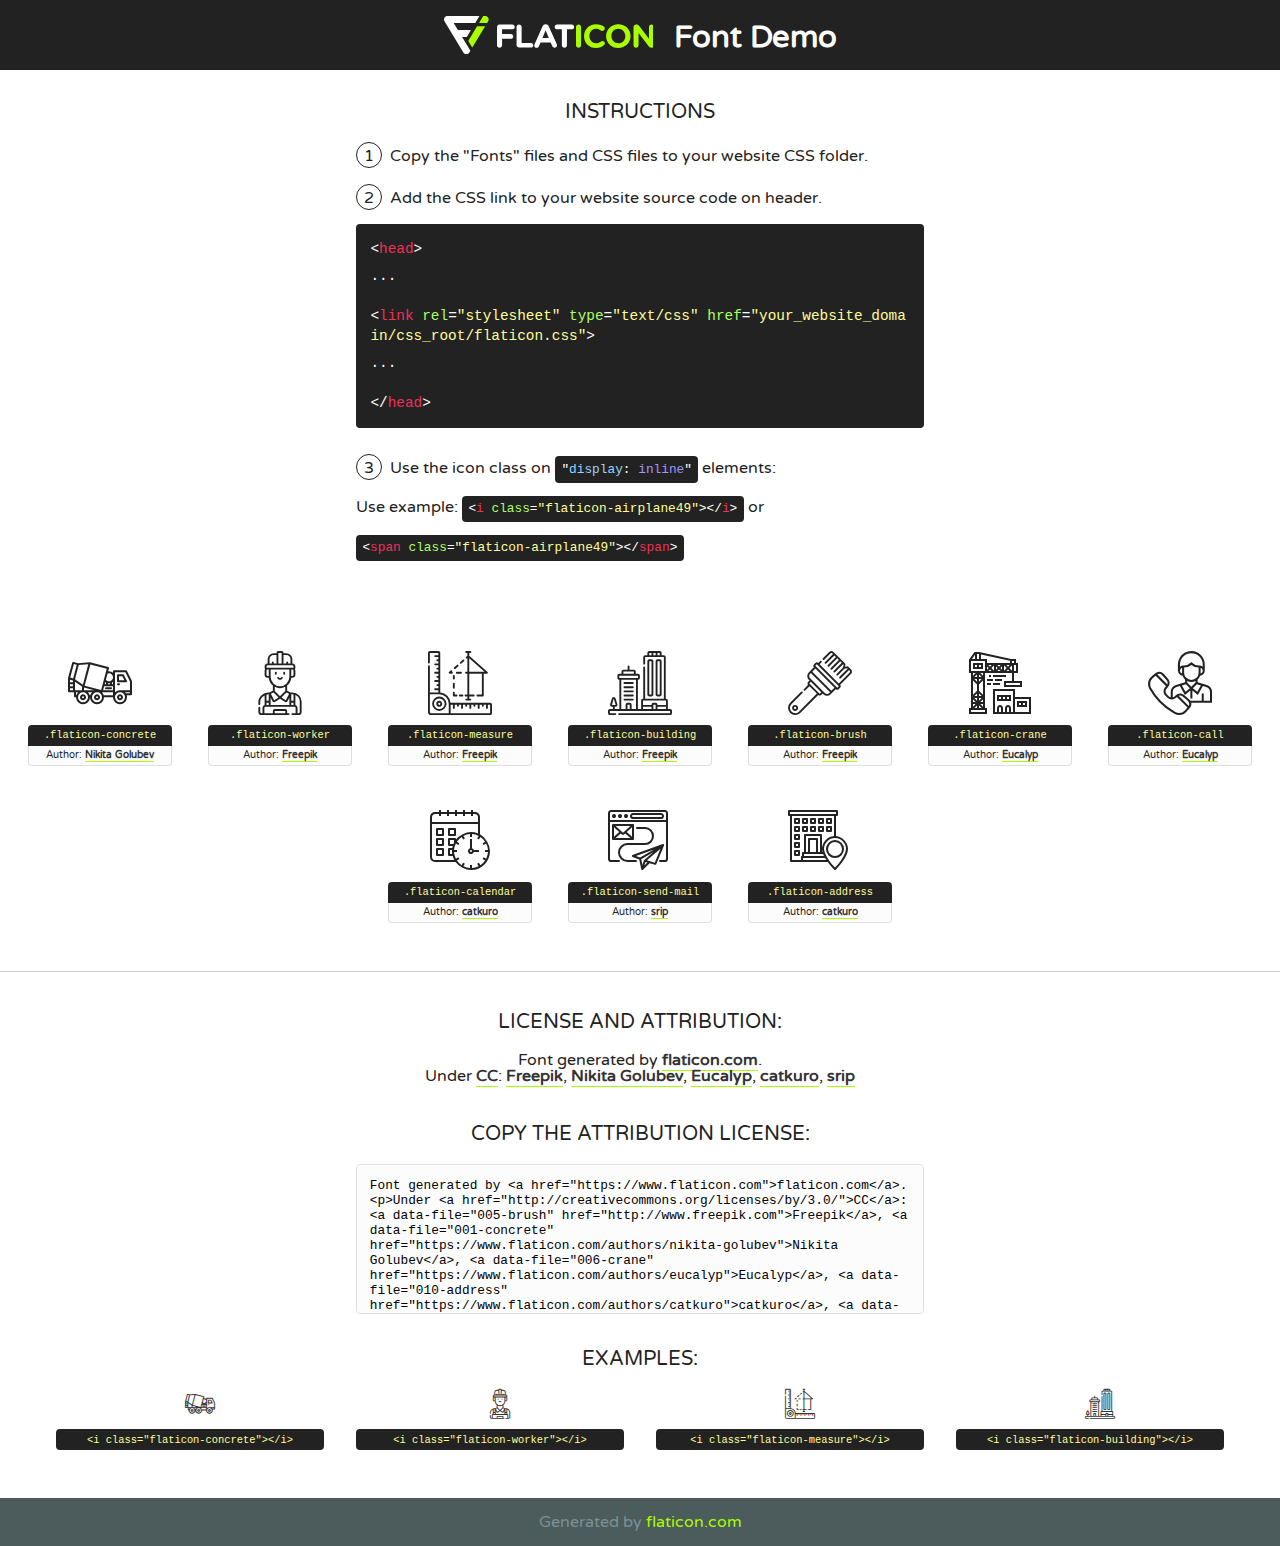
<file: lib/flaticon/font/flaticon.html>
<!DOCTYPE html>
<!--
  Flaticon icon font: Flaticon
  Creation date: 23/08/2020 07:24
-->
<html>
<!DOCTYPE html>
<html>

<head>
    <title>Flaticon WebFont</title>
    <link href="http://fonts.googleapis.com/css?family=Varela+Round" rel="stylesheet" type="text/css" />
    <link rel="stylesheet" type="text/css" href="flaticon.css">
    <meta charset="UTF-8">
    <style>
    html, body, div, span, applet, object, iframe,
    h1, h2, h3, h4, h5, h6, p, blockquote, pre,
    a, abbr, acronym, address, big, cite, code,
    del, dfn, em, img, ins, kbd, q, s, samp,
    small, strike, strong, sub, sup, tt, var,
    b, u, i, center,
    dl, dt, dd, ol, ul, li,
    fieldset, form, label, legend,
    table, caption, tbody, tfoot, thead, tr, th, td,
    article, aside, canvas, details, embed, 
    figure, figcaption, footer, header, hgroup, 
    menu, nav, output, ruby, section, summary,
    time, mark, audio, video {
        margin: 0;
        padding: 0;
        border: 0;
        font-size: 100%;
        font: inherit;
        vertical-align: baseline;
    }
    /* HTML5 display-role reset for older browsers */
    article, aside, details, figcaption, figure, 
    footer, header, hgroup, menu, nav, section {
        display: block;
    }
    body {
        line-height: 1;
    }
    ol, ul {
        list-style: none;
    }
    blockquote, q {
        quotes: none;
    }
    blockquote:before, blockquote:after,
    q:before, q:after {
        content: '';
        content: none;
    }
    table {
        border-collapse: collapse;
        border-spacing: 0;
    }
    body {
        font-family: 'Varela Round', Helvetica, Arial, sans-serif;
        font-size: 16px;
        color: #222;
    }
    a {
        color: #333;
        border-bottom: 1px solid #a9fd00;
        font-weight: bold;
        text-decoration: none;
    }
    * {
        -moz-box-sizing: border-box;
        -webkit-box-sizing: border-box;
        box-sizing: border-box;
        margin: 0;
        padding: 0;
    }
    [class^="flaticon-"]:before, [class*=" flaticon-"]:before, [class^="flaticon-"]:after, [class*=" flaticon-"]:after {
        font-family: Flaticon;
        font-size: 30px;
        font-style: normal;
        margin-left: 20px;
        color: #333;
    }
    .wrapper {
        max-width: 600px;
        margin: auto;
        padding: 0 1em;
    }
    .title {
        font-size: 1.25em;
        text-align: center;
        margin-bottom: 1em;
        text-transform: uppercase;
    }
    header {
        text-align: center;
        background-color: #222;
        color: #fff;
        padding: 1em;
    }
    header .logo {
        width: 210px;
        height: 38px;
        display: inline-block;
        vertical-align: middle;
        margin-right: 1em;
        border: none;
    }
    header strong {
        font-size: 1.95em;
        font-weight: bold;
        vertical-align: middle;
        margin-top: 5px;
        display: inline-block;
    }
    .demo {
        margin: 2em auto;
        line-height: 1.25em;
    }
    .demo ul li {
        margin-bottom: 1em;
    }
    .demo ul li .num {
        color: #222;
        border-radius: 20px;
        display: inline-block;
        width: 26px;
        padding: 3px;
        height: 26px;
        text-align: center;
        margin-right: 0.5em;
        border: 1px solid #222;
    }
    .demo ul li code {
        background-color: #222;
        border-radius: 4px;
        padding: 0.25em 0.5em;
        display: inline-block;
        color: #fff;
        font-family: Consolas,Monaco,Lucida Console,Liberation Mono,DejaVu Sans Mono,Bitstream Vera Sans Mono,Courier New, monospace;
        font-weight: lighter;
        margin-top: 1em;
        font-size: 0.8em;
        word-break: break-all;
    }
    .demo ul li code.big {
        padding: 1em;
        font-size: 0.9em;
    }
    .demo ul li code .red {
        color: #EF3159;
    }
    .demo ul li code .green {
        color: #ACFF65;
    }
    .demo ul li code .yellow {
        color: #FFFF99;
    }
    .demo ul li code .blue {
        color: #99D3FF;
    }
    .demo ul li code .purple {
        color: #A295FF;
    }
    .demo ul li code .dots {
        margin-top: 0.5em;
        display: block;
    }
    #glyphs {
        border-bottom: 1px solid #ccc;
        padding: 2em 0;
        text-align: center;
    }
    .glyph {
        display: inline-block;
        width: 9em;
        margin: 1em;
        text-align: center;
        vertical-align: top;
        background: #FFF;
    }
    .glyph .glyph-icon {
        padding: 10px;
        display: block;
        font-family:"Flaticon";
        font-size: 64px;
        line-height: 1;
    }
    .glyph .glyph-icon:before {
        font-size: 64px;
        color: #222;
        margin-left: 0;
    }
    .class-name {
        font-size: 0.65em;
        background-color: #222;
        color: #fff;
        border-radius: 4px 4px 0 0;
        padding: 0.5em;
        color: #FFFF99;
        font-family: Consolas,Monaco,Lucida Console,Liberation Mono,DejaVu Sans Mono,Bitstream Vera Sans Mono,Courier New, monospace;
    }
    .author-name {
        font-size: 0.6em;
        background-color: #fcfcfd;
        border: 1px solid #DEDEE4;
        border-top: 0;
        border-radius: 0 0 4px 4px;
        padding: 0.5em;
    }
    .class-name:last-child {
        font-size: 10px;
        color:#888;
    }
    .class-name:last-child a {
        font-size: 10px;
        color:#555;
    }
    .class-name:last-child a:hover {
        color:#a9fd00;
    }
    .glyph > input {
        display: block;
        width: 100px;
        margin: 5px auto;
        text-align: center;
        font-size: 12px;
        cursor: text;
    }
    .glyph > input.icon-input {
        font-family:"Flaticon";
        font-size: 16px;
        margin-bottom: 10px;
    }
    .attribution .title {
        margin-top: 2em;
    }
    .attribution textarea {
        background-color: #fcfcfd;
        padding: 1em;
        border: none;
        box-shadow: none;
        border: 1px solid #DEDEE4;
        border-radius: 4px;
        resize: none;
        width: 100%;
        height: 150px;
        font-size: 0.8em;
        font-family: Consolas,Monaco,Lucida Console,Liberation Mono,DejaVu Sans Mono,Bitstream Vera Sans Mono,Courier New, monospace;
        -webkit-appearance: none;
    }
    .iconsuse {
        margin: 2em auto;
        text-align: center;
        max-width: 1200px;
    }
    .iconsuse:after {
        content: '';
        display: table;
        clear: both;
    }
    .iconsuse .image {
        float: left;
        width: 25%;
        padding: 0 1em;
    }
    .iconsuse .image p {
        margin-bottom: 1em;
    }
    .iconsuse .image span {
        display: block;
        font-size: 0.65em;
        background-color: #222;
        color: #fff;
        border-radius: 4px;
        padding: 0.5em;
        color: #FFFF99;
        margin-top: 1em;
        font-family: Consolas,Monaco,Lucida Console,Liberation Mono,DejaVu Sans Mono,Bitstream Vera Sans Mono,Courier New, monospace;
    }
    #footer {
        text-align: center;
        background-color: #4C5B5C;
        color: #7c9192;
        padding: 1em;
    }
    #footer a {
        border: none;
        color: #a9fd00;
        font-weight: normal;
    }
    @media (max-width: 960px) {
        .iconsuse .image {
            width: 50%;
        }
    }
    @media (max-width: 560px) {
        .iconsuse .image {
            width: 100%;
        }
    }
    </style>
</head>

<body class="characters-off">

    <header>
        <a href="https://www.flaticon.com" target="_blank" class="logo">
            <svg version="1.1" xmlns="http://www.w3.org/2000/svg" xmlns:xlink="http://www.w3.org/1999/xlink" xmlns:a="http://ns.adobe.com/AdobeSVGViewerExtensions/3.0/" viewBox="0 0 560.875 102.036" enable-background="new 0 0 560.875 102.036" xml:space="preserve">
                <defs>
                </defs>
                <g>
                    <g class="letters">
                        <path fill="#ffffff" d="M141.596,29.675c0-3.777,2.985-6.767,6.764-6.767h34.438c3.426,0,6.15,2.728,6.15,6.15
                        c0,3.43-2.724,6.149-6.15,6.149h-27.674v13.091h23.719c3.429,0,6.151,2.724,6.151,6.15c0,3.43-2.723,6.149-6.151,6.149h-23.719
                        v17.574c0,3.773-2.986,6.761-6.764,6.761c-3.779,0-6.764-2.989-6.764-6.761V29.675z"></path>
                        <path fill="#ffffff" d="M193.844,29.149c0-3.781,2.985-6.767,6.764-6.767c3.776,0,6.763,2.985,6.763,6.767v42.957h25.039
                        c3.426,0,6.149,2.726,6.149,6.153c0,3.425-2.723,6.15-6.149,6.15h-31.802c-3.779,0-6.764-2.986-6.764-6.768V29.149z"></path>
                        <path fill="#ffffff" d="M241.891,75.71l21.438-48.407c1.492-3.341,4.215-5.357,7.906-5.357h0.792
                        c3.686,0,6.323,2.017,7.815,5.357l21.439,48.407c0.436,0.967,0.701,1.845,0.701,2.723c0,3.602-2.809,6.501-6.414,6.501
                        c-3.161,0-5.269-1.845-6.499-4.655l-4.132-9.661h-27.059l-4.301,10.102c-1.144,2.631-3.426,4.214-6.237,4.214
                        c-3.517,0-6.24-2.81-6.24-6.325C241.1,77.64,241.451,76.677,241.891,75.71z M279.932,58.666l-8.521-20.297l-8.526,20.297H279.932
                        z"></path>
                        <path fill="#ffffff" d="M314.864,35.387H301.86c-3.429,0-6.239-2.813-6.239-6.238c0-3.429,2.811-6.24,6.239-6.24h39.533
                        c3.426,0,6.237,2.811,6.237,6.24c0,3.425-2.811,6.238-6.237,6.238h-13.001v42.785c0,3.773-2.99,6.761-6.764,6.761
                        c-3.779,0-6.764-2.989-6.764-6.761V35.387z"></path>
                        <path fill="#A9FD00" d="M352.615,29.149c0-3.781,2.985-6.767,6.767-6.767c3.774,0,6.761,2.985,6.761,6.767v49.024
                        c0,3.773-2.987,6.761-6.761,6.761c-3.781,0-6.767-2.989-6.767-6.761V29.149z"></path>
                        <path fill="#A9FD00" d="M374.132,53.836v-0.179c0-17.481,13.178-31.801,32.065-31.801c9.22,0,15.459,2.458,20.557,6.238
                        c1.402,1.054,2.637,2.985,2.637,5.357c0,3.692-2.985,6.59-6.681,6.59c-1.845,0-3.071-0.702-4.044-1.319
                        c-3.776-2.813-7.729-4.393-12.562-4.393c-10.364,0-17.831,8.611-17.831,19.154v0.173c0,10.542,7.291,19.329,17.831,19.329
                        c5.715,0,9.492-1.756,13.359-4.834c1.049-0.874,2.458-1.491,4.039-1.491c3.429,0,6.325,2.813,6.325,6.236
                        c0,2.106-1.056,3.78-2.282,4.834c-5.539,4.834-12.036,7.733-21.878,7.733C387.572,85.464,374.132,71.493,374.132,53.836z"></path>
                        <path fill="#A9FD00" d="M433.009,53.836v-0.179c0-17.481,13.79-31.801,32.766-31.801c18.981,0,32.592,14.143,32.592,31.628v0.173
                        c0,17.483-13.785,31.807-32.769,31.807C446.625,85.464,433.009,71.32,433.009,53.836z M484.224,53.836v-0.179
                        c0-10.539-7.725-19.326-18.626-19.326c-10.893,0-18.449,8.611-18.449,19.154v0.173c0,10.542,7.73,19.329,18.626,19.329
                        C476.676,72.986,484.224,64.378,484.224,53.836z"></path>
                        <path fill="#A9FD00" d="M506.233,29.321c0-3.774,2.99-6.763,6.767-6.763h1.401c3.252,0,5.183,1.583,7.029,3.953l26.093,34.265
                        V29.059c0-3.692,2.99-6.677,6.681-6.677c3.683,0,6.671,2.985,6.671,6.677v48.934c0,3.78-2.987,6.765-6.764,6.765h-0.436
                        c-3.257,0-5.188-1.581-7.034-3.953l-27.056-35.492v32.944c0,3.687-2.985,6.676-6.678,6.676c-3.683,0-6.673-2.989-6.673-6.676
                        V29.321z"></path>
                    </g>
                    <g class="insignia">
                        <path fill="#ffffff" d="M48.372,56.137h12.517l11.156-18.537H37.186L25.688,18.539h57.825L94.668,0H9.271
                        C5.925,0,2.842,1.801,1.198,4.716c-1.644,2.907-1.593,6.482,0.134,9.343l50.38,83.501c1.678,2.781,4.689,4.476,7.938,4.476
                        c3.246,0,6.257-1.695,7.935-4.476l2.898-4.804L48.372,56.137z"></path>
                        <g class="i">
                            <path fill="#A9FD00" d="M93.575,18.539h0.031v0.004l21.652,0.004l2.705-4.488c1.727-2.861,1.778-6.436,0.133-9.343
                            C116.454,1.801,113.371,0,110.026,0h-5.294L93.575,18.539z"></path>
                            <polygon fill="#A9FD00" points="88.291,27.356 64.725,66.486 75.519,84.404 109.942,27.356"></polygon>
                        </g>
                    </g>
                </g>
            </svg>
        </a>
        <strong>Font Demo</strong>
    </header>


    <section class="demo wrapper">

        <p class="title">Instructions</p>

        <ul>
            <li>
                <span class="num">1</span>Copy the "Fonts" files and CSS files to your website CSS folder.
            </li>
            <li>
                <span class="num">2</span>Add the CSS link to your website source code on header.
                <code class="big">
                    &lt;<span class="red">head</span>&gt;
                    <br/><span class="dots">...</span>
                    <br/>&lt;<span class="red">link</span> <span class="green">rel</span>=<span class="yellow">"stylesheet"</span> <span class="green">type</span>=<span class="yellow">"text/css"</span> <span class="green">href</span>=<span class="yellow">"your_website_domain/css_root/flaticon.css"</span>&gt;
                    <br/><span class="dots">...</span>
                    <br/>&lt;/<span class="red">head</span>&gt;
                </code>
            </li>

            <li>
                <p>
                    <span class="num">3</span>Use the icon class on <code>"<span class="blue">display</span>:<span class="purple"> inline</span>"</code> elements:
                    <br />
                    Use example: <code>&lt;<span class="red">i</span> <span class="green">class</span>=<span class="yellow">&quot;flaticon-airplane49&quot;</span>&gt;&lt;/<span class="red">i</span>&gt;</code> or <code>&lt;<span class="red">span</span> <span class="green">class</span>=<span class="yellow">&quot;flaticon-airplane49&quot;</span>&gt;&lt;/<span class="red">span</span>&gt;</code>
            </li>
        </ul>

    </section>




   <section id="glyphs">          
    
      
        <div class="glyph"><div class="glyph-icon flaticon-concrete"></div>
            <div class="class-name">.flaticon-concrete</div>
            <div class="author-name">Author: <a data-file="001-concrete" href="https://www.flaticon.com/authors/nikita-golubev">Nikita Golubev</a> </div> 
        </div>        
        
        <div class="glyph"><div class="glyph-icon flaticon-worker"></div>
            <div class="class-name">.flaticon-worker</div>
            <div class="author-name">Author: <a data-file="002-worker" href="http://www.freepik.com">Freepik</a> </div> 
        </div>        
        
        <div class="glyph"><div class="glyph-icon flaticon-measure"></div>
            <div class="class-name">.flaticon-measure</div>
            <div class="author-name">Author: <a data-file="003-measure" href="http://www.freepik.com">Freepik</a> </div> 
        </div>        
        
        <div class="glyph"><div class="glyph-icon flaticon-building"></div>
            <div class="class-name">.flaticon-building</div>
            <div class="author-name">Author: <a data-file="004-building" href="http://www.freepik.com">Freepik</a> </div> 
        </div>        
        
        <div class="glyph"><div class="glyph-icon flaticon-brush"></div>
            <div class="class-name">.flaticon-brush</div>
            <div class="author-name">Author: <a data-file="005-brush" href="http://www.freepik.com">Freepik</a> </div> 
        </div>        
        
        <div class="glyph"><div class="glyph-icon flaticon-crane"></div>
            <div class="class-name">.flaticon-crane</div>
            <div class="author-name">Author: <a data-file="006-crane" href="https://www.flaticon.com/authors/eucalyp">Eucalyp</a> </div> 
        </div>        
        
        <div class="glyph"><div class="glyph-icon flaticon-call"></div>
            <div class="class-name">.flaticon-call</div>
            <div class="author-name">Author: <a data-file="007-call" href="https://www.flaticon.com/authors/eucalyp">Eucalyp</a> </div> 
        </div>        
        
        <div class="glyph"><div class="glyph-icon flaticon-calendar"></div>
            <div class="class-name">.flaticon-calendar</div>
            <div class="author-name">Author: <a data-file="008-calendar" href="https://www.flaticon.com/authors/catkuro">catkuro</a> </div> 
        </div>        
        
        <div class="glyph"><div class="glyph-icon flaticon-send-mail"></div>
            <div class="class-name">.flaticon-send-mail</div>
            <div class="author-name">Author: <a data-file="009-send-mail" href="https://www.flaticon.com/authors/srip">srip</a> </div> 
        </div>        
        
        <div class="glyph"><div class="glyph-icon flaticon-address"></div>
            <div class="class-name">.flaticon-address</div>
            <div class="author-name">Author: <a data-file="010-address" href="https://www.flaticon.com/authors/catkuro">catkuro</a> </div> 
        </div>        
        

    </section>



    <section class="attribution wrapper"   style="text-align:center;">

      <div class="title">License and attribution:</div><div class="attrDiv">Font generated by <a href="https://www.flaticon.com">flaticon.com</a>. <div><p>Under <a href="http://creativecommons.org/licenses/by/3.0/">CC</a>: <a data-file="005-brush" href="http://www.freepik.com">Freepik</a>, <a data-file="001-concrete" href="https://www.flaticon.com/authors/nikita-golubev">Nikita Golubev</a>, <a data-file="006-crane" href="https://www.flaticon.com/authors/eucalyp">Eucalyp</a>, <a data-file="010-address" href="https://www.flaticon.com/authors/catkuro">catkuro</a>, <a data-file="009-send-mail" href="https://www.flaticon.com/authors/srip">srip</a></p>  </div>
      </div>
      <div class="title">Copy the Attribution License:</div>

    <textarea onclick="this.focus();this.select();">Font generated by &lt;a href=&quot;https://www.flaticon.com&quot;&gt;flaticon.com&lt;/a&gt;. <p>Under <a href="http://creativecommons.org/licenses/by/3.0/">CC</a>: <a data-file="005-brush" href="http://www.freepik.com">Freepik</a>, <a data-file="001-concrete" href="https://www.flaticon.com/authors/nikita-golubev">Nikita Golubev</a>, <a data-file="006-crane" href="https://www.flaticon.com/authors/eucalyp">Eucalyp</a>, <a data-file="010-address" href="https://www.flaticon.com/authors/catkuro">catkuro</a>, <a data-file="009-send-mail" href="https://www.flaticon.com/authors/srip">srip</a></p>  
     </textarea>

    </section>

    <section class="iconsuse">

          <div class="title">Examples:</div>            
             
            <div class="image">
                <p>
                    <i class="glyph-icon flaticon-concrete"></i> 
                    <span>&lt;i class=&quot;flaticon-concrete&quot;&gt;&lt;/i&gt;</span>
                </p>
            </div>
            
            <div class="image">
                <p>
                    <i class="glyph-icon flaticon-worker"></i> 
                    <span>&lt;i class=&quot;flaticon-worker&quot;&gt;&lt;/i&gt;</span>
                </p>
            </div>
            
            <div class="image">
                <p>
                    <i class="glyph-icon flaticon-measure"></i> 
                    <span>&lt;i class=&quot;flaticon-measure&quot;&gt;&lt;/i&gt;</span>
                </p>
            </div>
            
            <div class="image">
                <p>
                    <i class="glyph-icon flaticon-building"></i> 
                    <span>&lt;i class=&quot;flaticon-building&quot;&gt;&lt;/i&gt;</span>
                </p>
            </div>
                       
        </div>
                            
    </section>

<div id="footer">
    <div>Generated by <a href="https://www.flaticon.com">flaticon.com</a>
    </div>
</div>



</body>
</html>
</file>
<file: lib/flaticon/font/flaticon.css>
/*
  	Flaticon icon font: Flaticon
  	Creation date: 23/08/2020 07:24
  	*/

@font-face {
  font-family: "Flaticon";
  src: url("./Flaticon.eot");
  src: url("./Flaticon.eot?#iefix") format("embedded-opentype"),
       url("./Flaticon.woff2") format("woff2"),
       url("./Flaticon.woff") format("woff"),
       url("./Flaticon.ttf") format("truetype"),
       url("./Flaticon.svg#Flaticon") format("svg");
  font-weight: normal;
  font-style: normal;
}

@media screen and (-webkit-min-device-pixel-ratio:0) {
  @font-face {
    font-family: "Flaticon";
    src: url("./Flaticon.svg#Flaticon") format("svg");
  }
}

[class^="flaticon-"]:before, [class*=" flaticon-"]:before,
[class^="flaticon-"]:after, [class*=" flaticon-"]:after {   
  font-family: Flaticon;
        font-size: 20px;
font-style: normal;
margin-left: 20px;
}

.flaticon-concrete:before { content: "\f100"; }
.flaticon-worker:before { content: "\f101"; }
.flaticon-measure:before { content: "\f102"; }
.flaticon-building:before { content: "\f103"; }
.flaticon-brush:before { content: "\f104"; }
.flaticon-crane:before { content: "\f105"; }
.flaticon-call:before { content: "\f106"; }
.flaticon-calendar:before { content: "\f107"; }
.flaticon-send-mail:before { content: "\f108"; }
.flaticon-address:before { content: "\f109"; }
</file>
<file: css/style.css>
/*******************************/
/********* General CSS *********/
/*******************************/
body {
    color: #666666;
    background: #dddddd;
    font-family: 'Poppins', sans-serif;
    font-weight: 400;
}

h1,
h2,
h3,
h4,
h5,
h6 {
    color: #030f27;
}

a {
    color: #666666;
    transition: .3s;
}

a:hover,
a:active,
a:focus {
    color: #fdbe33;
    outline: none;
    text-decoration: none;
}

.btn:focus {
    box-shadow: none;
}

.wrapper {
    position: relative;
    width: 100%;
    max-width: 100%;
    margin: 0 auto;
    background: #ffffff;
}

.back-to-top {
    position: fixed;
    display: none;
    background: #fdbe33;
    color: #121518;
    width: 44px;
    height: 44px;
    text-align: center;
    line-height: 1;
    font-size: 22px;
    right: 15px;
    bottom: 15px;
    transition: background 0.5s;
    z-index: 9;
}

.back-to-top:hover {
    color: #fdbe33;
    background: #121518;
}

.back-to-top i {
    padding-top: 10px;
}

.btn {
    transition: .3s;
}


/**********************************/
/********** Top Bar CSS ***********/
/**********************************/
.top-bar {
    position: relative;
    height: 90px;
    background: #fdbe33;
}

.top-bar .logo {
    padding: 15px 0;
    text-align: left;
    overflow: hidden;
}

.top-bar .logo h1 {
    margin: 0;
    color: #030f27;
    font-size: 60px;
    line-height: 60px;
    font-weight: 700;
}

.top-bar .logo img {
    max-width: 100%;
    max-height: 60px;
}

.top-bar .top-bar-item {
    display: flex;
    align-items: center;
    justify-content: flex-end;
}

.top-bar .top-bar-icon {
    width: 40px;
    display: flex;
    align-items: center;
    justify-content: center;
}

.top-bar .top-bar-icon [class^="flaticon-"]::before {
    margin: 0;
    color: #030f27;
    font-size: 40px;
}

.top-bar .top-bar-text {
    padding-left: 15px;
}

.top-bar .top-bar-text h3 {
    margin: 0 0 5px 0;
    color: #030f27;
    font-size: 16px;
    font-weight: 400;
}

.top-bar .top-bar-text p {
    margin: 0;
    color: #030f27;
    font-size: 13px;
    font-weight: 400;
}

@media (min-width: 992px) {
    .top-bar {
        padding: 0 60px;
    }
}

@media (max-width: 991.98px) {
    .top-bar .logo {
        text-align: center;
    }
}


/**********************************/
/*********** Nav Bar CSS **********/
/**********************************/
.nav-bar {
    position: relative;
    background: #fdbe33;
    transition: .3s;
}

.nav-bar .container-fluid {
    padding: 0;
}

.nav-bar.nav-sticky {
    position: fixed;
    top: 0;
    width: 100%;
    max-width: 100%;
    box-shadow: 0 2px 5px rgba(0, 0, 0, .3);
    z-index: 999;
}

.nav-bar .navbar {
    height: 100%;
    background: #030f27 !important;
}

.navbar-dark .navbar-nav .nav-link,
.navbar-dark .navbar-nav .nav-link:focus,
.navbar-dark .navbar-nav .nav-link:hover,
.navbar-dark .navbar-nav .nav-link.active {
    padding: 10px 10px 8px 10px;
    color: #ffffff;
}

.navbar-dark .navbar-nav .nav-link:hover,
.navbar-dark .navbar-nav .nav-link.active {
    color: #fdbe33;
    transition: none;
}

.nav-bar .dropdown-menu {
    margin-top: 0;
    border: 0;
    border-radius: 0;
    background: #f8f9fa;
}

.nav-bar .btn {
    color: #ffffff;
    border: 2px solid #ffffff;
    border-radius: 0;
}

.nav-bar .btn:hover {
    color: #030f27;
    background: #fdbe33;
    border-color: #fdbe33;
}

@media (min-width: 992px) {
    .nav-bar {
        padding: 0 75px;
    }

    .nav-bar.nav-sticky {
        padding: 0;
    }

    .nav-bar .navbar {
        padding: 20px;
    }

    .nav-bar .navbar-brand {
        display: none;
    }

    .nav-bar a.nav-link {
        padding: 8px 15px;
        font-size: 15px;
        text-transform: uppercase;
    }
}

@media (max-width: 991.98px) {
    .nav-bar .navbar {
        padding: 15px;
    }

    .nav-bar a.nav-link {
        padding: 5px;
    }

    .nav-bar .dropdown-menu {
        box-shadow: none;
    }

    .nav-bar .btn {
        display: none;
    }
}


/*******************************/
/******** Carousel CSS *********/
/*******************************/
.carousel {
    position: relative;
    width: 100%;
    height: calc(100vh - 170px);
    min-height: 400px;
    margin: 0 auto;
    text-align: center;
    overflow: hidden;
}

.carousel .carousel-inner,
.carousel .carousel-item {
    position: relative;
    width: 100%;
    height: 100%;
}

.carousel .carousel-item img {
    width: 100%;
    height: 100%;
    object-fit: cover;
}

.carousel .carousel-item::after {
    position: absolute;
    content: "";
    width: 100%;
    height: 100%;
    top: 0;
    left: 0;
    background: rgba(0, 0, 0, .3);
    z-index: 1;
}

.carousel .carousel-caption {
    position: absolute;
    top: 0;
    bottom: 0;
    display: flex;
    align-items: center;
    justify-content: center;
    flex-direction: column;
    height: calc(100vh - 170px);
    min-height: 400px;
}

.carousel .carousel-caption p {
    color: #ffffff;
    font-size: 30px;
    margin-bottom: 15px;
    letter-spacing: 1px;
}

.carousel .carousel-caption h1 {
    color: #ffffff;
    font-size: 60px;
    font-weight: 700;
    margin-bottom: 35px;
}

.carousel .carousel-caption .btn {
    padding: 15px 35px;
    font-size: 18px;
    font-weight: 500;
    letter-spacing: 1px;
    text-transform: uppercase;
    color: #ffffff;
    background: transparent;
    border: 2px solid #ffffff;
    border-radius: 0;
    transition: .3s;
}

.carousel .carousel-caption .btn:hover {
    color: #030f27;
    background: #fdbe33;
    border-color: #fdbe33;
}

@media (max-width: 767.98px) {
    .carousel .carousel-caption h1 {
        font-size: 40px;
        font-weight: 700;
    }

    .carousel .carousel-caption p {
        font-size: 20px;
    }

    .carousel .carousel-caption .btn {
        padding: 12px 30px;
        font-size: 18px;
        font-weight: 500;
        letter-spacing: 0;
    }
}

@media (max-width: 575.98px) {
    .carousel .carousel-caption h1 {
        font-size: 30px;
        font-weight: 500;
    }

    .carousel .carousel-caption p {
        font-size: 16px;
    }

    .carousel .carousel-caption .btn {
        padding: 10px 25px;
        font-size: 16px;
        font-weight: 400;
        letter-spacing: 0;
    }
}

.carousel .animated {
    -webkit-animation-duration: 1.5s;
    animation-duration: 1.5s;
}


/*******************************/
/******* Page Header CSS *******/
/*******************************/
.page-header {
    position: relative;
    margin-bottom: 45px;
    padding: 90px 0;
    text-align: center;
    background: #fdbe33;
}

.page-header h2 {
    position: relative;
    color: #030f27;
    font-size: 60px;
    font-weight: 700;
    margin-bottom: 20px;
    padding-bottom: 5px;
}

.page-header h2::after {
    position: absolute;
    content: "";
    width: 100px;
    height: 2px;
    left: calc(50% - 50px);
    bottom: 0;
    background: #030f27;
}

.page-header a {
    position: relative;
    padding: 0 12px;
    font-size: 22px;
    color: #030f27;
}

.page-header a:hover {
    color: #ffffff;
}

.page-header a::after {
    position: absolute;
    content: "/";
    width: 8px;
    height: 8px;
    top: -2px;
    right: -7px;
    text-align: center;
    color: #121518;
}

.page-header a:last-child::after {
    display: none;
}

@media (max-width: 991.98px) {
    .page-header {
        padding: 60px 0;
    }

    .page-header h2 {
        font-size: 45px;
    }

    .page-header a {
        font-size: 20px;
    }
}

@media (max-width: 767.98px) {
    .page-header {
        padding: 45px 0;
    }

    .page-header h2 {
        font-size: 35px;
    }

    .page-header a {
        font-size: 18px;
    }
}


/*******************************/
/******* Section Header ********/
/*******************************/
.section-header {
    position: relative;
    width: 100%;
    margin-bottom: 45px;
}

.section-header p {
    color: #fdbe33;
    font-size: 18px;
    font-weight: 600;
    margin-bottom: 5px;
}

.section-header h2 {
    margin: 0;
    position: relative;
    font-size: 50px;
    font-weight: 700;
}

@media (max-width: 767.98px) {
    .section-header h2 {
        font-size: 30px;
    }
}


/*******************************/
/********* Feature CSS *********/
/*******************************/
.feature {
    position: relative;
    margin-bottom: 45px;
}

.feature .col-md-12 {
    background: #030f27;
}

.feature .col-md-12:nth-child(2n) {
    color: #030f27;
    background: #fdbe33;
}

.feature .feature-item {
    min-height: 250px;
    padding: 30px;
    display: flex;
    align-items: center;
    justify-content: flex-start;
}

.feature .feature-icon {
    position: relative;
    width: 60px;
    display: flex;
    align-items: center;
    justify-content: center;
}

.feature .feature-icon::before {
    position: absolute;
    content: "";
    width: 80px;
    height: 80px;
    top: -20px;
    left: -10px;
    border: 2px dotted #ffffff;
    border-radius: 60px;
    z-index: 1;
}

.feature .feature-icon::after {
    position: absolute;
    content: "";
    width: 79px;
    height: 79px;
    top: -18px;
    left: -9px;
    background: #030f27;
    border-radius: 60px;
    z-index: 2;
}

.feature .col-md-12:nth-child(2n) .feature-icon::after {
    background: #fdbe33;
}

.feature .feature-icon [class^="flaticon-"]::before {
    position: relative;
    margin: 0;
    color: #fdbe33;
    font-size: 60px;
    line-height: 60px;
    z-index: 3;
}

.feature .feature-text {
    padding-left: 30px;
}

.feature .feature-text h3 {
    margin: 0 0 10px 0;
    color: #fdbe33;
    font-size: 25px;
    font-weight: 600;
}

.feature .feature-text p {
    margin: 0;
    color: #fdbe33;
    font-size: 18px;
    font-weight: 400;
}

.feature .col-md-12:nth-child(2n) [class^="flaticon-"]::before,
.feature .col-md-12:nth-child(2n) h3,
.feature .col-md-12:nth-child(2n) p {
    color: #030f27;
}


/*******************************/
/********** About CSS **********/
/*******************************/
.about {
    position: relative;
    width: 100%;
    padding: 45px 0;
}

.about .section-header {
    margin-bottom: 30px;
}

.about .about-img {
    position: relative;
    height: 100%;
}

.about .about-img img {
    width: 100%;
    height: 100%;
    object-fit: cover;
}

.about .about-text p {
    font-size: 16px;
}

.about .about-text a.btn {
    position: relative;
    margin-top: 15px;
    padding: 15px 35px;
    font-size: 16px;
    font-weight: 500;
    letter-spacing: 1px;
    color: #030f27;
    border-radius: 0;
    background: #fdbe33;
    transition: .3s;
}

.about .about-text a.btn:hover {
    color: #fdbe33;
    background: #030f27;
}

@media (max-width: 767.98px) {
    .about .about-img {
        margin-bottom: 30px;
        height: auto;
    }
}


/*******************************/
/********** Fact CSS ***********/
/*******************************/
.fact {
    position: relative;
    width: 100%;
    padding: 45px 0;
}

.fact .col-6 {
    display: flex;
    align-items: flex-start;
}

.fact .fact-icon {
    position: relative;
    margin: 7px 15px 0 15px;
    width: 60px;
    display: flex;
    align-items: center;
    justify-content: center;
}

.fact .fact-icon [class^="flaticon-"]::before {
    margin: 0;
    font-size: 60px;
    line-height: 60px;
    background-image: linear-gradient(#ffffff, #fdbe33);
    -webkit-background-clip: text;
    -webkit-text-fill-color: transparent;
}

.fact .fact-right .fact-icon [class^="flaticon-"]::before {
    background-image: linear-gradient(#ffffff, #030f27);
}

.fact .fact-left,
.fact .fact-right {
    padding-top: 60px;
    padding-bottom: 60px;
}

.fact .fact-text h2 {
    font-size: 35px;
    font-weight: 700;
}

.fact .fact-text p {
    margin: 0;
    font-size: 16px;
    font-weight: 600;
    text-transform: uppercase;
}

.fact .fact-left {
    color: #fdbe33;
    background: #030f27;
}

.fact .fact-right {
    color: #030f27;
    background: #fdbe33;
}

.fact .fact-left h2 {
    color: #fdbe33;
}


/*******************************/
/********* Service CSS *********/
/*******************************/
.service {
    position: relative;
    width: 100%;
    padding: 45px 0 15px 0;
}

.service .service-item {
    position: relative;
    width: 100%;
    text-align: center;
    margin-bottom: 30px;
}

.service .service-img {
    position: relative;
    overflow: hidden;
}

.service .service-img img {
    width: 100%;
    padding: 80px;
}

.service .service-overlay {
    position: absolute;
    width: 100%;
    height: 100%;
    top: 0;
    left: 0;
    padding: 30px;
    display: flex;
    align-items: center;
    justify-content: center;
    background: rgba(3, 15, 39, .7);
    transition: .5s;
    opacity: 0;
}

.service .service-overlay .fields {
    color: white;
    text-align: left;
}

.service .service-item:hover .service-overlay {
    opacity: 1;
}

.service .service-overlay p {
    margin: 0;
    color: #ffffff;
}

.service .service-text {
    display: flex;
    align-items: center;
    height: 60px;
    background: #030f27;
    overflow: hidden;
    white-space: nowrap;
    text-overflow: ellipsis;
}

.service .service-text h3 {
    margin: 0;
    padding: 0 15px 0 25px;
    width: calc(100% - 60px);
    font-size: 20px;
    font-weight: 700;
    color: #fdbe33;
    text-align: left;
    overflow: hidden;
    white-space: nowrap;
    text-overflow: ellipsis;
}

.service .service-item a.btn {
    width: 60px;
    height: 60px;
    padding: 3px 0 0 3px;
    display: flex;
    align-items: center;
    justify-content: center;
    font-size: 60px;
    line-height: 60px;
    font-weight: 100;
    color: #030f27;
    background: #fdbe33;
    border-radius: 0;
    transition: .3s;
}

.service .service-item:hover a.btn {
    color: #ffffff;
}


/*******************************/
/********** Video CSS **********/
/*******************************/
.video {
    position: relative;
    margin: 45px 0;
    height: 100%;
    min-height: 500px;
    background: linear-gradient(rgba(3, 15, 39, .9), rgba(3, 15, 39, .9)), url(../img/home-slide-3.jpg);
    background-attachment: fixed;
    background-position: center;
    background-repeat: no-repeat;
    background-size: cover;
}

.video .btn-play {
    position: absolute;
    z-index: 1;
    top: 50%;
    left: 50%;
    transform: translateX(-50%) translateY(-50%);
    box-sizing: content-box;
    display: block;
    width: 32px;
    height: 44px;
    border-radius: 50%;
    border: none;
    outline: none;
    padding: 18px 20px 18px 28px;
}

.video .btn-play:before {
    content: "";
    position: absolute;
    z-index: 0;
    left: 50%;
    top: 50%;
    transform: translateX(-50%) translateY(-50%);
    display: block;
    width: 100px;
    height: 100px;
    background: #fdbe33;
    border-radius: 50%;
    animation: pulse-border 1500ms ease-out infinite;
}

.video .btn-play:after {
    content: "";
    position: absolute;
    z-index: 1;
    left: 50%;
    top: 50%;
    transform: translateX(-50%) translateY(-50%);
    display: block;
    width: 100px;
    height: 100px;
    background: #fdbe33;
    border-radius: 50%;
    transition: all 200ms;
}

.video .btn-play:hover:after {
    background-color: darken(#fdbe33, 10%);
}

.video .btn-play img {
    position: relative;
    z-index: 3;
    max-width: 100%;
    width: auto;
    height: auto;
}

.video .btn-play span {
    display: block;
    position: relative;
    z-index: 3;
    width: 0;
    height: 0;
    border-left: 32px solid #030f27;
    border-top: 22px solid transparent;
    border-bottom: 22px solid transparent;
}

@keyframes pulse-border {
    0% {
        transform: translateX(-50%) translateY(-50%) translateZ(0) scale(1);
        opacity: 1;
    }

    100% {
        transform: translateX(-50%) translateY(-50%) translateZ(0) scale(1.5);
        opacity: 0;
    }
}

#videoModal .modal-dialog {
    position: relative;
    max-width: 800px;
    margin: 60px auto 0 auto;
}

#videoModal .modal-body {
    position: relative;
    padding: 0px;
}

#videoModal .close {
    position: absolute;
    width: 30px;
    height: 30px;
    right: 0px;
    top: -30px;
    z-index: 999;
    font-size: 30px;
    font-weight: normal;
    color: #ffffff;
    background: #000000;
    opacity: 1;
}


/*******************************/
/*********** Team CSS **********/
/*******************************/
.team {
    position: relative;
    width: 100%;
    padding: 45px 0 15px 0;
}

.team .team-item {
    position: relative;
    margin-bottom: 30px;
    overflow: hidden;
}

.team .team-img {
    position: relative;
}

.team .team-img img {
    width: 100%;
}

.team .team-text {
    position: relative;
    padding: 25px 15px;
    text-align: center;
    background: #030f27;
    transition: .5s;
}

.team .team-text h2 {
    font-size: 20px;
    font-weight: 600;
    color: #fdbe33;
    transition: .5s;
}

.team .team-text p {
    margin: 0;
    color: #ffffff;
}

.team .team-item:hover .team-text {
    background: #fdbe33;
}

.team .team-item:hover .team-text h2 {
    color: #030f27;
    letter-spacing: 1px;
}

.team .team-social {
    position: absolute;
    width: 100px;
    top: 0;
    left: -50px;
    display: flex;
    flex-direction: column;
    font-size: 0;
}

.team .team-social a {
    position: relative;
    left: 0;
    width: 50px;
    height: 50px;
    display: flex;
    align-items: center;
    justify-content: center;
    font-size: 18px;
    color: #ffffff;
}

.team .team-item:hover .team-social a:first-child {
    background: #00acee;
    left: 50px;
    transition: .3s 0s;
}

.team .team-item:hover .team-social a:nth-child(2) {
    background: #3b5998;
    left: 50px;
    transition: .3s .1s;
}

.team .team-item:hover .team-social a:nth-child(3) {
    background: #0e76a8;
    left: 50px;
    transition: .3s .2s;
}

.team .team-item:hover .team-social a:nth-child(4) {
    background: #3f729b;
    left: 50px;
    transition: .3s .3s;
}


/*******************************/
/*********** FAQs CSS **********/
/*******************************/
.faqs {
    position: relative;
    width: 100%;
    padding: 45px 0;
}

.faqs .row {
    position: relative;
}

.faqs .row::after {
    position: absolute;
    content: "";
    width: 1px;
    height: 100%;
    top: 0;
    left: calc(50% - .5px);
    background: #fdbe33;
}

.faqs #accordion-1 {
    padding-right: 15px;
}

.faqs #accordion-2 {
    padding-left: 15px;
}

@media(max-width: 767.98px) {
    .faqs .row::after {
        display: none;
    }

    .faqs #accordion-1,
    .faqs #accordion-2 {
        padding: 0;
    }

    .faqs #accordion-2 {
        padding-top: 15px;
    }
}

.faqs .card {
    margin-bottom: 15px;
    border: none;
    border-radius: 0;
}

.faqs .card:last-child {
    margin-bottom: 0;
}

.faqs .card-header {
    padding: 0;
    border: none;
    background: #ffffff;
}

.faqs .card-header a {
    display: block;
    padding: 10px 25px;
    width: 100%;
    color: #121518;
    font-size: 16px;
    line-height: 40px;
    border: 1px solid rgba(0, 0, 0, .1);
    transition: .5s;
}

.faqs .card-header [data-toggle="collapse"][aria-expanded="true"] {
    background: #fdbe33;
}

.faqs .card-header [data-toggle="collapse"]:after {
    font-family: 'font Awesome 5 Free';
    content: "\f067";
    float: right;
    color: #fdbe33;
    font-size: 12px;
    font-weight: 900;
    transition: .5s;
}

.faqs .card-header [data-toggle="collapse"][aria-expanded="true"]:after {
    font-family: 'font Awesome 5 Free';
    content: "\f068";
    float: right;
    color: #030f27;
    font-size: 12px;
    font-weight: 900;
    transition: .5s;
}

.faqs .card-body {
    padding: 20px 25px;
    font-size: 16px;
    background: #ffffff;
    border: 1px solid rgba(0, 0, 0, .1);
    border-top: none;
}


/*******************************/
/******* Testimonial CSS *******/
/*******************************/
.testimonial {
    position: relative;
    margin: 45px 0;
    padding: 90px 0;
    text-align: center;
    background: linear-gradient(rgba(3, 15, 39, .9), rgba(3, 15, 39, .9)), url(../img/home-slide-3.jpg);
    background-attachment: fixed;
    background-position: center;
    background-repeat: no-repeat;
    background-size: cover;
}

.testimonial .container {
    max-width: 760px;
}

.about-page .testimonial {
    padding-bottom: 90px;
}

.testimonial .testimonial-slider-nav {
    position: relative;
    width: 300px;
    margin: 0 auto;
}

.testimonial .testimonial-slider-nav .slick-slide {
    position: relative;
    opacity: 0;
    transition: .5s;
}

.testimonial .testimonial-slider-nav .slick-active {
    opacity: 1;
    transform: scale(1.3);
}

.testimonial .testimonial-slider-nav .slick-center {
    transform: scale(1.8);
    z-index: 1;
}

.testimonial .testimonial-slider-nav .slick-slide img {
    position: relative;
    display: block;
    margin-top: 37px;
    width: 100%;
    height: auto;
    border-radius: 100px;
}

.testimonial .testimonial-slider {
    position: relative;
    margin-top: 15px;
    padding-top: 50px;
}

.testimonial .testimonial-slider::before {
    position: absolute;
    content: "";
    width: 60px;
    height: 50px;
    top: 0;
    left: calc(50% - 30px);
    background: url(../img/quote.png) top center no-repeat;
}

.testimonial .testimonial-slider h3 {
    color: #fdbe33;
    font-size: 22px;
    font-weight: 700;
}

.testimonial .testimonial-slider h4 {
    font-size: 14px;
    font-weight: 300;
    color: #ffffff;
    font-style: italic;
    margin-bottom: 10px;
}

.testimonial .testimonial-slider p {
    color: #ffffff;
    font-size: 16px;
    font-weight: 300;
    margin: 0;
}


/*******************************/
/*********** Blog CSS **********/
/*******************************/
.blog {
    position: relative;
    width: 100%;
    padding: 45px 0 15px 0;
}

.blog .blog-item {
    position: relative;
    width: 100%;
    text-align: center;
    margin-bottom: 30px;
}

.blog .blog-img {
    position: relative;
    overflow: hidden;
}

.blog .blog-img img {
    width: 100%;
}

.blog .blog-title {
    display: flex;
    align-items: center;
    height: 60px;
    background: #030f27;
    overflow: hidden;
    white-space: nowrap;
    text-overflow: ellipsis;
}

.blog .blog-title h3 {
    margin: 0;
    padding: 0 15px 0 25px;
    width: calc(100% - 60px);
    font-size: 18px;
    font-weight: 700;
    color: #fdbe33;
    text-align: left;
    overflow: hidden;
    white-space: nowrap;
    text-overflow: ellipsis;
}

.blog .blog-title a.btn {
    width: 60px;
    height: 60px;
    padding: 3px 0 0 3px;
    display: flex;
    align-items: center;
    justify-content: center;
    font-size: 60px;
    line-height: 60px;
    font-weight: 100;
    color: #030f27;
    background: #fdbe33;
    border-radius: 0;
    transition: .3s;
}

.blog .blog-item:hover a.btn {
    color: #ffffff;
}

.blog .blog-meta {
    position: relative;
    padding: 25px 0 10px 0;
    background: #f3f6ff;
}

.blog .blog-meta::after {
    position: absolute;
    content: "";
    width: 100px;
    height: 1px;
    left: calc(50% - 50px);
    bottom: 0;
    background: #fdbe33;
}

.blog .blog-meta p {
    display: inline-block;
    margin: 0;
    padding: 0 3px;
    font-size: 14px;
    font-weight: 300;
    font-style: italic;
    color: #666666;
}

.blog .blog-meta p a {
    margin-left: 5px;
    font-style: normal;
}

.blog .blog-text {
    padding: 10px 25px 25px 25px;
    background: #f3f6ff;
}

.blog .blog-text p {
    margin: 0;
    font-size: 16px;
}

.blog .pagination .page-link {
    color: #030f27;
    border-radius: 0;
    border-color: #fdbe33;
}

.blog .pagination .page-link:hover,
.blog .pagination .page-item.active .page-link {
    color: #fdbe33;
    background: #030f27;
}

.blog .pagination .disabled .page-link {
    color: #999999;
}


/*******************************/
/******* Single Post CSS *******/
/*******************************/
.single {
    position: relative;
    padding: 45px 0;
}

.single .single-content {
    position: relative;
    margin-bottom: 30px;
    overflow: hidden;
}

.single .single-content img {
    margin-bottom: 20px;
    width: 100%;
}

.single .single-tags {
    margin: -5px -5px 41px -5px;
    font-size: 0;
}

.single .single-tags a {
    margin: 5px;
    display: inline-block;
    padding: 7px 15px;
    font-size: 14px;
    font-weight: 400;
    color: #666666;
    border: 1px solid #dddddd;
}

.single .single-tags a:hover {
    color: #fdbe33;
    background: #030f27;
}

.single .single-bio {
    margin-bottom: 45px;
    padding: 30px;
    background: #f3f6ff;
    display: flex;
}

.single .single-bio-img {
    width: 100%;
    max-width: 100px;
}

.single .single-bio-img img {
    width: 100%;
}

.single .single-bio-text {
    padding-left: 30px;
}

.single .single-bio-text h3 {
    font-size: 20px;
    font-weight: 700;
}

.single .single-bio-text p {
    margin: 0;
}

.single .single-related {
    margin-bottom: 45px;
}

.single .single-related h2 {
    font-size: 30px;
    font-weight: 700;
    margin-bottom: 25px;
}

.single .related-slider {
    position: relative;
    margin: 0 -15px;
    width: calc(100% + 30px);
}

.single .related-slider .post-item {
    margin: 0 15px;
}

.single .post-item {
    display: flex;
    align-items: center;
    margin-bottom: 15px;
}

.single .post-item .post-img {
    width: 100%;
    max-width: 80px;
}

.single .post-item .post-img img {
    width: 100%;
}

.single .post-item .post-text {
    padding-left: 15px;
}

.single .post-item .post-text a {
    font-size: 16px;
    font-weight: 400;
}

.single .post-item .post-meta {
    display: flex;
    margin-top: 8px;
}

.single .post-item .post-meta p {
    display: inline-block;
    margin: 0;
    padding: 0 3px;
    font-size: 14px;
    font-weight: 300;
    font-style: italic;
}

.single .post-item .post-meta p a {
    margin-left: 5px;
    font-size: 14px;
    font-weight: 300;
    font-style: normal;
}

.single .related-slider .owl-nav {
    position: absolute;
    width: 90px;
    top: -55px;
    right: 15px;
    display: flex;
}

.single .related-slider .owl-nav .owl-prev,
.single .related-slider .owl-nav .owl-next {
    margin-left: 15px;
    width: 30px;
    height: 30px;
    display: flex;
    align-items: center;
    justify-content: center;
    color: #030f27;
    background: #fdbe33;
    font-size: 16px;
    transition: .3s;
}

.single .related-slider .owl-nav .owl-prev:hover,
.single .related-slider .owl-nav .owl-next:hover {
    color: #fdbe33;
    background: #030f27;
}

.single .single-comment {
    position: relative;
    margin-bottom: 45px;
}

.single .single-comment h2 {
    font-size: 30px;
    font-weight: 700;
    margin-bottom: 25px;
}

.single .comment-list {
    list-style: none;
    padding: 0;
}

.single .comment-child {
    list-style: none;
}

.single .comment-body {
    display: flex;
    margin-bottom: 30px;
}

.single .comment-img {
    width: 60px;
}

.single .comment-img img {
    width: 100%;
}

.single .comment-text {
    padding-left: 15px;
    width: calc(100% - 60px);
}

.single .comment-text h3 {
    font-size: 18px;
    font-weight: 600;
    margin-bottom: 3px;
}

.single .comment-text span {
    display: block;
    font-size: 14px;
    font-weight: 300;
    margin-bottom: 5px;
}

.single .comment-text .btn {
    padding: 3px 10px;
    font-size: 14px;
    color: #030f27;
    background: #dddddd;
    border-radius: 0;
}

.single .comment-text .btn:hover {
    background: #fdbe33;
}

.single .comment-form {
    position: relative;
}

.single .comment-form h2 {
    font-size: 30px;
    font-weight: 700;
    margin-bottom: 25px;
}

.single .comment-form form {
    padding: 30px;
    background: #f3f6ff;
}

.single .comment-form form .form-group:last-child {
    margin: 0;
}

.single .comment-form input,
.single .comment-form textarea {
    border-radius: 0;
}

.single .comment-form .btn {
    padding: 15px 30px;
    color: #030f27;
    background: #fdbe33;
}

.single .comment-form .btn:hover {
    color: #fdbe33;
    background: #030f27;
}


/**********************************/
/*********** Sidebar CSS **********/
/**********************************/
.sidebar {
    position: relative;
    width: 100%;
}

@media(max-width: 991.98px) {
    .sidebar {
        margin-top: 45px;
    }
}

.sidebar .sidebar-widget {
    position: relative;
    margin-bottom: 45px;
}

.sidebar .sidebar-widget .widget-title {
    position: relative;
    margin-bottom: 30px;
    padding-bottom: 5px;
    font-size: 30px;
    font-weight: 700;
}

.sidebar .sidebar-widget .widget-title::after {
    position: absolute;
    content: "";
    width: 60px;
    height: 2px;
    bottom: 0;
    left: 0;
    background: #fdbe33;
}

.sidebar .sidebar-widget .search-widget {
    position: relative;
}

.sidebar .search-widget input {
    height: 50px;
    border: 1px solid #dddddd;
    border-radius: 0;
}

.sidebar .search-widget input:focus {
    box-shadow: none;
}

.sidebar .search-widget .btn {
    position: absolute;
    top: 6px;
    right: 15px;
    height: 40px;
    padding: 0;
    font-size: 25px;
    color: #fdbe33;
    background: none;
    border-radius: 0;
    border: none;
    transition: .3s;
}

.sidebar .search-widget .btn:hover {
    color: #030f27;
}

.sidebar .sidebar-widget .recent-post {
    position: relative;
}

.sidebar .sidebar-widget .tab-post {
    position: relative;
}

.sidebar .tab-post .nav.nav-pills .nav-link {
    color: #fdbe33;
    background: #030f27;
    border-radius: 0;
}

.sidebar .tab-post .nav.nav-pills .nav-link:hover,
.sidebar .tab-post .nav.nav-pills .nav-link.active {
    color: #030f27;
    background: #fdbe33;
}

.sidebar .tab-post .tab-content {
    padding: 15px 0 0 0;
    background: transparent;
}

.sidebar .tab-post .tab-content .container {
    padding: 0;
}

.sidebar .sidebar-widget .category-widget {
    position: relative;
}

.sidebar .category-widget ul {
    margin: 0;
    padding: 0;
    list-style: none;
}

.sidebar .category-widget ul li {
    margin: 0 0 12px 22px;
}

.sidebar .category-widget ul li:last-child {
    margin-bottom: 0;
}

.sidebar .category-widget ul li a {
    display: inline-block;
    line-height: 23px;
}

.sidebar .category-widget ul li::before {
    position: absolute;
    content: '\f105';
    font-family: 'Font Awesome 5 Free';
    font-weight: 900;
    color: #fdbe33;
    left: 1px;
}

.sidebar .category-widget ul li span {
    display: inline-block;
    float: right;
}

.sidebar .sidebar-widget .tag-widget {
    position: relative;
    margin: -5px -5px;
}

.single .tag-widget a {
    margin: 5px;
    display: inline-block;
    padding: 7px 15px;
    font-size: 14px;
    font-weight: 400;
    color: #666666;
    border: 1px solid #dddddd;
}

.single .tag-widget a:hover {
    color: #fdbe33;
    background: #030f27;
}

.sidebar .image-widget {
    display: block;
    width: 100%;
    overflow: hidden;
}

.sidebar .image-widget img {
    max-width: 100%;
    transition: .3s;
}

.sidebar .image-widget img:hover {
    transform: scale(1.1);
}


/*******************************/
/******** Portfolio CSS ********/
/*******************************/
.portfolio {
    position: relative;
    padding: 45px 0;
}

.portfolio #portfolio-flters {
    padding: 0;
    margin: -15px 0 25px 0;
    list-style: none;
    font-size: 0;
    text-align: center;
}

.portfolio #portfolio-flters li,
.portfolio .load-more .btn {
    cursor: pointer;
    display: inline-block;
    margin: 5px;
    padding: 8px 15px;
    color: #030f27;
    font-size: 14px;
    font-weight: 500;
    text-transform: uppercase;
    border-radius: 0;
    background: #fdbe33;
    border: none;
    transition: .3s;
}

.portfolio #portfolio-flters li:hover,
.portfolio #portfolio-flters li.filter-active {
    background: #030f27;
    color: #fdbe33;
}

.portfolio .load-more {
    text-align: center;
}

.portfolio .load-more .btn {
    padding: 15px 35px;
    font-size: 16px;
    transition: .3s;
}

.portfolio .load-more .btn:hover {
    color: #fdbe33;
    background: #030f27;
}

.portfolio .portfolio-warp {
    position: relative;
    width: 100%;
    text-align: center;
    margin-bottom: 30px;
}

.portfolio .portfolio-img {
    position: relative;
    overflow: hidden;
}

.portfolio .portfolio-img img {
    width: 100%;
    transition: .3s;
}

.portfolio .portfolio-item:hover img {
    transform: scale(1.1);
}

.portfolio .portfolio-overlay {
    position: absolute;
    width: 100%;
    height: 100%;
    top: 0;
    left: 0;
    padding: 30px;
    display: flex;
    align-items: center;
    justify-content: center;
    background: rgba(3, 15, 39, .7);
    transition: .5s;
    opacity: 0;
}

.portfolio .portfolio-warp:hover .portfolio-overlay {
    opacity: 1;
}

.portfolio .portfolio-overlay p {
    margin: 0;
    color: #ffffff;
}

.portfolio .portfolio-text {
    display: flex;
    align-items: center;
    height: 60px;
    background: #030f27;
    overflow: hidden;
    white-space: nowrap;
    text-overflow: ellipsis;
}

.portfolio .portfolio-text h3 {
    margin: 0;
    padding: 0 15px 0 25px;
    width: calc(100% - 60px);
    font-size: 20px;
    font-weight: 700;
    color: #fdbe33;
    text-align: center;
    overflow: hidden;
    white-space: nowrap;
    text-overflow: ellipsis;
}

.portfolio .portfolio-warp a.btn {
    width: 60px;
    height: 60px;
    padding: 3px 0 0 3px;
    display: flex;
    align-items: center;
    justify-content: center;
    font-size: 60px;
    line-height: 60px;
    font-weight: 100;
    color: #030f27;
    background: #ffffff;
    border-radius: 0;
    transition: .3s;
}

.portfolio .portfolio-warp:hover a.btn {
    color: #ffffff;
    background: #fdbe33;
}


/*******************************/
/********* Contact CSS *********/
/*******************************/
.contact {
    position: relative;
    width: 100%;
    padding: 45px 0;
}

.contact .col-md-6 {
    padding-top: 30px;
    padding-bottom: 30px;
}

.contact .col-md-6:first-child {
    background: #030f27;
}

.contact .col-md-6:last-child {
    background: #fdbe33;
}

.contact .contact-info {
    position: relative;
    width: 100%;
    padding: 0 20px;
}

.contact .contact-item {
    position: relative;
    margin-bottom: 30px;
    padding: 30px;
    display: flex;
    align-items: flex-start;
    flex-direction: row;
    border: 1px solid rgba(256, 256, 256, .2);
}

.contact .contact-item [class^="flaticon-"]::before {
    margin: 0;
    color: #fdbe33;
    font-size: 40px;
}

.contact .contact-text {
    position: relative;
    width: auto;
    padding-left: 20px;
}

.contact .contact-text h2 {
    color: #fdbe33;
    font-size: 20px;
    font-weight: 600;
}

.contact .contact-text p {
    margin: 0;
    color: #ffffff;
    font-size: 16px;
}

.contact .contact-item:last-child {
    margin-bottom: 0;
}

.contact .contact-form {
    position: relative;
    padding: 0 15px;
}

.contact .contact-form input {
    color: #ffffff;
    height: 40px;
    border-radius: 0;
    border-width: 1px;
    border-color: rgba(256, 256, 256, .4);
    background: transparent;
}

.contact .contact-form textarea {
    color: #ffffff;
    height: 185px;
    border-radius: 0;
    border-width: 1px;
    border-color: rgba(256, 256, 256, .4);
    background: transparent;
}

.contact .contact-form input:focus,
.contact .contact-form textarea {
    box-shadow: none;
}

.contact .contact-form .form-control::placeholder {
    color: #ffffff;
    opacity: 1;
}

.contact .contact-form .form-control::-ms-input-placeholder {
    color: #ffffff;
}

.contact .contact-form .form-control::-ms-input-placeholder {
    color: #ffffff;
}

.contact .contact-form .btn {
    padding: 16px 30px;
    font-size: 16px;
    font-weight: 600;
    color: #fdbe33;
    background: #030f27;
    border: none;
    border-radius: 0;
    transition: .3s;
}

.contact .contact-form .btn:hover {
    color: #030f27;
    background: #ffffff;
}

.contact .help-block ul {
    margin: 0;
    padding: 0;
    list-style-type: none;
}


/*******************************/
/********* Footer CSS **********/
/*******************************/
.footer {
    position: relative;
    margin-top: 45px;
    padding-top: 90px;
    background: #030f27;
    color: #ffffff;
}

.footer .footer-contact,
.footer .footer-link,
.footer .newsletter {
    position: relative;
    margin-bottom: 45px;
}

.footer h2 {
    position: relative;
    margin-bottom: 20px;
    padding-bottom: 10px;
    font-size: 20px;
    font-weight: 600;
    color: #fdbe33;
}

.footer h2::after {
    position: absolute;
    content: "";
    width: 60px;
    height: 2px;
    left: 0;
    bottom: 0;
    background: #fdbe33;
}

.footer .footer-link a {
    display: block;
    margin-bottom: 10px;
    color: #ffffff;
    transition: .3s;
}

.footer .footer-link a::before {
    position: relative;
    content: "\f105";
    font-family: "Font Awesome 5 Free";
    font-weight: 900;
    margin-right: 10px;
}

.footer .footer-link a:hover {
    color: #fdbe33;
    letter-spacing: 1px;
}

.footer .footer-contact p i {
    width: 25px;
}

.footer .footer-social {
    position: relative;
    margin-top: 20px;
}

.footer .footer-social a {
    display: inline-block;
    width: 40px;
    height: 40px;
    padding: 7px 0;
    text-align: center;
    border: 1px solid rgba(256, 256, 256, .3);
    border-radius: 60px;
    transition: .3s;
}

.footer .footer-social a i {
    font-size: 15px;
    color: #ffffff;
}

.footer .footer-social a:hover {
    background: #fdbe33;
    border-color: #fdbe33;
}

.footer .footer-social a:hover i {
    color: #030f27;
}

.footer .newsletter .form {
    position: relative;
    max-width: 400px;
    margin: 0 auto;
}

.footer .newsletter input {
    height: 50px;
    border: 2px solid #121518;
    border-radius: 0;
}

.footer .newsletter .btn {
    position: absolute;
    top: 5px;
    right: 5px;
    height: 40px;
    padding: 8px 10px;
    font-size: 14px;
    font-weight: 500;
    text-transform: uppercase;
    color: #fdbe33;
    background: #121518;
    border-radius: 0;
    border: 2px solid #fdbe33;
    transition: .3s;
}

.footer .newsletter .btn:hover {
    color: #121518;
    background: #fdbe33;
}

.footer .footer-menu .f-menu {
    position: relative;
    padding: 15px 0;
    font-size: 0;
    text-align: center;
    border-top: 1px solid rgba(256, 256, 256, .1);
    border-bottom: 1px solid rgba(256, 256, 256, .1);
}

.footer .footer-menu .f-menu a {
    color: #ffffff;
    font-size: 16px;
    margin-right: 15px;
    padding-right: 15px;
    border-right: 1px solid rgba(255, 255, 255, .1);
}

.footer .footer-menu .f-menu a:hover {
    color: #fdbe33;
}

.footer .footer-menu .f-menu a:last-child {
    margin-right: 0;
    padding-right: 0;
    border-right: none;
}


.footer .copyright {
    padding: 30px 15px;
}

.footer .copyright p {
    margin: 0;
    color: #ffffff;
}

.footer .copyright .col-md-6:last-child p {
    text-align: right;
}

.footer .copyright p a {
    color: #fdbe33;
    font-weight: 500;
    letter-spacing: 1px;
}

.footer .copyright p a:hover {
    color: #ffffff;
}

@media (max-width: 768px) {

    .footer .copyright p,
    .footer .copyright .col-md-6:last-child p {
        margin: 5px 0;
        text-align: center;
    }
}

/* -------------------------------------------- */
@media (min-width: 1200px) {
    .mapcontainer {
        max-width: 100%;
        padding-left: 200px;
        padding-right: 200px;
    }
}

.footertel {
    color: white;
}
</file>
